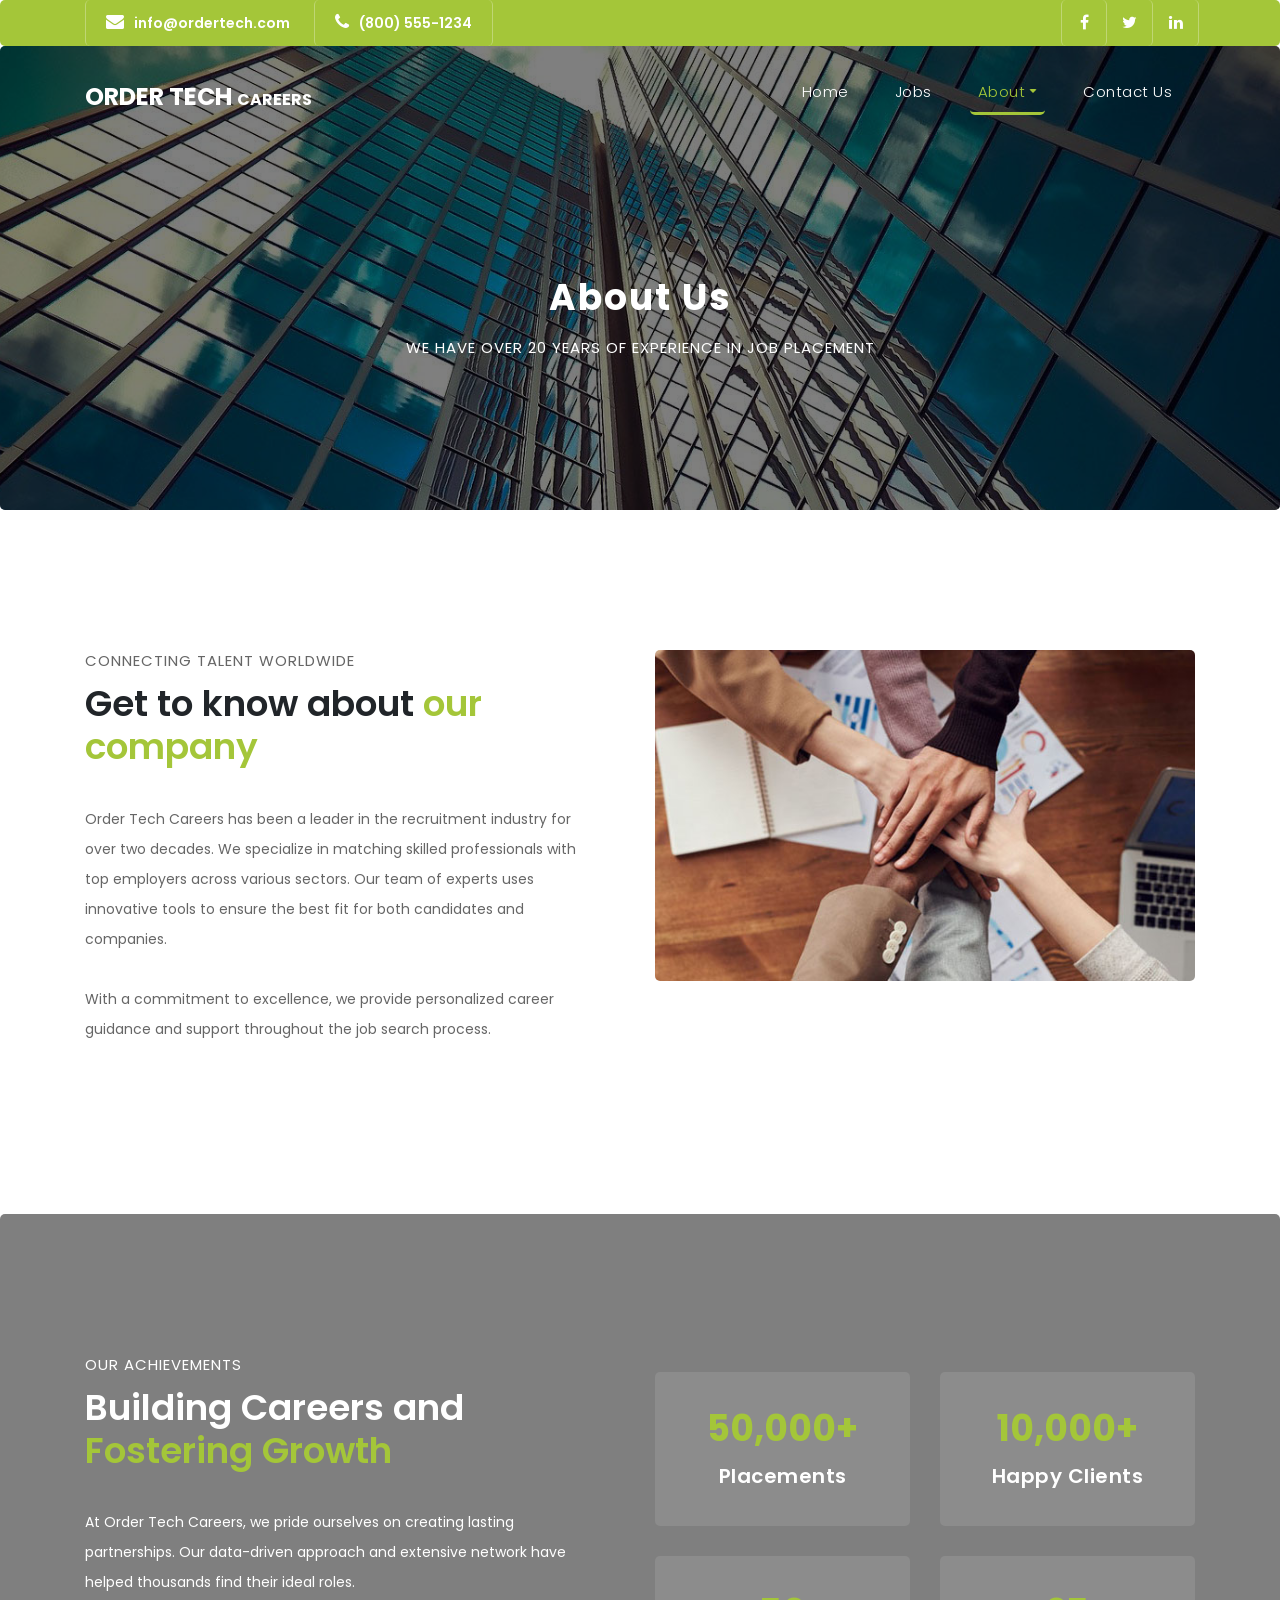
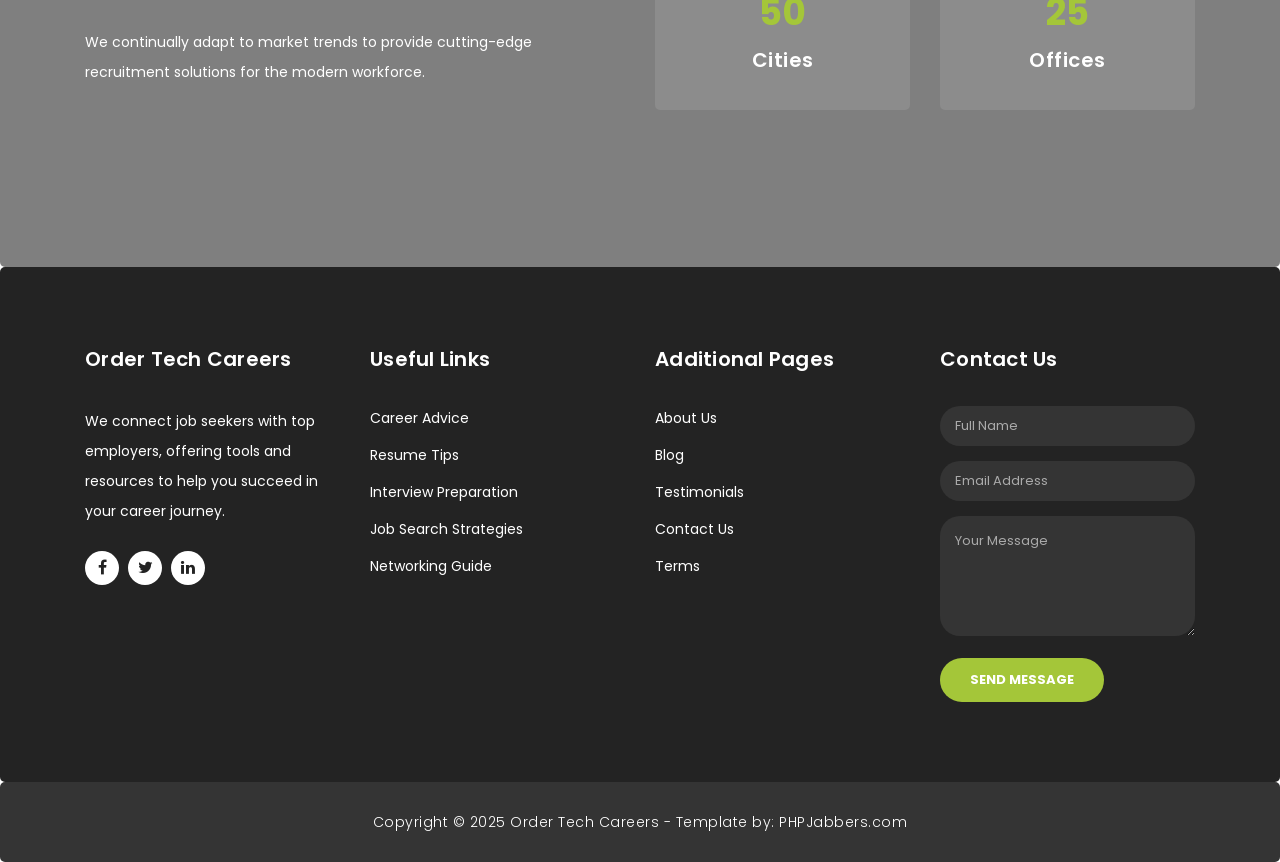
<file: about.html>
<!DOCTYPE html>
<html lang="en">

<head>
    <meta charset="utf-8">
    <meta name="viewport" content="width=device-width, initial-scale=1, shrink-to-fit=no">
    <meta name="description" content="Learn about Order Tech Careers, your trusted partner in job placement with over 20 years of experience connecting talent with opportunities.">
    <meta name="author" content="Order Tech Team">
    <link href="https://fonts.googleapis.com/css?family=Poppins:100,200,300,400,500,600,700,800,900&amp;display=swap" rel="stylesheet">

    <title>ORDER TECH | ABOUT US</title>

    <!-- Bootstrap core CSS -->
    <link href="vendor/bootstrap/css/bootstrap.min.css" rel="stylesheet">

    <!-- Additional CSS Files -->
    <link rel="stylesheet" href="assets/css/fontawesome.css">
    <link rel="stylesheet" href="assets/css/style.css">
    <link rel="stylesheet" href="assets/css/owl.css">
</head>

<body>
    <!-- ***** Preloader Start ***** -->
    <div id="preloader">
        <div class="jumper">
            <div></div>
            <div></div>
            <div></div>
        </div>
    </div>  
    <!-- ***** Preloader End ***** -->

    <!-- Header -->
    <div class="sub-header">
      <div class="container">
        <div class="row">
          <div class="col-md-8 col-xs-12">
            <ul class="left-info">
              <li><a href="#"><i class="fa fa-envelope"></i>info@ordertech.com</a></li>
              <li><a href="#"><i class="fa fa-phone"></i>(800) 555-1234</a></li>
            </ul>
          </div>
          <div class="col-md-4">
            <ul class="right-icons">
              <li><a href="#"><i class="fa fa-facebook"></i></a></li>
              <li><a href="#"><i class="fa fa-twitter"></i></a></li>
              <li><a href="#"><i class="fa fa-linkedin"></i></a></li>
            </ul>
          </div>
        </div>
      </div>
    </div>
    
    <header class="">
      <nav class="navbar navbar-expand-lg">
        <div class="container">
          <a class="navbar-brand" href="index.html"><h2>Order Tech <em>Careers</em></h2></a>
          <button class="navbar-toggler" type="button" data-toggle="collapse" data-target="#navbarResponsive" aria-controls="navbarResponsive" aria-expanded="false" aria-label="Toggle navigation">
            <span class="navbar-toggler-icon"></span>
          </button>
          <div class="collapse navbar-collapse" id="navbarResponsive">
            <ul class="navbar-nav ml-auto">
              <li class="nav-item">
                <a class="nav-link" href="index.html">Home
                  <span class="sr-only">(current)</span>
                </a>
              </li>
              <li class="nav-item">
               <a class="nav-link" href="jobs.html">Jobs</a>
              </li>
              <li class="nav-item dropdown active">
                <a class="dropdown-toggle nav-link" data-toggle="dropdown" href="#" role="button" aria-haspopup="true" aria-expanded="false">About</a>
              
                <div class="dropdown-menu">
                    <a class="dropdown-item active" href="about.html">About Us</a>
                    <a class="dropdown-item" href="team.html">Team</a>
                    <a class="dropdown-item" href="blog.html">Blog</a>
                    <a class="dropdown-item" href="testimonials.html">Testimonials</a>
                    <a class="dropdown-item" href="terms.html">Terms</a>
                </div>
              </li>
              <li class="nav-item">
                <a class="nav-link" href="contact.html">Contact Us</a>
              </li>
            </ul>
          </div>
        </div>
      </nav>
    </header>

    <!-- Page Content -->
    <div class="page-heading header-text">
      <div class="container">
        <div class="row">
          <div class="col-md-12">
            <h1>About Us</h1>
            <span>We have over 20 years of experience in job placement</span>
          </div>
        </div>
      </div>
    </div>

    <div class="more-info about-info">
      <div class="container">
        <div class="row">
          <div class="col-md-12">
            <div class="more-info-content">
              <div class="row">
                <div class="col-md-6 align-self-center">
                  <div class="right-content">
                    <span>Connecting Talent Worldwide</span>
                    <h2>Get to know about <em>our company</em></h2>
                    <p>Order Tech Careers has been a leader in the recruitment industry for over two decades. We specialize in matching skilled professionals with top employers across various sectors. Our team of experts uses innovative tools to ensure the best fit for both candidates and companies.
                    <br><br>With a commitment to excellence, we provide personalized career guidance and support throughout the job search process.</p>
                  </div>
                </div>
                <div class="col-md-6">
                  <div class="left-image">
                    <img src="assets/images/about-1-570x350.jpg" alt="Order Tech Careers Office">
                  </div>
                </div>
              </div>
            </div>
          </div>
        </div>
      </div>
    </div>

    <div class="fun-facts">
      <div class="container">
        <div class="row">
          <div class="col-md-6">
            <div class="left-content">
              <span>Our Achievements</span>
              <h2>Building Careers and <em>Fostering Growth</em></h2>
              <p>At Order Tech Careers, we pride ourselves on creating lasting partnerships. Our data-driven approach and extensive network have helped thousands find their ideal roles.
              <br><br>We continually adapt to market trends to provide cutting-edge recruitment solutions for the modern workforce.</p>
            </div>
          </div>
          <div class="col-md-6 align-self-center">
            <div class="row">
              <div class="col-md-6">
                <div class="count-area-content">
                  <div class="count-digit">50,000+</div>
                  <div class="count-title">Placements</div>
                </div>
              </div>
              <div class="col-md-6">
                <div class="count-area-content">
                  <div class="count-digit">10,000+</div>
                  <div class="count-title">Happy Clients</div>
                </div>
              </div>
              <div class="col-md-6">
                <div class="count-area-content">
                  <div class="count-digit">50</div>
                  <div class="count-title">Cities</div>
                </div>
              </div>
              <div class="col-md-6">
                <div class="count-area-content">
                  <div class="count-digit">25</div>
                  <div class="count-title">Offices</div>
                </div>
              </div>
            </div>
          </div>
        </div>
      </div>
    </div>

    <!-- Footer Starts Here -->
    <footer>
      <div class="container">
        <div class="row">
          <div class="col-md-3 footer-item">
            <h4>Order Tech Careers</h4>
            <p>We connect job seekers with top employers, offering tools and resources to help you succeed in your career journey.</p>
            <ul class="social-icons">
              <li><a rel="nofollow" href="#" target="_blank"><i class="fa fa-facebook"></i></a></li>
              <li><a href="#"><i class="fa fa-twitter"></i></a></li>
              <li><a href="#"><i class="fa fa-linkedin"></i></a></li>
            </ul>
          </div>
          <div class="col-md-3 footer-item">
            <h4>Useful Links</h4>
            <ul class="menu-list">
              <li><a href="#">Career Advice</a></li>
              <li><a href="#">Resume Tips</a></li>
              <li><a href="#">Interview Preparation</a></li>
              <li><a href="#">Job Search Strategies</a></li>
              <li><a href="#">Networking Guide</a></li>
            </ul>
          </div>
          <div class="col-md-3 footer-item">
            <h4>Additional Pages</h4>
            <ul class="menu-list">
              <li><a href="#">About Us</a></li>
              <li><a href="#">Blog</a></li>
              <li><a href="#">Testimonials</a></li>
              <li><a href="#">Contact Us</a></li>
              <li><a href="#">Terms</a></li>
            </ul>
          </div>
          <div class="col-md-3 footer-item last-item">
            <h4>Contact Us</h4>
            <div class="contact-form">
              <form id="contact footer-contact" action="#" method="post">
                <div class="row">
                  <div class="col-lg-12 col-md-12 col-sm-12">
                    <fieldset>
                      <input name="name" type="text" class="form-control" id="name" placeholder="Full Name" required="">
                    </fieldset>
                  </div>
                  <div class="col-lg-12 col-md-12 col-sm-12">
                    <fieldset>
                      <input name="email" type="text" class="form-control" id="email" pattern="[^ @]*@[^ @]*" placeholder="Email Address" required="">
                    </fieldset>
                  </div>
                  <div class="col-lg-12">
                    <fieldset>
                      <textarea name="message" rows="6" class="form-control" id="message" placeholder="Your Message" required=""></textarea>
                    </fieldset>
                  </div>
                  <div class="col-lg-12">
                    <fieldset>
                      <button type="submit" id="form-submit" class="filled-button">Send Message</button>
                    </fieldset>
                  </div>
                </div>
              </form>
            </div>
          </div>
        </div>
      </div>
    </footer>
    
    <div class="sub-footer">
      <div class="container">
        <div class="row">
          <div class="col-md-12">
            <p>
                Copyright © 2025 Order Tech Careers
                - Template by: <a href="https://www.phpjabbers.com/">PHPJabbers.com</a>
            </p>
          </div>
        </div>
      </div>
    </div>

    <!-- Bootstrap core JavaScript -->
    <script src="vendor/jquery/jquery.min.js"></script>
    <script src="vendor/bootstrap/js/bootstrap.bundle.min.js"></script>

    <!-- Additional Scripts -->
    <script src="assets/js/custom.js"></script>
    <script src="assets/js/owl.js"></script>
    <script src="assets/js/slick.js"></script>
    <script src="assets/js/accordions.js"></script>

    <script language="text/Javascript"> 
      cleared[0] = cleared[1] = cleared[2] = 0; //set a cleared flag for each field
      function clearField(t){                   //declaring the array outside of the
      if(! cleared[t.id]){                      // function makes it static and global
          cleared[t.id] = 1;  // you could use true and false, but that's more typing
          t.value='';         // with more chance of typos
          t.style.color='#fff';
          }
      }
    </script>
</body>
</html>
</file>
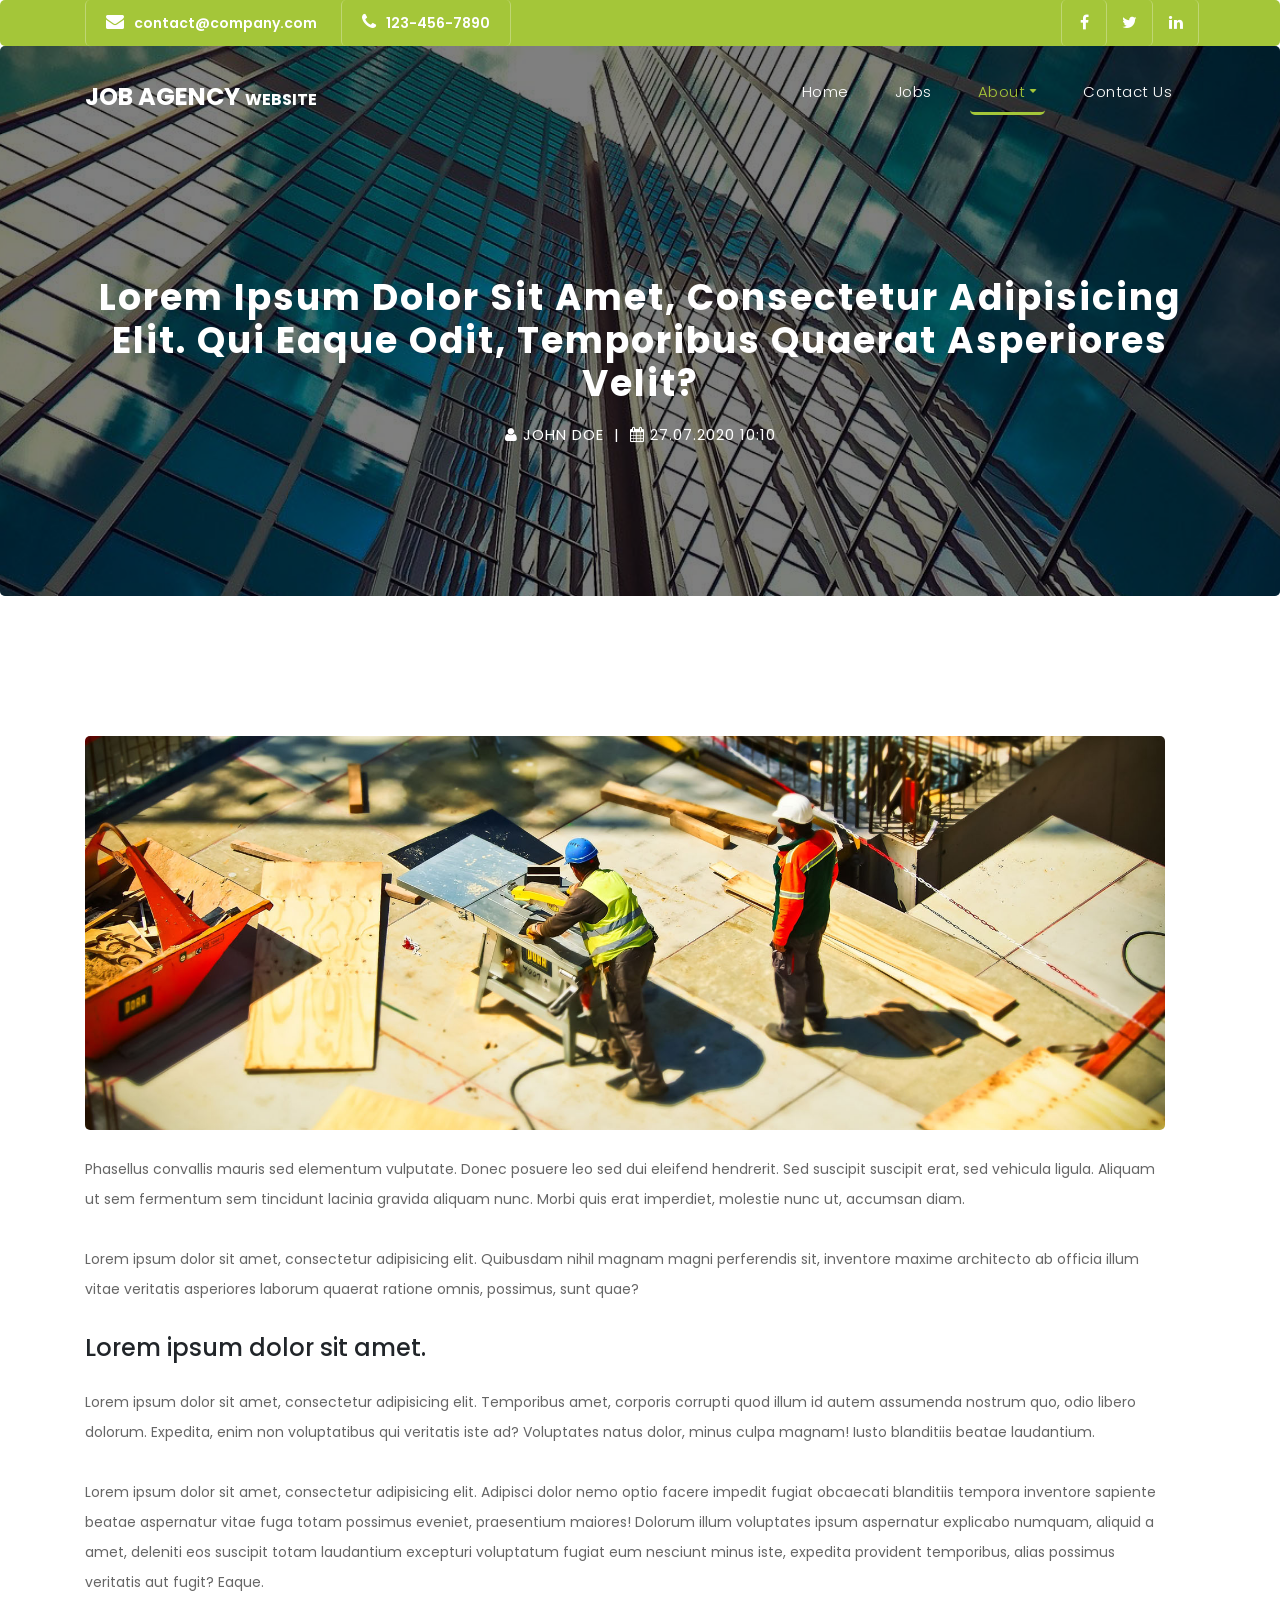
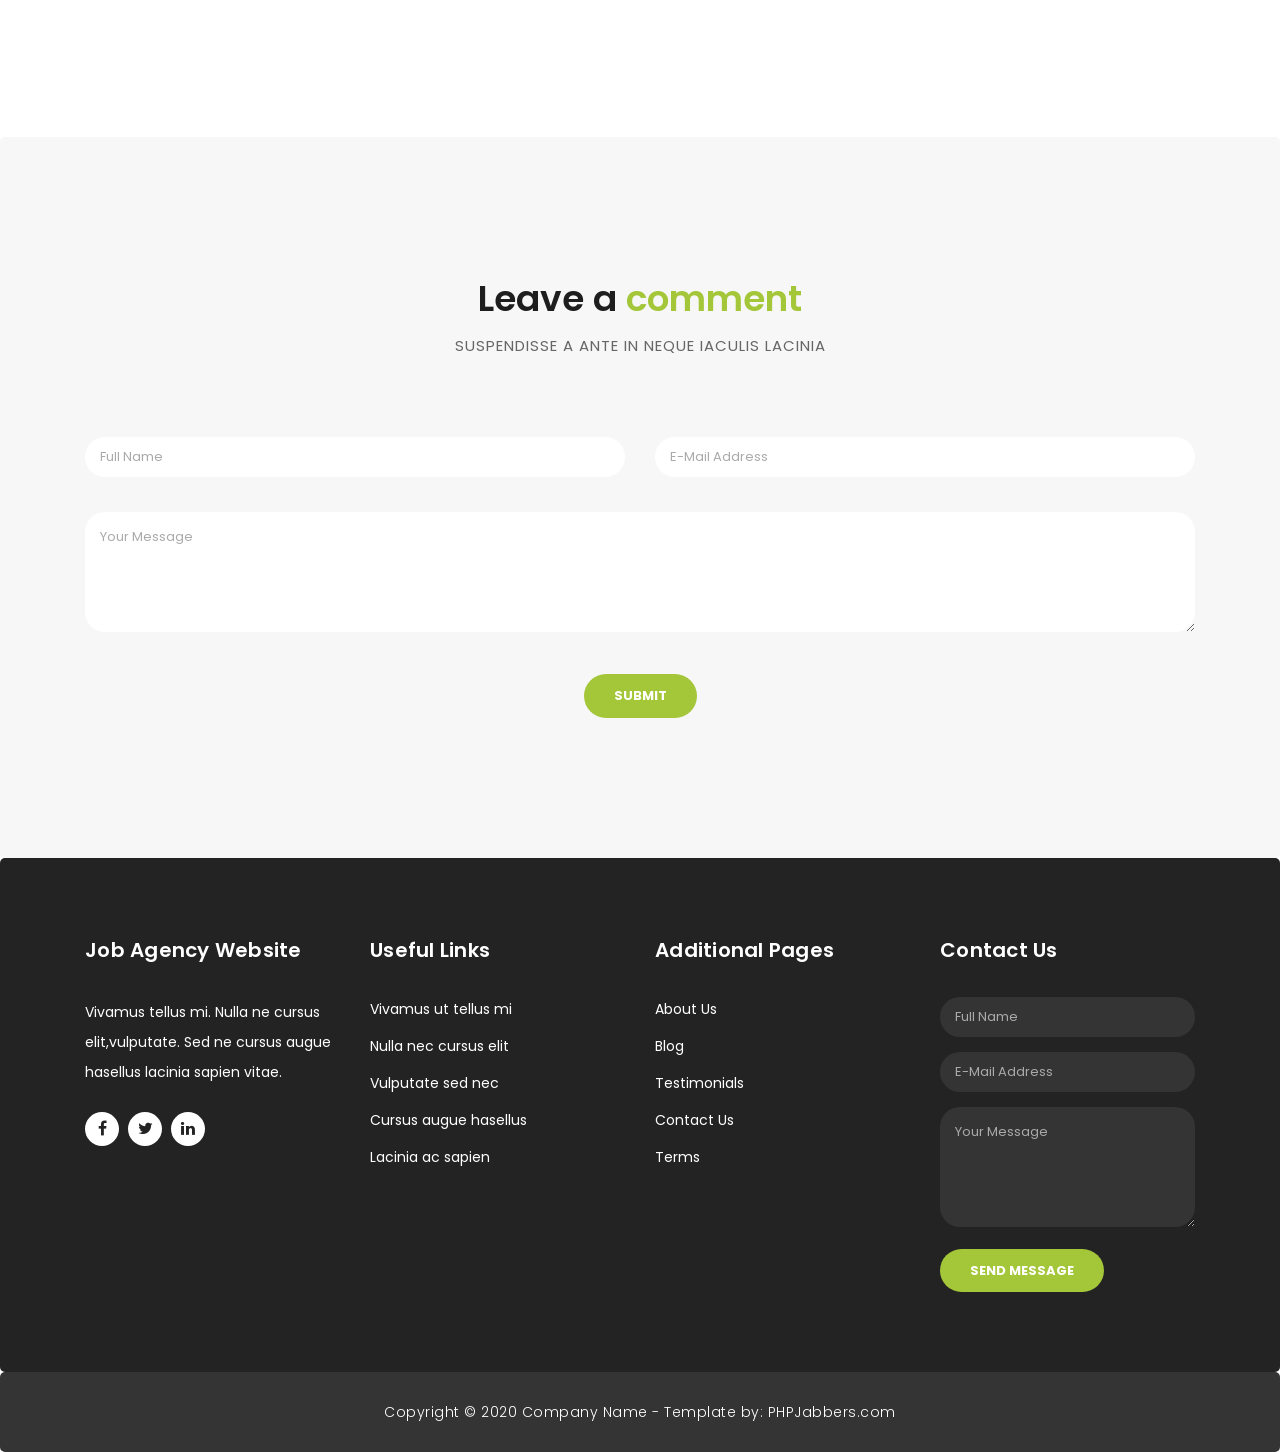
<file: blog-details.html>
<!DOCTYPE html>
<html lang="en">

  
<!-- Mirrored from demo.phpjabbers.com/free-web-templates/job-website-template-131/blog-details.php by HTTrack Website Copier/3.x [XR&CO'2014], Fri, 10 Oct 2025 09:33:52 GMT -->
<head>

    <meta charset="utf-8">
    <meta name="viewport" content="width=device-width, initial-scale=1, shrink-to-fit=no">
    <meta name="description" content="">
    <meta name="author" content="">
    <link href="https://fonts.googleapis.com/css?family=Poppins:100,200,300,400,500,600,700,800,900&amp;display=swap" rel="stylesheet">

    <title>PHPJabbers.com | Free Job Agency Website Template</title>

    <!-- Bootstrap core CSS -->
    <link href="vendor/bootstrap/css/bootstrap.min.css" rel="stylesheet">

    <!-- Additional CSS Files -->
    <link rel="stylesheet" href="assets/css/fontawesome.css">
    <link rel="stylesheet" href="assets/css/style.css">
    <link rel="stylesheet" href="assets/css/owl.css">
  </head>

  <body>

    <!-- ***** Preloader Start ***** -->
    <div id="preloader">
        <div class="jumper">
            <div></div>
            <div></div>
            <div></div>
        </div>
    </div>  
    <!-- ***** Preloader End ***** -->

    <!-- Header -->
    <div class="sub-header">
      <div class="container">
        <div class="row">
          <div class="col-md-8 col-xs-12">
            <ul class="left-info">
              <li><a href="#"><i class="fa fa-envelope"></i>contact@company.com</a></li>
              <li><a href="#"><i class="fa fa-phone"></i>123-456-7890</a></li>
            </ul>
          </div>
          <div class="col-md-4">
            <ul class="right-icons">
              <li><a href="#"><i class="fa fa-facebook"></i></a></li>
              <li><a href="#"><i class="fa fa-twitter"></i></a></li>
              <li><a href="#"><i class="fa fa-linkedin"></i></a></li>
            </ul>
          </div>
        </div>
      </div>
    </div>
    
    <header class="">
      <nav class="navbar navbar-expand-lg">
        <div class="container">
          <a class="navbar-brand" href="index.html"><h2>Job Agency <em> Website</em></h2></a>
          <button class="navbar-toggler" type="button" data-toggle="collapse" data-target="#navbarResponsive" aria-controls="navbarResponsive" aria-expanded="false" aria-label="Toggle navigation">
            <span class="navbar-toggler-icon"></span>
          </button>
          <div class="collapse navbar-collapse" id="navbarResponsive">
            <ul class="navbar-nav ml-auto">
              <li class="nav-item">
                <a class="nav-link" href="index.html">Home
                  <span class="sr-only">(current)</span>
                </a>
              </li>
              <li class="nav-item">
                <a class="nav-link" href="jobs.php">Jobs</a>
              </li>
              <li class="nav-item dropdown active">
                <a class="dropdown-toggle nav-link" data-toggle="dropdown" href="#" role="button" aria-haspopup="true" aria-expanded="false">About</a>
              
                <div class="dropdown-menu">
                    <a class="dropdown-item" href="about.php">About Us</a>
                    <a class="dropdown-item" href="team.php">Team</a>
                    <a class="dropdown-item active" href="blog.php">Blog</a>
                    <a class="dropdown-item" href="testimonials.php">Testimonials</a>
                    <a class="dropdown-item" href="terms.php">Terms</a>
                </div>
              </li>
              <li class="nav-item">
                <a class="nav-link" href="contact.php">Contact Us</a>
              </li>
            </ul>
          </div>
        </div>
      </nav>
    </header>

    <!-- Page Content -->
    <div class="page-heading header-text">
      <div class="container">
        <div class="row">
          <div class="col-md-12">
            <h1>Lorem ipsum dolor sit amet, consectetur adipisicing elit. Qui eaque odit, temporibus quaerat asperiores velit?</h1>
            <span><i class="fa fa-user"></i> John Doe &nbsp;|&nbsp; <i class="fa fa-calendar"></i> 27.07.2020 10:10</span>
          </div>
        </div>
      </div>
    </div>

    <div class="more-info about-info">
      <div class="container">
        <div class="more-info-content">
          <div class="right-content">
            <div>
              <img src="assets/images/blog-image-fullscren-1-1920x700.jpg" class="img-fluid" alt="">
            </div>
            <br>
            <p>Phasellus convallis mauris sed elementum vulputate. Donec posuere leo sed dui eleifend hendrerit. Sed suscipit suscipit erat, sed vehicula ligula. Aliquam ut sem fermentum sem tincidunt lacinia gravida aliquam nunc. Morbi quis erat imperdiet, molestie nunc ut, accumsan diam.</p>

            <p>Lorem ipsum dolor sit amet, consectetur adipisicing elit. Quibusdam nihil magnam magni perferendis sit, inventore maxime architecto ab officia illum vitae veritatis asperiores laborum quaerat ratione omnis, possimus, sunt quae?</p>
            
            <h4>Lorem ipsum dolor sit amet.</h4>

            <br>

            <p>Lorem ipsum dolor sit amet, consectetur adipisicing elit. Temporibus amet, corporis corrupti quod illum id autem assumenda nostrum quo, odio libero dolorum. Expedita, enim non voluptatibus qui veritatis iste ad? Voluptates natus dolor, minus culpa magnam! Iusto blanditiis beatae laudantium.</p>

            <p>Lorem ipsum dolor sit amet, consectetur adipisicing elit. Adipisci dolor nemo optio facere impedit fugiat obcaecati blanditiis tempora inventore sapiente beatae aspernatur vitae fuga totam possimus eveniet, praesentium maiores! Dolorum illum voluptates ipsum aspernatur explicabo numquam, aliquid a amet, deleniti eos suscipit totam laudantium excepturi voluptatum fugiat eum nesciunt minus iste, expedita provident temporibus, alias possimus veritatis aut fugit? Eaque.</p>
          </div>
        </div>
      </div>
    </div>

    <div class="callback-form contact-us">
      <div class="container">
        <div class="row">
          <div class="col-md-12">
            <div class="section-heading">
              <h2>Leave a <em>comment</em></h2>
              <span>Suspendisse a ante in neque iaculis lacinia</span>
            </div>
          </div>
          <div class="col-md-12">
            <div class="contact-form">
              <form id="contact" action="#" method="get">
                <div class="row">
                  <div class="col-lg-6 col-md-12 col-sm-12">
                    <fieldset>
                      <input name="name" type="text" class="form-control" id="name" placeholder="Full Name" required="">
                    </fieldset>
                  </div>
                  <div class="col-lg-6 col-md-12 col-sm-12">
                    <fieldset>
                      <input name="email" type="text" class="form-control" id="email" pattern="[^ @]*@[^ @]*" placeholder="E-Mail Address" required="">
                    </fieldset>
                  </div>
                  <div class="col-lg-12">
                    <fieldset>
                      <textarea name="message" rows="6" class="form-control" id="message" placeholder="Your Message" required=""></textarea>
                    </fieldset>
                  </div>
                  <div class="col-lg-12">
                    <fieldset>
                      <button type="submit" id="form-submit" class="filled-button">Submit</button>
                    </fieldset>
                  </div>
                </div>
              </form>
            </div>
          </div>
        </div>
      </div>
    </div>

    <!-- Footer Starts Here -->
    <footer>
      <div class="container">
        <div class="row">
          <div class="col-md-3 footer-item">
            <h4>Job Agency Website</h4>
            <p>Vivamus tellus mi. Nulla ne cursus elit,vulputate. Sed ne cursus augue hasellus lacinia sapien vitae.</p>
            <ul class="social-icons">
              <li><a rel="nofollow" href="#" target="_blank"><i class="fa fa-facebook"></i></a></li>
              <li><a href="#"><i class="fa fa-twitter"></i></a></li>
              <li><a href="#"><i class="fa fa-linkedin"></i></a></li>
            </ul>
          </div>
          <div class="col-md-3 footer-item">
            <h4>Useful Links</h4>
            <ul class="menu-list">
              <li><a href="#">Vivamus ut tellus mi</a></li>
              <li><a href="#">Nulla nec cursus elit</a></li>
              <li><a href="#">Vulputate sed nec</a></li>
              <li><a href="#">Cursus augue hasellus</a></li>
              <li><a href="#">Lacinia ac sapien</a></li>
            </ul>
          </div>
          <div class="col-md-3 footer-item">
            <h4>Additional Pages</h4>
            <ul class="menu-list">
              <li><a href="#">About Us</a></li>
              <li><a href="#">Blog</a></li>
              <li><a href="#">Testimonials</a></li>
              <li><a href="#">Contact Us</a></li>
              <li><a href="#">Terms</a></li>
            </ul>
          </div>
          <div class="col-md-3 footer-item last-item">
            <h4>Contact Us</h4>
            <div class="contact-form">
              <form id="contact footer-contact" action="#" method="post">
                <div class="row">
                  <div class="col-lg-12 col-md-12 col-sm-12">
                    <fieldset>
                      <input name="name" type="text" class="form-control" id="name" placeholder="Full Name" required="">
                    </fieldset>
                  </div>
                  <div class="col-lg-12 col-md-12 col-sm-12">
                    <fieldset>
                      <input name="email" type="text" class="form-control" id="email" pattern="[^ @]*@[^ @]*" placeholder="E-Mail Address" required="">
                    </fieldset>
                  </div>
                  <div class="col-lg-12">
                    <fieldset>
                      <textarea name="message" rows="6" class="form-control" id="message" placeholder="Your Message" required=""></textarea>
                    </fieldset>
                  </div>
                  <div class="col-lg-12">
                    <fieldset>
                      <button type="submit" id="form-submit" class="filled-button">Send Message</button>
                    </fieldset>
                  </div>
                </div>
              </form>
            </div>
          </div>
        </div>
      </div>
    </footer>
    
    <div class="sub-footer">
      <div class="container">
        <div class="row">
          <div class="col-md-12">
            <p>
                Copyright © 2020 Company Name
                - Template by: <a href="https://www.phpjabbers.com/">PHPJabbers.com</a>
            </p>
          </div>
        </div>
      </div>
    </div>

    <!-- Modal -->
    <div class="modal fade" id="exampleModal" tabindex="-1" role="dialog" aria-labelledby="exampleModalLabel" aria-hidden="true" style="margin-top: 70px;">
      <div class="modal-dialog modal-lg" role="document">
        <div class="modal-content">
          <div class="modal-header">
            <h5 class="modal-title" id="exampleModalLabel">Book Now</h5>
            <button type="button" class="close" data-dismiss="modal" aria-label="Close">
              <span aria-hidden="true">&times;</span>
            </button>
          </div>
          <div class="modal-body">
              <form action="#" id="contact">
                  <div class="row">
                   <div class="col-md-6">
                    <div class="form-group">
                      <fieldset>
                        <input type="text" class="form-control" placeholder="Pick-up location" required="">
                      </fieldset>
                    </div>
                   </div>

                   <div class="col-md-6">
                    <div class="form-group">
                      <fieldset>
                        <input type="text" class="form-control" placeholder="Return location" required="">
                      </fieldset>
                    </div>
                   </div>
                  </div>

                  <div class="row">
                   <div class="col-md-6">
                    <div class="form-group">
                      <fieldset>
                        <input type="text" class="form-control" placeholder="Pick-up date/time" required="">
                      </fieldset>
                    </div>
                   </div>

                   <div class="col-md-6">
                    <div class="form-group">
                      <fieldset>
                        <input type="text" class="form-control" placeholder="Return date/time" required="">
                      </fieldset>
                    </div>
                   </div>
                  </div>

                  <div class="form-group">
                    <fieldset>
                      <input type="text" class="form-control" placeholder="Enter full name" required="">
                    </fieldset>
                  </div>

                  <div class="row">
                   <div class="col-md-6">
                    <div class="form-group">
                      <fieldset>
                        <input type="text" class="form-control" placeholder="Enter email address" required="">
                      </fieldset>
                    </div>
                   </div>

                   <div class="col-md-6">
                    <div class="form-group">
                      <fieldset>
                        <input type="text" class="form-control" placeholder="Enter phone" required="">
                      </fieldset>
                    </div>
                   </div>
                  </div>
              </form>
          </div>
          <div class="modal-footer">
            <button type="button" class="btn btn-secondary" data-dismiss="modal">Cancel</button>
            <button type="button" class="btn btn-primary">Book Now</button>
          </div>
        </div>
      </div>
    </div>

    <!-- Bootstrap core JavaScript -->
    <script src="vendor/jquery/jquery.min.js"></script>
    <script src="vendor/bootstrap/js/bootstrap.bundle.min.js"></script>

    <!-- Additional Scripts -->
    <script src="assets/js/custom.js"></script>
    <script src="assets/js/owl.js"></script>
    <script src="assets/js/slick.js"></script>
    <script src="assets/js/accordions.js"></script>

    <script language = "text/Javascript"> 
      cleared[0] = cleared[1] = cleared[2] = 0; //set a cleared flag for each field
      function clearField(t){                   //declaring the array outside of the
      if(! cleared[t.id]){                      // function makes it static and global
          cleared[t.id] = 1;  // you could use true and false, but that's more typing
          t.value='';         // with more chance of typos
          t.style.color='#fff';
          }
      }
    </script>

  </body>

<!-- Mirrored from demo.phpjabbers.com/free-web-templates/job-website-template-131/blog-details.php by HTTrack Website Copier/3.x [XR&CO'2014], Fri, 10 Oct 2025 09:33:52 GMT -->
</html>
</file>
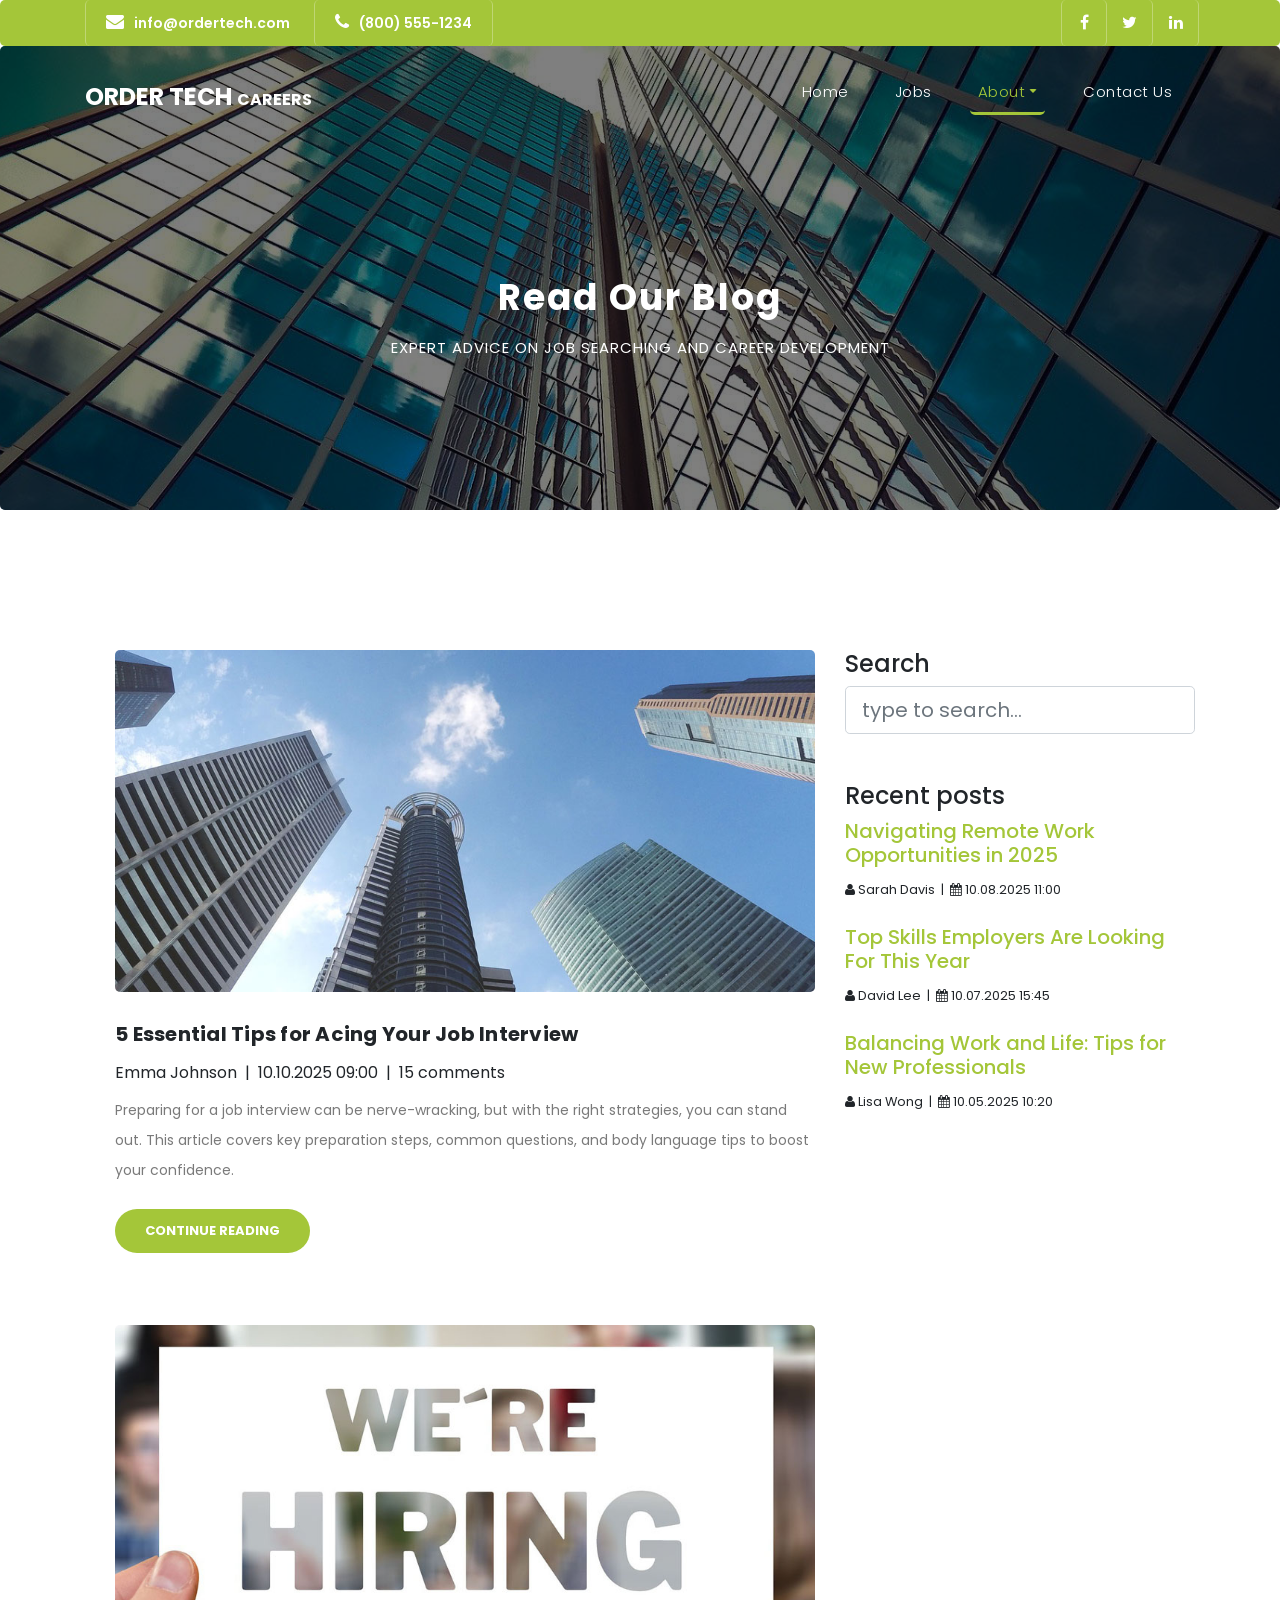
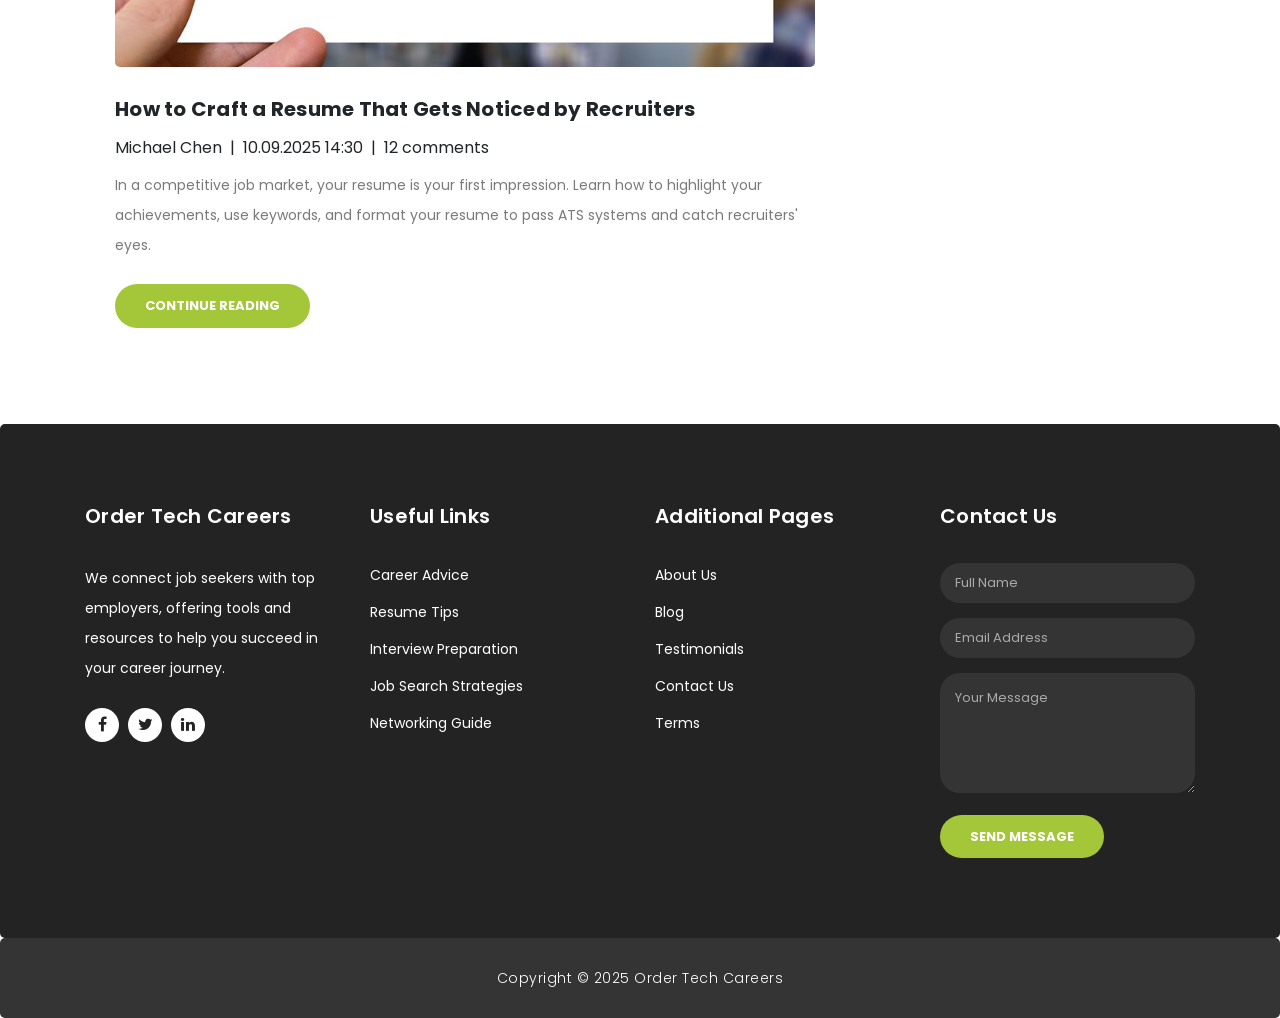
<file: blog.html>
<!DOCTYPE html>
<html lang="en">

<head>
    <meta charset="utf-8">
    <meta name="viewport" content="width=device-width, initial-scale=1, shrink-to-fit=no">
    <meta name="description" content="Explore career advice, industry insights, and job search tips on the Order Tech Careers blog.">
    <meta name="author" content="Order Tech Team">
    <link href="https://fonts.googleapis.com/css?family=Poppins:100,200,300,400,500,600,700,800,900&amp;display=swap" rel="stylesheet">

    <title>ORDER TECH | BLOG</title>

    <!-- Bootstrap core CSS -->
    <link href="vendor/bootstrap/css/bootstrap.min.css" rel="stylesheet">

    <!-- Additional CSS Files -->
    <link rel="stylesheet" href="assets/css/fontawesome.css">
    <link rel="stylesheet" href="assets/css/style.css">
    <link rel="stylesheet" href="assets/css/owl.css">
</head>

<body>
    <!-- ***** Preloader Start ***** -->
    <div id="preloader">
        <div class="jumper">
            <div></div>
            <div></div>
            <div></div>
        </div>
    </div>  
    <!-- ***** Preloader End ***** -->

    <!-- Header -->
    <div class="sub-header">
      <div class="container">
        <div class="row">
          <div class="col-md-8 col-xs-12">
            <ul class="left-info">
              <li><a href="#"><i class="fa fa-envelope"></i>info@ordertech.com</a></li>
              <li><a href="#"><i class="fa fa-phone"></i>(800) 555-1234</a></li>
            </ul>
          </div>
          <div class="col-md-4">
            <ul class="right-icons">
              <li><a href="#"><i class="fa fa-facebook"></i></a></li>
              <li><a href="#"><i class="fa fa-twitter"></i></a></li>
              <li><a href="#"><i class="fa fa-linkedin"></i></a></li>
            </ul>
          </div>
        </div>
      </div>
    </div>
    
    <header class="">
      <nav class="navbar navbar-expand-lg">
        <div class="container">
          <a class="navbar-brand" href="index.html"><h2>Order Tech <em>Careers</em></h2></a>
          <button class="navbar-toggler" type="button" data-toggle="collapse" data-target="#navbarResponsive" aria-controls="navbarResponsive" aria-expanded="false" aria-label="Toggle navigation">
            <span class="navbar-toggler-icon"></span>
          </button>
          <div class="collapse navbar-collapse" id="navbarResponsive">
            <ul class="navbar-nav ml-auto">
              <li class="nav-item">
                <a class="nav-link" href="index.html">Home
                  <span class="sr-only">(current)</span>
                </a>
              </li>
              <li class="nav-item">
                <a class="nav-link" href="jobs.html">Jobs</a>
              </li>
              <li class="nav-item dropdown active">
                <a class="dropdown-toggle nav-link" data-toggle="dropdown" href="#" role="button" aria-haspopup="true" aria-expanded="false">About</a>
              
                <div class="dropdown-menu">
                    <a class="dropdown-item" href="about.html">About Us</a>
                    <a class="dropdown-item" href="team.html">Team</a>
                    <a class="dropdown-item active" href="blog.html">Blog</a>
                    <a class="dropdown-item" href="testimonials.html">Testimonials</a>
                    <a class="dropdown-item" href="terms.html">Terms</a>
                </div>
              </li>
              <li class="nav-item">
                <a class="nav-link" href="contact.html">Contact Us</a>
              </li>
            </ul>
          </div>
        </div>
      </nav>
    </header>

    <!-- Page Content -->
    <div class="page-heading header-text">
      <div class="container">
        <div class="row">
          <div class="col-md-12">
            <h1>Read our Blog</h1>
            <span>Expert advice on job searching and career development</span>
          </div>
        </div>
      </div>
    </div>

    <div class="single-services">
      <div class="container">
        <div class="row">
          <div class="col-md-8">
            <section class='tabs-content'>
              <article id='tabs-1'>
                <img src="assets/images/blog-image-1-940x460.jpg" alt="Job Interview Tips">
                <h4><a href="blog-details.html">5 Essential Tips for Acing Your Job Interview</a></h4>
                <div style="margin-bottom:10px;">
                  <span>Emma Johnson &nbsp;|&nbsp; 10.10.2025 09:00 &nbsp;|&nbsp; 15 comments</span>
                </div>
                <p>Preparing for a job interview can be nerve-wracking, but with the right strategies, you can stand out. This article covers key preparation steps, common questions, and body language tips to boost your confidence.</p>
                <br>
                <div>
                  <a href="blog-details.html" class="filled-button">Continue Reading</a>
                </div>
              </article>

              <br>
              <br>
              <br>

              <article id='tabs-2'>
                <img src="assets/images/blog-image-2-940x460.jpg" alt="Resume Building">
                <h4><a href="blog-details.html">How to Craft a Resume That Gets Noticed by Recruiters</a></h4>
                <div style="margin-bottom:10px;">
                  <span>Michael Chen &nbsp;|&nbsp; 10.09.2025 14:30 &nbsp;|&nbsp; 12 comments</span>
                </div>
                <p>In a competitive job market, your resume is your first impression. Learn how to highlight your achievements, use keywords, and format your resume to pass ATS systems and catch recruiters' eyes.</p>
                <br>
                <div>
                  <a href="blog-details.html" class="filled-button">Continue Reading</a>
                </div>
              </article>
            </section>
          </div>

          <div class="col-md-4">
              <h4 class="h4">Search</h4>
              
              <form id="search_form" name="gs" method="GET" action="#">
                <input type="text" name="q" class="form-control form-control-lg" placeholder="type to search..." autocomplete="on">
              </form>

              <br>
              <br>

              <h4 class="h4">Recent posts</h4>

              <ul>
                  <li>
                      <h5 style="margin-bottom:10px;"><a href="blog-details.html">Navigating Remote Work Opportunities in 2025</a></h5>
                      <small><i class="fa fa-user"></i> Sarah Davis &nbsp;|&nbsp; <i class="fa fa-calendar"></i> 10.08.2025 11:00</small>
                  </li>

                  <li><br></li>

                  <li>
                      <h5 style="margin-bottom:10px;"><a href="blog-details.html">Top Skills Employers Are Looking For This Year</a></h5>
                      <small><i class="fa fa-user"></i> David Lee &nbsp;|&nbsp; <i class="fa fa-calendar"></i> 10.07.2025 15:45</small>
                  </li>

                  <li><br></li>

                  <li>
                    <h5 style="margin-bottom:10px;"><a href="blog-details.html">Balancing Work and Life: Tips for New Professionals</a></h5>

                    <small><i class="fa fa-user"></i> Lisa Wong &nbsp;|&nbsp; <i class="fa fa-calendar"></i> 10.05.2025 10:20</small>
                  </li>
              </ul>
          </div>
        </div>
      </div>
    </div>

    <br>  
    <br>  
    <br>  
    <br>  

    <!-- Footer Starts Here -->
    <footer>
      <div class="container">
        <div class="row">
          <div class="col-md-3 footer-item">
            <h4>Order Tech Careers</h4>
            <p>We connect job seekers with top employers, offering tools and resources to help you succeed in your career journey.</p>
            <ul class="social-icons">
              <li><a rel="nofollow" href="#" target="_blank"><i class="fa fa-facebook"></i></a></li>
              <li><a href="#"><i class="fa fa-twitter"></i></a></li>
              <li><a href="#"><i class="fa fa-linkedin"></i></a></li>
            </ul>
          </div>
          <div class="col-md-3 footer-item">
            <h4>Useful Links</h4>
            <ul class="menu-list">
              <li><a href="#">Career Advice</a></li>
              <li><a href="#">Resume Tips</a></li>
              <li><a href="#">Interview Preparation</a></li>
              <li><a href="#">Job Search Strategies</a></li>
              <li><a href="#">Networking Guide</a></li>
            </ul>
          </div>
          <div class="col-md-3 footer-item">
            <h4>Additional Pages</h4>
            <ul class="menu-list">
              <li><a href="#">About Us</a></li>
              <li><a href="#">Blog</a></li>
              <li><a href="#">Testimonials</a></li>
              <li><a href="#">Contact Us</a></li>
              <li><a href="#">Terms</a></li>
            </ul>
          </div>
          <div class="col-md-3 footer-item last-item">
            <h4>Contact Us</h4>
            <div class="contact-form">
              <form id="contact footer-contact" action="#" method="post">
                <div class="row">
                  <div class="col-lg-12 col-md-12 col-sm-12">
                    <fieldset>
                      <input name="name" type="text" class="form-control" id="name" placeholder="Full Name" required="">
                    </fieldset>
                  </div>
                  <div class="col-lg-12 col-md-12 col-sm-12">
                    <fieldset>
                      <input name="email" type="text" class="form-control" id="email" pattern="[^ @]*@[^ @]*" placeholder="Email Address" required="">
                    </fieldset>
                  </div>
                  <div class="col-lg-12">
                    <fieldset>
                      <textarea name="message" rows="6" class="form-control" id="message" placeholder="Your Message" required=""></textarea>
                    </fieldset>
                  </div>
                  <div class="col-lg-12">
                    <fieldset>
                      <button type="submit" id="form-submit" class="filled-button">Send Message</button>
                    </fieldset>
                  </div>
                </div>
              </form>
            </div>
          </div>
        </div>
      </div>
    </footer>
    
    <div class="sub-footer">
      <div class="container">
        <div class="row">
          <div class="col-md-12">
            <p>
                Copyright © 2025 Order Tech Careers
            </p>
          </div>
        </div>
      </div>
    </div>

    <!-- Bootstrap core JavaScript -->
    <script src="vendor/jquery/jquery.min.js"></script>
    <script src="vendor/bootstrap/js/bootstrap.bundle.min.js"></script>

    <!-- Additional Scripts -->
    <script src="assets/js/custom.js"></script>
    <script src="assets/js/owl.js"></script>
    <script src="assets/js/slick.js"></script>
    <script src="assets/js/accordions.js"></script>

    <script language="text/Javascript"> 
      cleared[0] = cleared[1] = cleared[2] = 0; //set a cleared flag for each field
      function clearField(t){                   //declaring the array outside of the
      if(! cleared[t.id]){                      // function makes it static and global
          cleared[t.id] = 1;  // you could use true and false, but that's more typing
          t.value='';         // with more chance of typos
          t.style.color='#fff';
          }
      }
    </script>
</body>
</html>
</file>
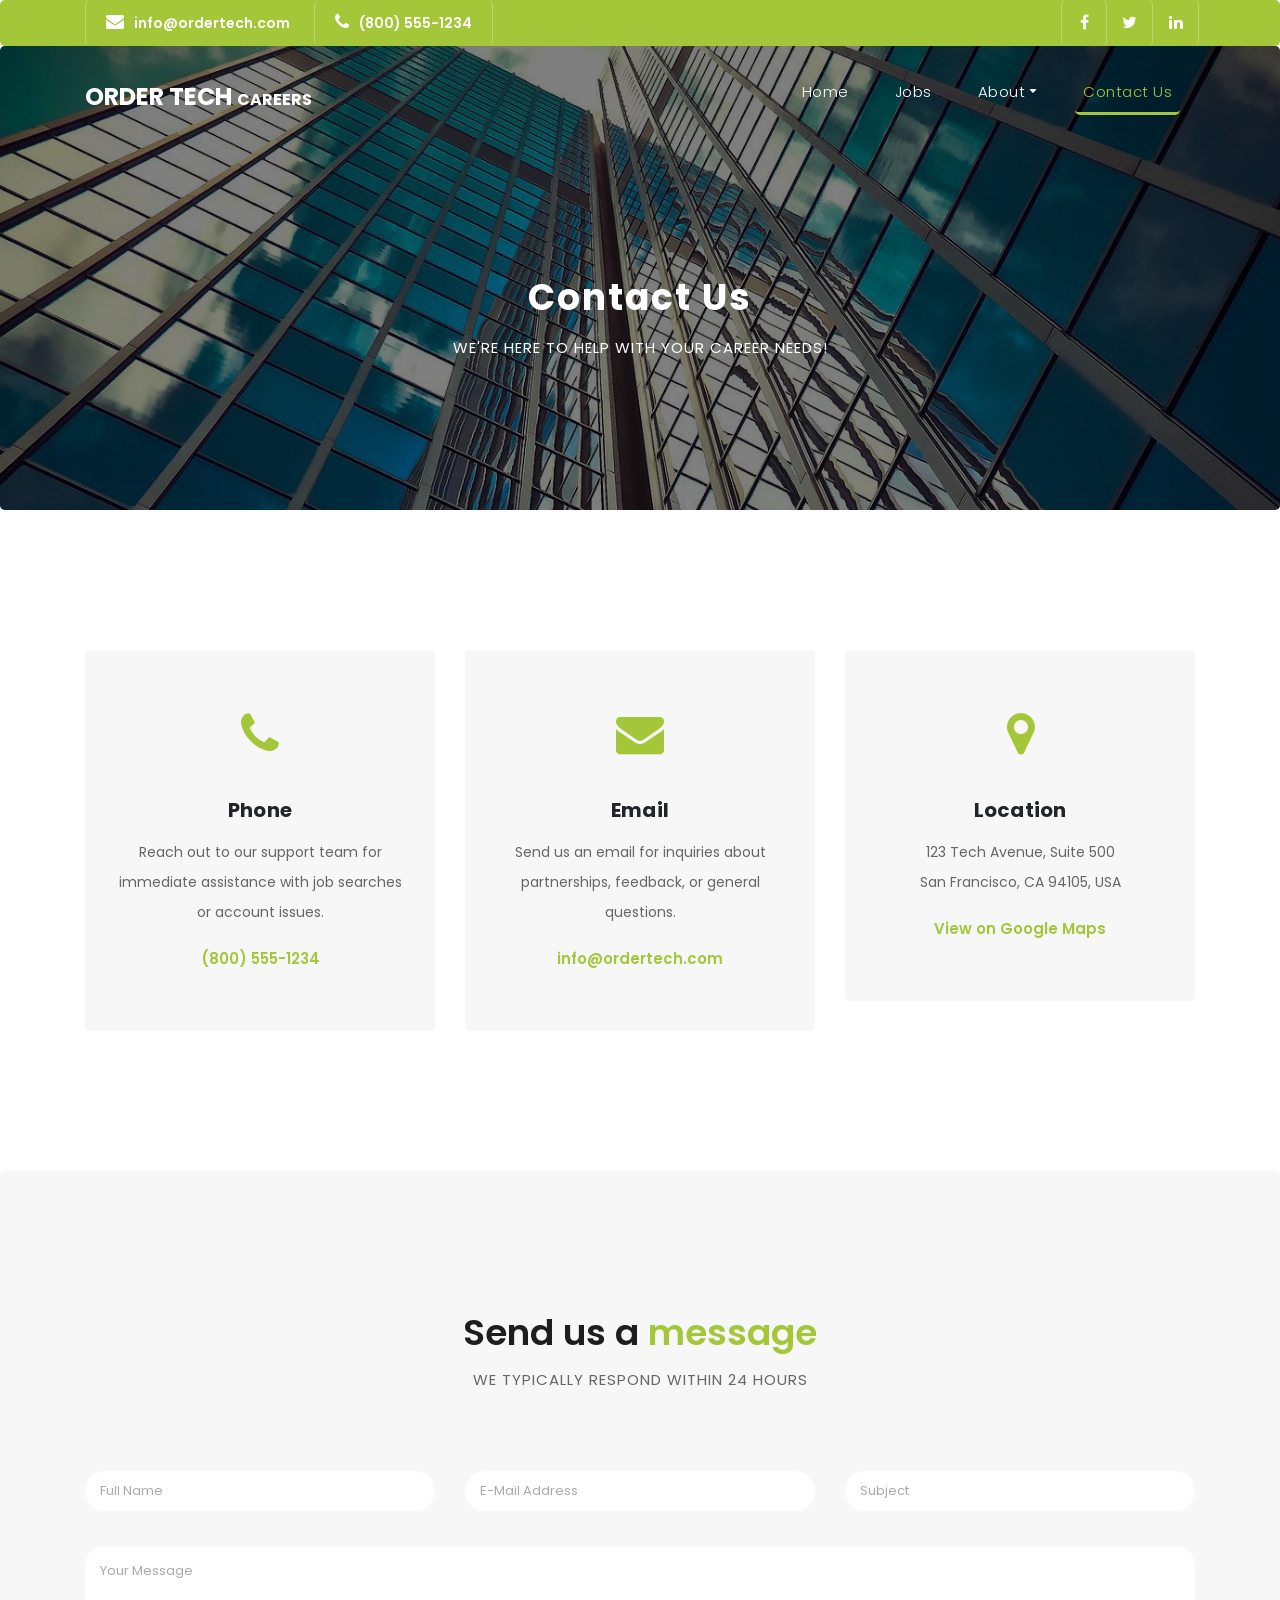
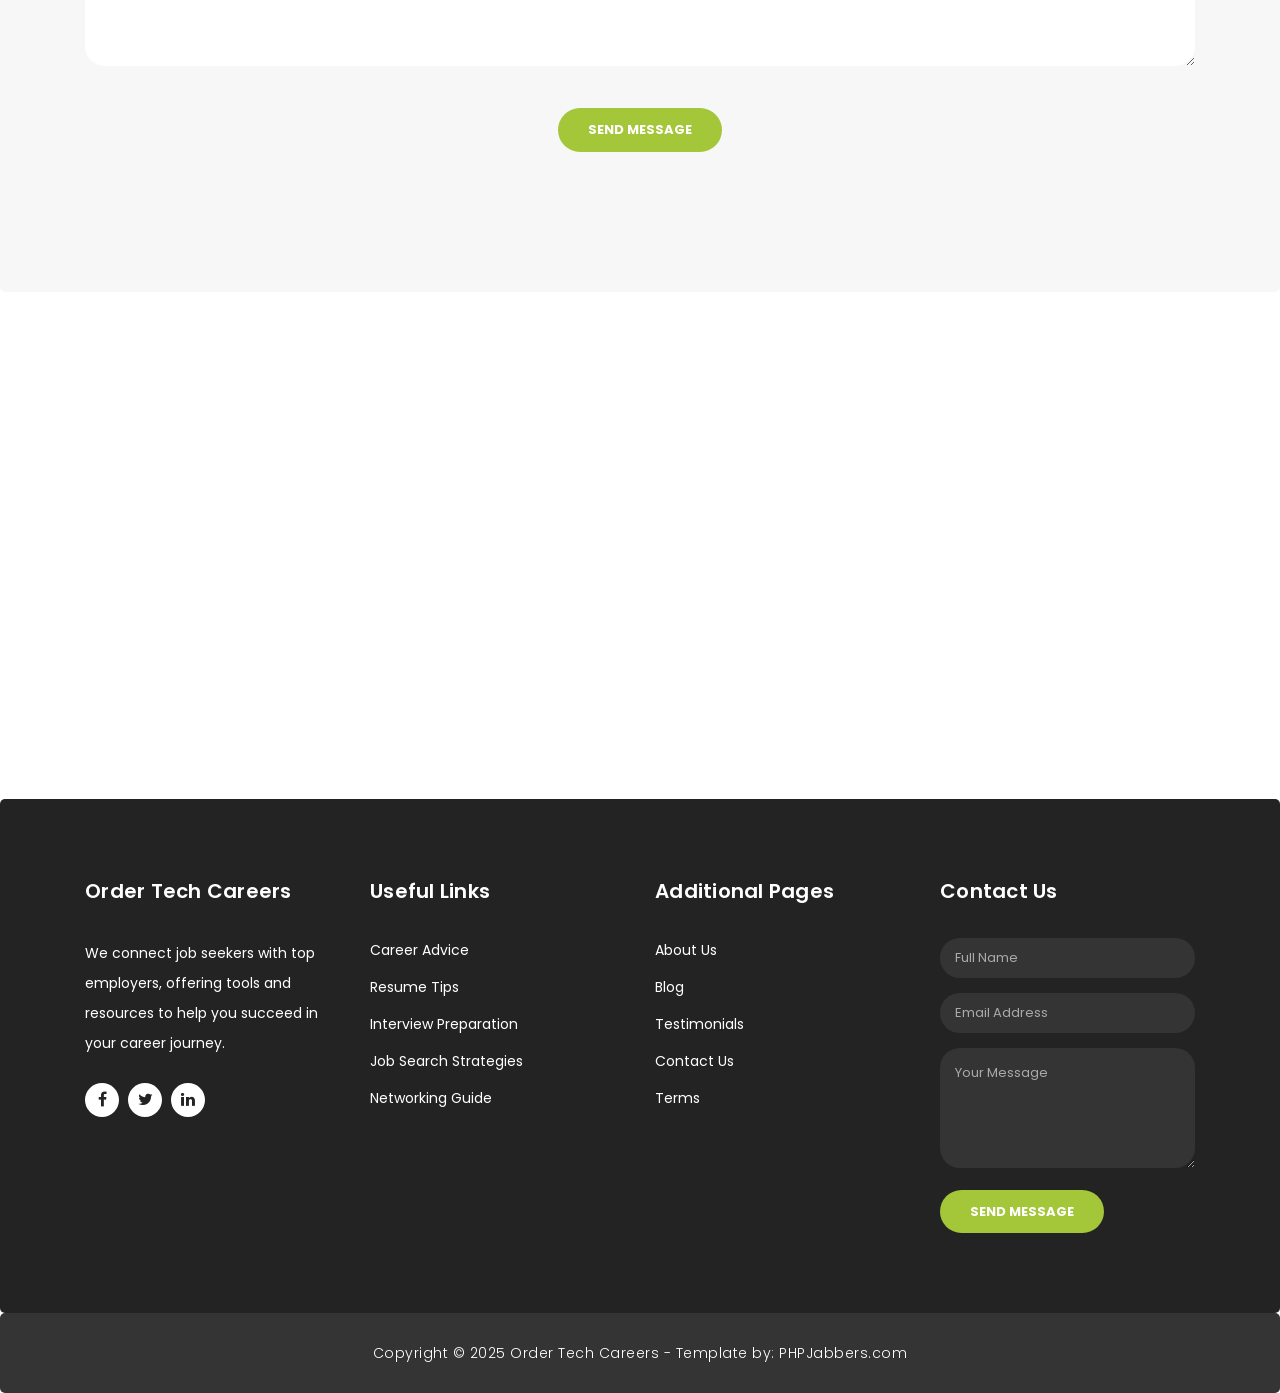
<file: contact.html>
<!DOCTYPE html>
<html lang="en">

<head>
    <meta charset="utf-8">
    <meta name="viewport" content="width=device-width, initial-scale=1, shrink-to-fit=no">
    <meta name="description" content="Get in touch with Order Tech Careers for job inquiries, support, or partnership opportunities.">
    <meta name="author" content="Order Tech Team">
    <link href="https://fonts.googleapis.com/css?family=Poppins:100,200,300,400,500,600,700,800,900&amp;display=swap" rel="stylesheet">

    <title>ORDER TECH | CONTACT US</title>

    <!-- Bootstrap core CSS -->
    <link href="vendor/bootstrap/css/bootstrap.min.css" rel="stylesheet">

    <!-- Additional CSS Files -->
    <link rel="stylesheet" href="assets/css/fontawesome.css">
    <link rel="stylesheet" href="assets/css/style.css">
    <link rel="stylesheet" href="assets/css/owl.css">
</head>

<body>
    <!-- ***** Preloader Start ***** -->
    <div id="preloader">
        <div class="jumper">
            <div></div>
            <div></div>
            <div></div>
        </div>
    </div>  
    <!-- ***** Preloader End ***** -->

    <!-- Header -->
    <div class="sub-header">
      <div class="container">
        <div class="row">
          <div class="col-md-8 col-xs-12">
            <ul class="left-info">
              <li><a href="#"><i class="fa fa-envelope"></i>info@ordertech.com</a></li>
              <li><a href="#"><i class="fa fa-phone"></i>(800) 555-1234</a></li>
            </ul>
          </div>
          <div class="col-md-4">
            <ul class="right-icons">
              <li><a href="#"><i class="fa fa-facebook"></i></a></li>
              <li><a href="#"><i class="fa fa-twitter"></i></a></li>
              <li><a href="#"><i class="fa fa-linkedin"></i></a></li>
            </ul>
          </div>
        </div>
      </div>
    </div>
    
    <header class="">
      <nav class="navbar navbar-expand-lg">
        <div class="container">
          <a class="navbar-brand" href="index.html"><h2>Order Tech <em>Careers</em></h2></a>
          <button class="navbar-toggler" type="button" data-toggle="collapse" data-target="#navbarResponsive" aria-controls="navbarResponsive" aria-expanded="false" aria-label="Toggle navigation">
            <span class="navbar-toggler-icon"></span>
          </button>
          <div class="collapse navbar-collapse" id="navbarResponsive">
            <ul class="navbar-nav ml-auto">
              <li class="nav-item">
                <a class="nav-link" href="index.html">Home
                  <span class="sr-only">(current)</span>
                </a>
              </li>
              <li class="nav-item">
                <a class="nav-link" href="jobs.html">Jobs</a>
              </li>
              <li class="nav-item dropdown">
                <a class="dropdown-toggle nav-link" data-toggle="dropdown" href="#" role="button" aria-haspopup="true" aria-expanded="false">About</a>
              
                <div class="dropdown-menu">
                    <a class="dropdown-item" href="about.html">About Us</a>
                    <a class="dropdown-item" href="team.html">Team</a>
                    <a class="dropdown-item" href="blog.html">Blog</a>
                    <a class="dropdown-item" href="testimonials.html">Testimonials</a>
                    <a class="dropdown-item" href="terms.html">Terms</a>
                </div>
              </li>
              <li class="nav-item active">
                <a class="nav-link" href="contact.html">Contact Us</a>
              </li>
            </ul>
          </div>
        </div>
      </nav>
    </header>

    <!-- Page Content -->
    <div class="page-heading header-text">
      <div class="container">
        <div class="row">
          <div class="col-md-12">
            <h1>Contact Us</h1>
            <span>We're here to help with your career needs!</span>
          </div>
        </div>
      </div>
    </div>

    <div class="contact-information">
      <div class="container">
        <div class="row">
          <div class="col-md-4">
            <div class="contact-item">
              <i class="fa fa-phone"></i>
              <h4>Phone</h4>
              <p>Reach out to our support team for immediate assistance with job searches or account issues.</p>
              <a href="tel:+18005551234">(800) 555-1234</a>
            </div>
          </div>
          <div class="col-md-4">
            <div class="contact-item">
              <i class="fa fa-envelope"></i>
              <h4>Email</h4>
              <p>Send us an email for inquiries about partnerships, feedback, or general questions.</p>
              <a href="mailto:info@ordertech.com">info@ordertech.com</a>
            </div>
          </div>
          <div class="col-md-4">
            <div class="contact-item">
              <i class="fa fa-map-marker"></i>
              <h4>Location</h4>
              <p>123 Tech Avenue, Suite 500<br> San Francisco, CA 94105, USA</p>
              <a href="https://maps.google.com" target="_blank">View on Google Maps</a>
            </div>
          </div>
        </div>
      </div>
    </div>

    <div class="callback-form contact-us">
      <div class="container">
        <div class="row">
          <div class="col-md-12">
            <div class="section-heading">
              <h2>Send us a <em>message</em></h2>
              <span>We typically respond within 24 hours</span>
            </div>
          </div>
          <div class="col-md-12">
            <div class="contact-form">
              <form id="contact" action="#" method="post">
                <div class="row">
                  <div class="col-lg-4 col-md-12 col-sm-12">
                    <fieldset>
                      <input name="name" type="text" class="form-control" id="name" placeholder="Full Name" required="">
                    </fieldset>
                  </div>
                  <div class="col-lg-4 col-md-12 col-sm-12">
                    <fieldset>
                      <input name="email" type="text" class="form-control" id="email" pattern="[^ @]*@[^ @]*" placeholder="E-Mail Address" required="">
                    </fieldset>
                  </div>
                  <div class="col-lg-4 col-md-12 col-sm-12">
                    <fieldset>
                      <input name="subject" type="text" class="form-control" id="subject" placeholder="Subject" required="">
                    </fieldset>
                  </div>
                  <div class="col-lg-12">
                    <fieldset>
                      <textarea name="message" rows="6" class="form-control" id="message" placeholder="Your Message" required=""></textarea>
                    </fieldset>
                  </div>
                  <div class="col-lg-12">
                    <fieldset>
                      <button type="submit" id="form-submit" class="filled-button">Send Message</button>
                    </fieldset>
                  </div>
                </div>
              </form>
            </div>
          </div>
        </div>
      </div>
    </div>

    <div id="map">
      <iframe src="https://www.google.com/maps/embed?pb=!1m18!1m12!1m3!1d193595.158308694!2d-122.420170!3d37.774929!2m3!1f0!2f0!3f0!3m2!1i1024!2i768!4f13.1!3m3!1m2!1s0x80859a6d00690021%3A0x4a501367f076adff!2sSan+Francisco%2C+CA!5e0!3m2!1sen!2sus!4v1630000000000" width="100%" height="500px" frameborder="0" style="border:0" allowfullscreen></iframe>
    </div>

    <!-- Footer Starts Here -->
    <footer>
      <div class="container">
        <div class="row">
          <div class="col-md-3 footer-item">
            <h4>Order Tech Careers</h4>
            <p>We connect job seekers with top employers, offering tools and resources to help you succeed in your career journey.</p>
            <ul class="social-icons">
              <li><a rel="nofollow" href="#" target="_blank"><i class="fa fa-facebook"></i></a></li>
              <li><a href="#"><i class="fa fa-twitter"></i></a></li>
              <li><a href="#"><i class="fa fa-linkedin"></i></a></li>
            </ul>
          </div>
          <div class="col-md-3 footer-item">
            <h4>Useful Links</h4>
            <ul class="menu-list">
              <li><a href="#">Career Advice</a></li>
              <li><a href="#">Resume Tips</a></li>
              <li><a href="#">Interview Preparation</a></li>
              <li><a href="#">Job Search Strategies</a></li>
              <li><a href="#">Networking Guide</a></li>
            </ul>
          </div>
          <div class="col-md-3 footer-item">
            <h4>Additional Pages</h4>
            <ul class="menu-list">
              <li><a href="#">About Us</a></li>
              <li><a href="#">Blog</a></li>
              <li><a href="#">Testimonials</a></li>
              <li><a href="#">Contact Us</a></li>
              <li><a href="#">Terms</a></li>
            </ul>
          </div>
          <div class="col-md-3 footer-item last-item">
            <h4>Contact Us</h4>
            <div class="contact-form">
              <form id="contact footer-contact" action="#" method="post">
                <div class="row">
                  <div class="col-lg-12 col-md-12 col-sm-12">
                    <fieldset>
                      <input name="name" type="text" class="form-control" id="name" placeholder="Full Name" required="">
                    </fieldset>
                  </div>
                  <div class="col-lg-12 col-md-12 col-sm-12">
                    <fieldset>
                      <input name="email" type="text" class="form-control" id="email" pattern="[^ @]*@[^ @]*" placeholder="Email Address" required="">
                    </fieldset>
                  </div>
                  <div class="col-lg-12">
                    <fieldset>
                      <textarea name="message" rows="6" class="form-control" id="message" placeholder="Your Message" required=""></textarea>
                    </fieldset>
                  </div>
                  <div class="col-lg-12">
                    <fieldset>
                      <button type="submit" id="form-submit" class="filled-button">Send Message</button>
                    </fieldset>
                  </div>
                </div>
              </form>
            </div>
          </div>
        </div>
      </div>
    </footer>
    
    <div class="sub-footer">
      <div class="container">
        <div class="row">
          <div class="col-md-12">
            <p>
                Copyright © 2025 Order Tech Careers
                - Template by: <a href="https://www.phpjabbers.com/">PHPJabbers.com</a>
            </p>
          </div>
        </div>
      </div>
    </div>

    <!-- Bootstrap core JavaScript -->
    <script src="vendor/jquery/jquery.min.js"></script>
    <script src="vendor/bootstrap/js/bootstrap.bundle.min.js"></script>

    <!-- Additional Scripts -->
    <script src="assets/js/custom.js"></script>
    <script src="assets/js/owl.js"></script>
    <script src="assets/js/slick.js"></script>
    <script src="assets/js/accordions.js"></script>

    <script language="text/Javascript"> 
      cleared[0] = cleared[1] = cleared[2] = 0; //set a cleared flag for each field
      function clearField(t){                   //declaring the array outside of the
      if(! cleared[t.id]){                      // function makes it static and global
          cleared[t.id] = 1;  // you could use true and false, but that's more typing
          t.value='';         // with more chance of typos
          t.style.color='#fff';
          }
      }
    </script>
</body>
</html>
</file>
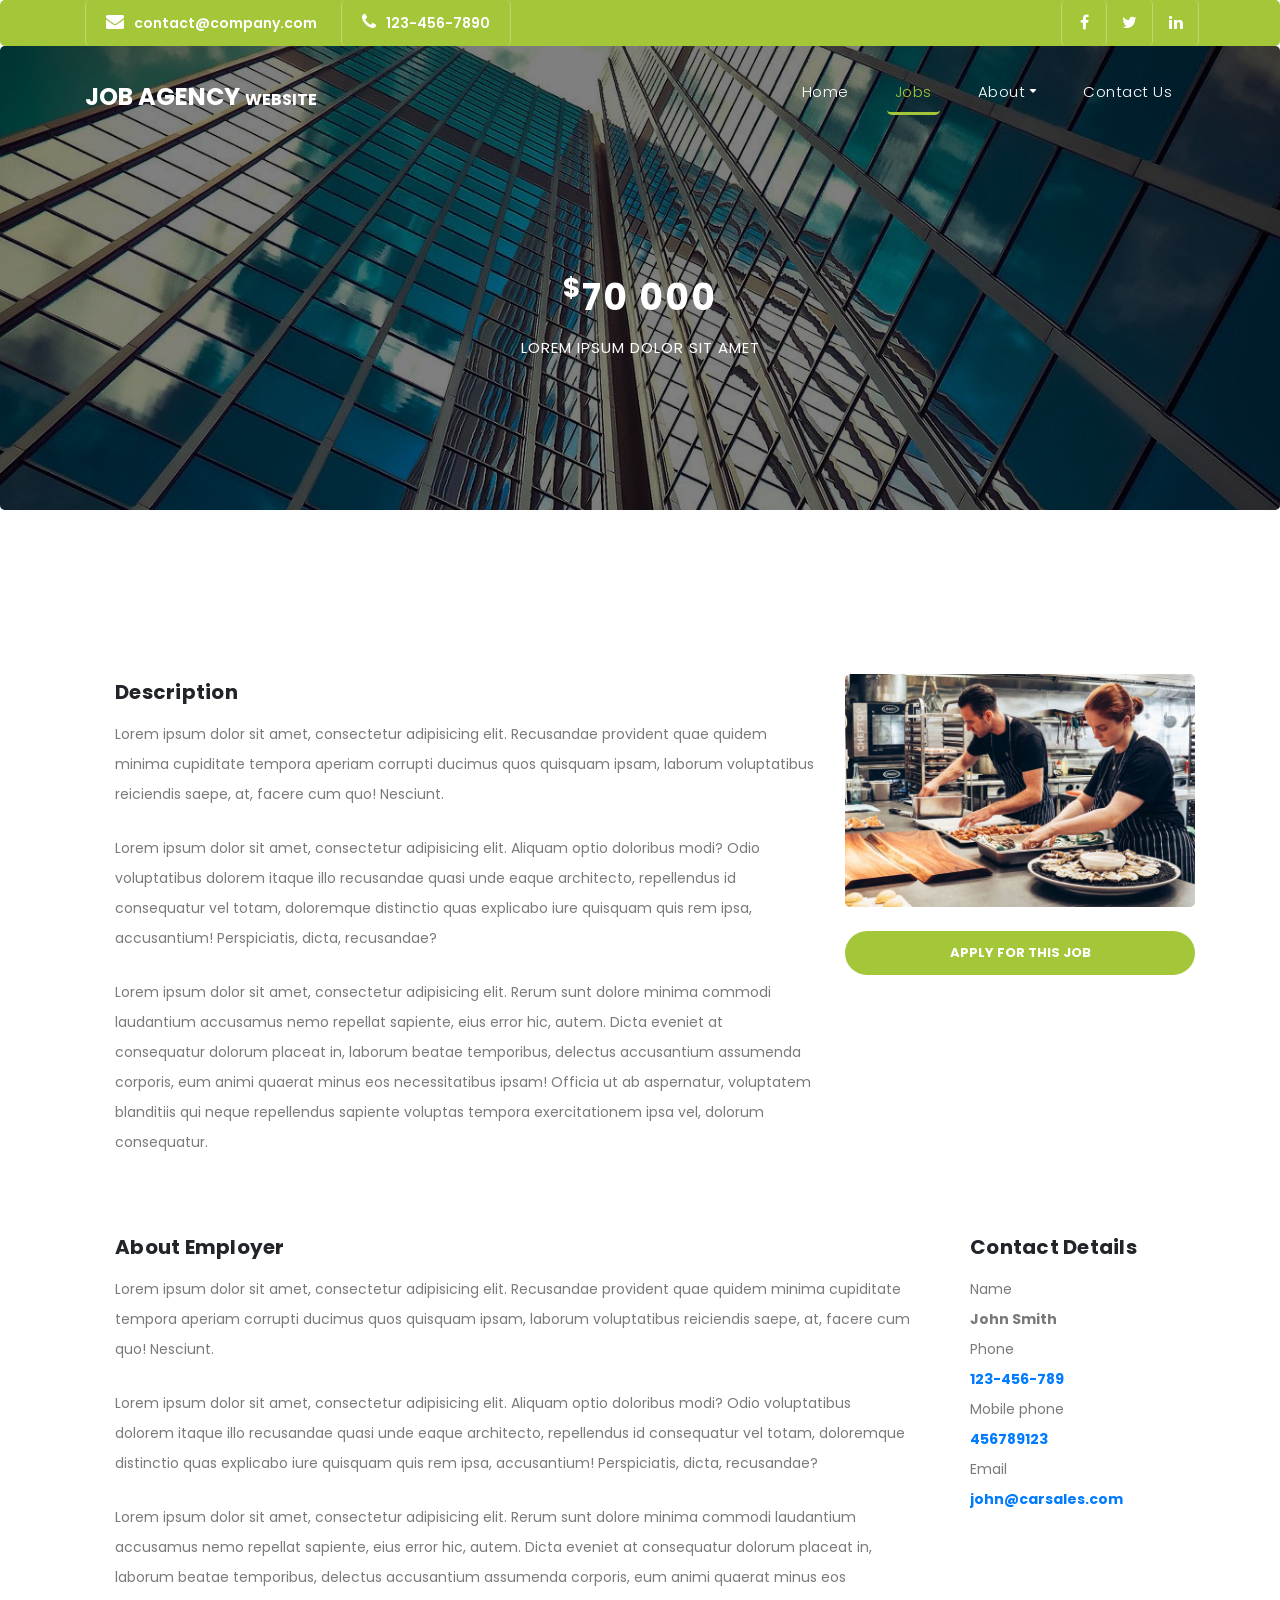
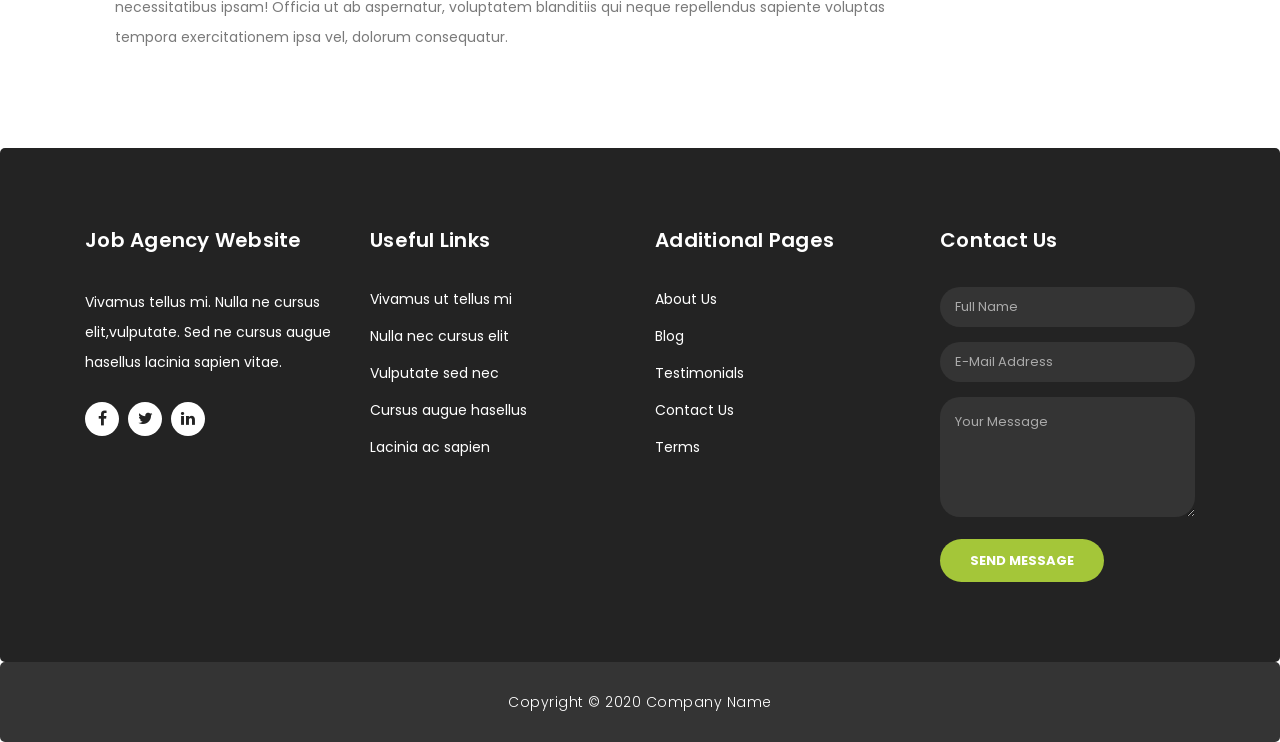
<file: job-details.html>
<!DOCTYPE html>
<html lang="en">

  
<!-- Mirrored from demo.phpjabbers.com/free-web-templates/job-website-template-131/job-details.html by HTTrack Website Copier/3.x [XR&CO'2014], Fri, 10 Oct 2025 09:33:52 GMT -->
<head>

    <meta charset="utf-8">
    <meta name="viewport" content="width=device-width, initial-scale=1, shrink-to-fit=no">
    <meta name="description" content="">
    <meta name="author" content="">
    <link href="https://fonts.googleapis.com/css?family=Poppins:100,200,300,400,500,600,700,800,900&amp;display=swap" rel="stylesheet">

    <title>PHPJabbers.com | Free Job Agency Website Template</title>

    <!-- Bootstrap core CSS -->
    <link href="vendor/bootstrap/css/bootstrap.min.css" rel="stylesheet">

    <!-- Additional CSS Files -->
    <link rel="stylesheet" href="assets/css/fontawesome.css">
    <link rel="stylesheet" href="assets/css/style.css">
    <link rel="stylesheet" href="assets/css/owl.css">
  </head>

  <body>

    <!-- ***** Preloader Start ***** -->
    <div id="preloader">
        <div class="jumper">
            <div></div>
            <div></div>
            <div></div>
        </div>
    </div>  
    <!-- ***** Preloader End ***** -->

    <!-- Header -->
    <div class="sub-header">
      <div class="container">
        <div class="row">
          <div class="col-md-8 col-xs-12">
            <ul class="left-info">
              <li><a href="#"><i class="fa fa-envelope"></i>contact@company.com</a></li>
              <li><a href="#"><i class="fa fa-phone"></i>123-456-7890</a></li>
            </ul>
          </div>
          <div class="col-md-4">
            <ul class="right-icons">
              <li><a href="#"><i class="fa fa-facebook"></i></a></li>
              <li><a href="#"><i class="fa fa-twitter"></i></a></li>
              <li><a href="#"><i class="fa fa-linkedin"></i></a></li>
            </ul>
          </div>
        </div>
      </div>
    </div>
    
    <header class="">
      <nav class="navbar navbar-expand-lg">
        <div class="container">
          <a class="navbar-brand" href="index.html"><h2>Job Agency <em> Website</em></h2></a>
          <button class="navbar-toggler" type="button" data-toggle="collapse" data-target="#navbarResponsive" aria-controls="navbarResponsive" aria-expanded="false" aria-label="Toggle navigation">
            <span class="navbar-toggler-icon"></span>
          </button>
          <div class="collapse navbar-collapse" id="navbarResponsive">
            <ul class="navbar-nav ml-auto">
              <li class="nav-item">
                <a class="nav-link" href="index.html">Home
                  <span class="sr-only">(current)</span>
                </a>
              </li>
              <li class="nav-item active">
                <a class="nav-link" href="jobs.html">Jobs</a>
              </li>
              <li class="nav-item dropdown">
                <a class="dropdown-toggle nav-link" data-toggle="dropdown" href="#" role="button" aria-haspopup="true" aria-expanded="false">About</a>
              
                <div class="dropdown-menu">
                    <a class="dropdown-item" href="about.html">About Us</a>
                    <a class="dropdown-item" href="team.html">Team</a>
                    <a class="dropdown-item" href="blog.html">Blog</a>
                    <a class="dropdown-item" href="testimonials.html">Testimonials</a>
                    <a class="dropdown-item" href="terms.html">Terms</a>
                </div>
              </li>
              <li class="nav-item">
                <a class="nav-link" href="contact.html">Contact Us</a>
              </li>
            </ul>
          </div>
        </div>
      </nav>
    </header>

    <!-- Page Content -->
    <div class="page-heading header-text">
      <div class="container">
        <div class="row">
          <div class="col-md-12">
            <h1><sup>$</sup>70 000 </h1>

            <span>Lorem ipsum dolor sit amet</span>
          </div>
        </div>
      </div>
    </div>

    <div class="services">
      <div class="container">
        <div class="row">
          <div class="col-md-8">
            <div class="tabs-content" style="display: block;">
              <h4>Description</h4>

              <p>Lorem ipsum dolor sit amet, consectetur adipisicing elit. Recusandae provident quae quidem minima cupiditate tempora aperiam corrupti ducimus quos quisquam ipsam, laborum voluptatibus reiciendis saepe, at, facere cum quo! Nesciunt.</p>

              <br>

              <p>Lorem ipsum dolor sit amet, consectetur adipisicing elit. Aliquam optio doloribus modi? Odio voluptatibus dolorem itaque illo recusandae quasi unde eaque architecto, repellendus id consequatur vel totam, doloremque distinctio quas explicabo iure quisquam quis rem ipsa, accusantium! Perspiciatis, dicta, recusandae?</p>

              <br>

              <p>Lorem ipsum dolor sit amet, consectetur adipisicing elit. Rerum sunt dolore minima commodi laudantium accusamus nemo repellat sapiente, eius error hic, autem. Dicta eveniet at consequatur dolorum placeat in, laborum beatae temporibus, delectus accusantium assumenda corporis, eum animi quaerat minus eos necessitatibus ipsam! Officia ut ab aspernatur, voluptatem blanditiis qui neque repellendus sapiente voluptas tempora exercitationem ipsa vel, dolorum consequatur.</p>
            </div>

            <br>
          </div>

          <div class="col-md-4">
            <br>
            <div>
              <img src="assets/images/product-1-720x480.jpg" alt="" class="img-fluid wc-image">
            </div>
            <br>

            <a href="property-details.html" class="filled-button text-center" style="display: block">Apply for this Job</a>

            <br>
          </div>
        </div>

        <br>

        <div class="row">
          <div class="col-lg-9">
            <div class="tabs-content" style="display: block;">
              <h4>About Employer</h4>

              <p>Lorem ipsum dolor sit amet, consectetur adipisicing elit. Recusandae provident quae quidem minima cupiditate tempora aperiam corrupti ducimus quos quisquam ipsam, laborum voluptatibus reiciendis saepe, at, facere cum quo! Nesciunt.</p>

              <br>

              <p>Lorem ipsum dolor sit amet, consectetur adipisicing elit. Aliquam optio doloribus modi? Odio voluptatibus dolorem itaque illo recusandae quasi unde eaque architecto, repellendus id consequatur vel totam, doloremque distinctio quas explicabo iure quisquam quis rem ipsa, accusantium! Perspiciatis, dicta, recusandae?</p>

              <br>

              <p>Lorem ipsum dolor sit amet, consectetur adipisicing elit. Rerum sunt dolore minima commodi laudantium accusamus nemo repellat sapiente, eius error hic, autem. Dicta eveniet at consequatur dolorum placeat in, laborum beatae temporibus, delectus accusantium assumenda corporis, eum animi quaerat minus eos necessitatibus ipsam! Officia ut ab aspernatur, voluptatem blanditiis qui neque repellendus sapiente voluptas tempora exercitationem ipsa vel, dolorum consequatur.</p>
            </div>
          </div>

          <div class="col-lg-3">
            <div class="tabs-content">
              <h4>Contact Details</h4>

              <p>
                <span>Name</span>
              
                <br>
              
                <strong>John Smith</strong>
              </p>
              
              <p>
                <span>Phone</span>
              
                <br>
                
                <strong>
                  <a href="tel:123-456-789">123-456-789</a>
                </strong>
              </p>
              
              <p>
                <span>Mobile phone</span>
              
                <br>
                
                <strong>
                  <a href="tel:456789123">456789123</a>
                </strong>
              </p>
              
              <p>
                <span>Email</span>
              
                <br>
                
                <strong>
                  <a href="mailto:john@carsales.com">john@carsales.com</a>
                </strong>
              </p>
            </div>
          </div>
        </div>

        <br>



        <br>
        <br>
        <br>
      </div>
    </div>

    <!-- Footer Starts Here -->
    <footer>
      <div class="container">
        <div class="row">
          <div class="col-md-3 footer-item">
            <h4>Job Agency Website</h4>
            <p>Vivamus tellus mi. Nulla ne cursus elit,vulputate. Sed ne cursus augue hasellus lacinia sapien vitae.</p>
            <ul class="social-icons">
              <li><a rel="nofollow" href="#" target="_blank"><i class="fa fa-facebook"></i></a></li>
              <li><a href="#"><i class="fa fa-twitter"></i></a></li>
              <li><a href="#"><i class="fa fa-linkedin"></i></a></li>
            </ul>
          </div>
          <div class="col-md-3 footer-item">
            <h4>Useful Links</h4>
            <ul class="menu-list">
              <li><a href="#">Vivamus ut tellus mi</a></li>
              <li><a href="#">Nulla nec cursus elit</a></li>
              <li><a href="#">Vulputate sed nec</a></li>
              <li><a href="#">Cursus augue hasellus</a></li>
              <li><a href="#">Lacinia ac sapien</a></li>
            </ul>
          </div>
          <div class="col-md-3 footer-item">
            <h4>Additional Pages</h4>
            <ul class="menu-list">
              <li><a href="#">About Us</a></li>
              <li><a href="#">Blog</a></li>
              <li><a href="#">Testimonials</a></li>
              <li><a href="#">Contact Us</a></li>
              <li><a href="#">Terms</a></li>
            </ul>
          </div>
          <div class="col-md-3 footer-item last-item">
            <h4>Contact Us</h4>
            <div class="contact-form">
              <form id="contact footer-contact" action="#" method="post">
                <div class="row">
                  <div class="col-lg-12 col-md-12 col-sm-12">
                    <fieldset>
                      <input name="name" type="text" class="form-control" id="name" placeholder="Full Name" required="">
                    </fieldset>
                  </div>
                  <div class="col-lg-12 col-md-12 col-sm-12">
                    <fieldset>
                      <input name="email" type="text" class="form-control" id="email" pattern="[^ @]*@[^ @]*" placeholder="E-Mail Address" required="">
                    </fieldset>
                  </div>
                  <div class="col-lg-12">
                    <fieldset>
                      <textarea name="message" rows="6" class="form-control" id="message" placeholder="Your Message" required=""></textarea>
                    </fieldset>
                  </div>
                  <div class="col-lg-12">
                    <fieldset>
                      <button type="submit" id="form-submit" class="filled-button">Send Message</button>
                    </fieldset>
                  </div>
                </div>
              </form>
            </div>
          </div>
        </div>
      </div>
    </footer>
    
    <div class="sub-footer">
      <div class="container">
        <div class="row">
          <div class="col-md-12">
            <p>
                Copyright © 2020 Company Name
               
            </p>
          </div>
        </div>
      </div>
    </div>

    <!-- Modal -->
    <div class="modal fade" id="exampleModal" tabindex="-1" role="dialog" aria-labelledby="exampleModalLabel" aria-hidden="true">
      <div class="modal-dialog modal-lg" role="document">
        <div class="modal-content">
          <div class="modal-header">
            <h5 class="modal-title" id="exampleModalLabel">Enquiry</h5>
            <button type="button" class="close" data-dismiss="modal" aria-label="Close">
              <span aria-hidden="true">&times;</span>
            </button>
          </div>
          <div class="modal-body">
            <form action="#" id="contact">
                <div class="row">
                     <div class="col-md-6">
                        <div class="form-group">
                          <input type="text" class="form-control" placeholder="Enter full name" required="">
                        </div>
                     </div>

                     <div class="col-md-6">
                        <div class="form-group">
                          <input type="text" class="form-control" placeholder="Enter email address" required="">
                        </div>
                     </div>
                </div>

                <div class="row">
                     <div class="col-md-6">
                        <div class="form-group">
                          <input type="text" class="form-control" placeholder="Enter phone" required="">
                        </div>
                     </div>

                     <div class="col-md-6">
                        <div class="row">
                           <div class="col-md-6">
                              <div class="form-group">
                                <input type="text" class="form-control" placeholder="From date" required="">
                              </div>
                           </div>

                           <div class="col-md-6">
                              <div class="form-group">
                                <input type="text" class="form-control" placeholder="To date" required="">
                              </div>
                           </div>
                        </div>
                     </div>
                </div>
            </form>
          </div>
          <div class="modal-footer">
            <button type="button" class="btn btn-secondary" data-dismiss="modal">Cancel</button>
            <button type="button" class="btn btn-primary">Send Request</button>
          </div>
        </div>
      </div>
    </div>

    <!-- Bootstrap core JavaScript -->
    <script src="vendor/jquery/jquery.min.js"></script>
    <script src="vendor/bootstrap/js/bootstrap.bundle.min.js"></script>

    <!-- Additional Scripts -->
    <script src="assets/js/custom.js"></script>
    <script src="assets/js/owl.js"></script>
    <script src="assets/js/slick.js"></script>
    <script src="assets/js/accordions.js"></script>

    <script language = "text/Javascript"> 
      cleared[0] = cleared[1] = cleared[2] = 0; //set a cleared flag for each field
      function clearField(t){                   //declaring the array outside of the
      if(! cleared[t.id]){                      // function makes it static and global
          cleared[t.id] = 1;  // you could use true and false, but that's more typing
          t.value='';         // with more chance of typos
          t.style.color='#fff';
          }
      }
    </script>

  </body>

<!-- Mirrored from demo.phpjabbers.com/free-web-templates/job-website-template-131/job-details.html by HTTrack Website Copier/3.x [XR&CO'2014], Fri, 10 Oct 2025 09:33:52 GMT -->
</html>
</file>
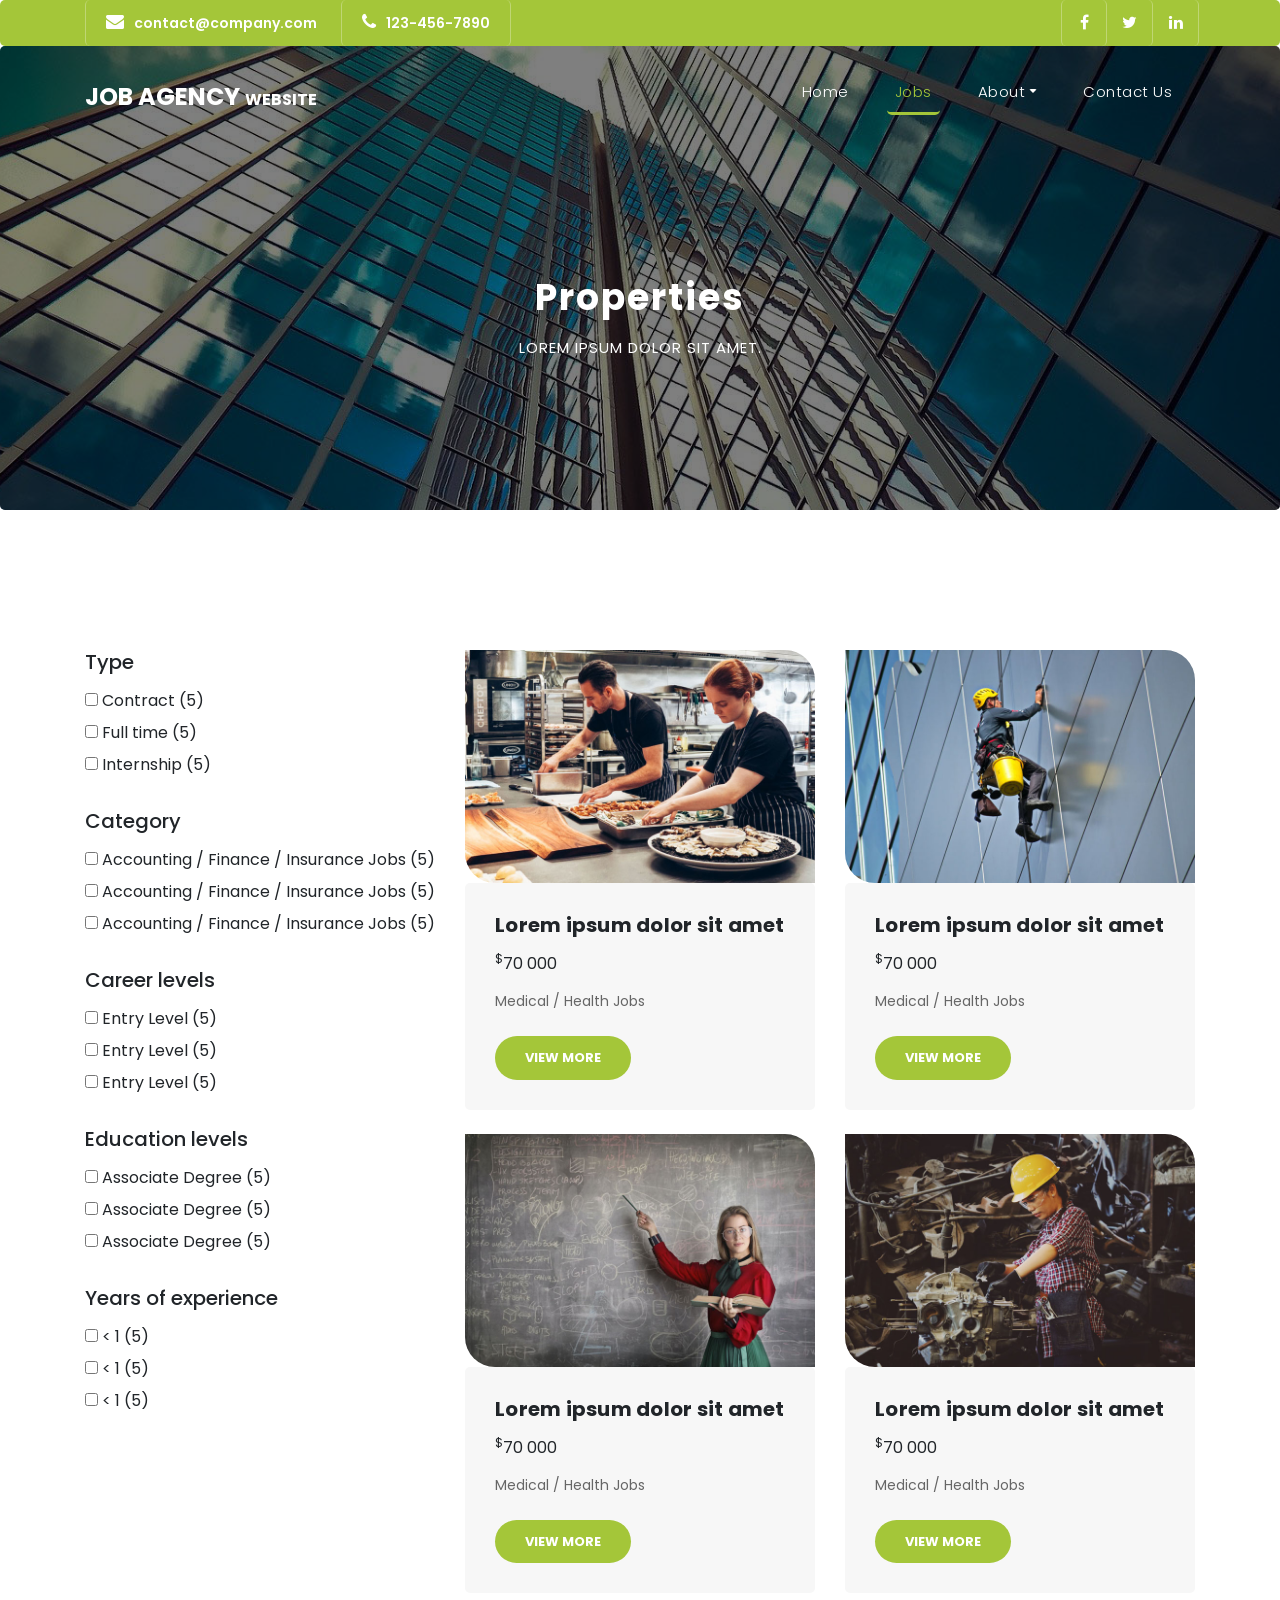
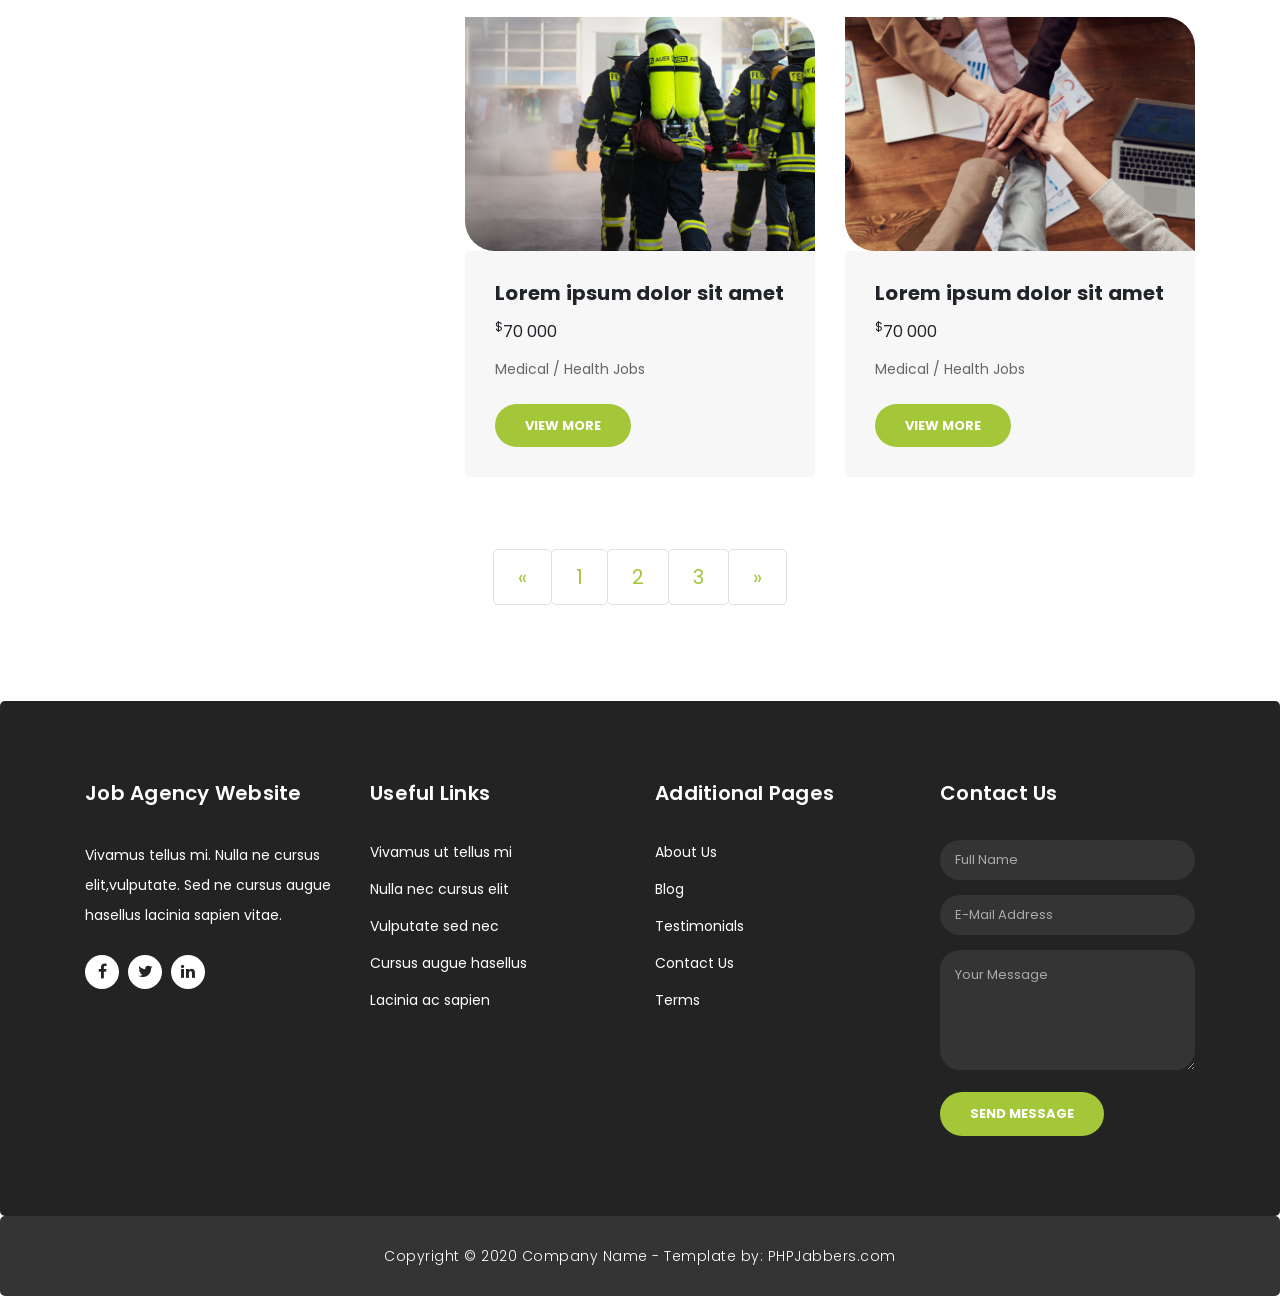
<file: jobs.html>
<!DOCTYPE html>
<html lang="en">

  
<!-- Mirrored from demo.phpjabbers.com/free-web-templates/job-website-template-131/jobs.html by HTTrack Website Copier/3.x [XR&CO'2014], Fri, 10 Oct 2025 09:33:49 GMT -->
<head>

    <meta charset="utf-8">
    <meta name="viewport" content="width=device-width, initial-scale=1, shrink-to-fit=no">
    <meta name="description" content="">
    <meta name="author" content="">
    <link href="https://fonts.googleapis.com/css?family=Poppins:100,200,300,400,500,600,700,800,900&amp;display=swap" rel="stylesheet">

    <title>PHPJabbers.com | Free Job Agency Website Template</title>

    <!-- Bootstrap core CSS -->
    <link href="vendor/bootstrap/css/bootstrap.min.css" rel="stylesheet">

    <!-- Additional CSS Files -->
    <link rel="stylesheet" href="assets/css/fontawesome.css">
    <link rel="stylesheet" href="assets/css/style.css">
    <link rel="stylesheet" href="assets/css/owl.css">
  </head>

  <body>

    <!-- ***** Preloader Start ***** -->
    <div id="preloader">
        <div class="jumper">
            <div></div>
            <div></div>
            <div></div>
        </div>
    </div>  
    <!-- ***** Preloader End ***** -->

    <!-- Header -->
    <div class="sub-header">
      <div class="container">
        <div class="row">
          <div class="col-md-8 col-xs-12">
            <ul class="left-info">
              <li><a href="#"><i class="fa fa-envelope"></i>contact@company.com</a></li>
              <li><a href="#"><i class="fa fa-phone"></i>123-456-7890</a></li>
            </ul>
          </div>
          <div class="col-md-4">
            <ul class="right-icons">
              <li><a href="#"><i class="fa fa-facebook"></i></a></li>
              <li><a href="#"><i class="fa fa-twitter"></i></a></li>
              <li><a href="#"><i class="fa fa-linkedin"></i></a></li>
            </ul>
          </div>
        </div>
      </div>
    </div>
    
    <header class="">
      <nav class="navbar navbar-expand-lg">
        <div class="container">
          <a class="navbar-brand" href="index-2.html"><h2>Job Agency <em> Website</em></h2></a>
          <button class="navbar-toggler" type="button" data-toggle="collapse" data-target="#navbarResponsive" aria-controls="navbarResponsive" aria-expanded="false" aria-label="Toggle navigation">
            <span class="navbar-toggler-icon"></span>
          </button>
          <div class="collapse navbar-collapse" id="navbarResponsive">
            <ul class="navbar-nav ml-auto">
              <li class="nav-item">
                <a class="nav-link" href="index-2.html">Home
                  <span class="sr-only">(current)</span>
                </a>
              </li>
              <li class="nav-item active">
                <a class="nav-link" href="jobs.html">Jobs</a>
              </li>
              <li class="nav-item dropdown">
                <a class="dropdown-toggle nav-link" data-toggle="dropdown" href="#" role="button" aria-haspopup="true" aria-expanded="false">About</a>
              
                <div class="dropdown-menu">
                    <a class="dropdown-item" href="about.html">About Us</a>
                    <a class="dropdown-item" href="team.html">Team</a>
                    <a class="dropdown-item" href="blog.html">Blog</a>
                    <a class="dropdown-item" href="testimonials.html">Testimonials</a>
                    <a class="dropdown-item" href="terms.html">Terms</a>
                </div>
              </li>
              <li class="nav-item">
                <a class="nav-link" href="contact.html">Contact Us</a>
              </li>
            </ul>
          </div>
        </div>
      </nav>
    </header>

    <!-- Page Content -->
    <div class="page-heading header-text">
      <div class="container">
        <div class="row">
          <div class="col-md-12">
            <h1>Properties</h1>
            <span>Lorem ipsum dolor sit amet.</span>
          </div>
        </div>
      </div>
    </div>

    <div class="services">
      <div class="container">
        <div class="row">
          <div class="col-lg-4">
            <form action="#">
                 <h5 style="margin-bottom: 15px">Type</h5>

                 <div>
                      <label>
                           <input type="checkbox">

                           <span>Contract (5)</span>
                      </label>
                 </div>

                 <div>
                      <label>
                           <input type="checkbox">

                           <span>Full time (5)</span>
                      </label>
                 </div>

                 <div>
                      <label>
                           <input type="checkbox">

                           <span>Internship (5)</span>
                      </label>
                 </div>

                 <br>

                 <h5 style="margin-bottom: 15px">Category</h5>

                 <div>
                      <label>
                           <input type="checkbox">

                           <span>Accounting / Finance / Insurance Jobs (5)</span>
                      </label>
                 </div>

                 <div>
                      <label>
                           <input type="checkbox">

                           <span>Accounting / Finance / Insurance Jobs (5)</span>
                      </label>
                 </div>

                 <div>
                      <label>
                           <input type="checkbox">

                           <span>Accounting / Finance / Insurance Jobs (5)</span>
                      </label>
                 </div>

                 <br>

                 <h5 style="margin-bottom: 15px">Career levels</h5>

                 <div>
                      <label>
                           <input type="checkbox">

                           <span>Entry Level (5)</span>
                      </label>
                 </div>

                 <div>
                      <label>
                           <input type="checkbox">

                           <span>Entry Level (5)</span>
                      </label>
                 </div>

                 <div>
                      <label>
                           <input type="checkbox">

                           <span>Entry Level (5)</span>
                      </label>
                 </div>

                 <br>

                 <h5 style="margin-bottom: 15px">Education levels</h5>

                 <div>
                      <label>
                           <input type="checkbox">

                           <span>Associate Degree (5)</span>
                      </label>
                 </div>

                 <div>
                      <label>
                           <input type="checkbox">

                           <span>Associate Degree (5)</span>
                      </label>
                 </div>

                 <div>
                      <label>
                           <input type="checkbox">

                           <span>Associate Degree (5)</span>
                      </label>
                 </div>

                 <br>


                 <h5 style="margin-bottom: 15px">Years of experience</h5>

                 <div>
                      <label>
                           <input type="checkbox">

                            <span>&lt; 1 (5)</span>
                      </label>
                 </div>

                 <div>
                      <label>
                           <input type="checkbox">

                            <span>&lt; 1 (5)</span>
                      </label>
                 </div>

                 <div>
                      <label>
                           <input type="checkbox">

                            <span>&lt; 1 (5)</span>
                      </label>
                 </div>
            </form>
            
            <br>
          </div>

          <div class="col-lg-8">
            <div class="row">
          <div class="col-md-6">
            <div class="service-item">
              <img src="assets/images/product-1-720x480.jpg" alt="">
              <div class="down-content">
                <h4>Lorem ipsum dolor sit amet</h4>
                <div style="margin-bottom:10px;">
                  <span><sup>$</sup>70 000 </span>
                </div>

                <p>Medical  /  Health Jobs</p>

                <a href="job-details.html" class="filled-button">View More</a>
              </div>
            </div>

            <br>
          </div>

          <div class="col-md-6">
            <div class="service-item">
              <img src="assets/images/product-2-720x480.jpg" alt="">
              <div class="down-content">
                <h4>Lorem ipsum dolor sit amet</h4>
                <div style="margin-bottom:10px;">
                  <span><sup>$</sup>70 000 </span>
                </div>

                <p>Medical  /  Health Jobs</p>

                <a href="job-details.html" class="filled-button">View More</a>
              </div>
            </div>

            <br>
          </div>

          <div class="col-md-6">
            <div class="service-item">
              <img src="assets/images/product-3-720x480.jpg" alt="">
              <div class="down-content">
                <h4>Lorem ipsum dolor sit amet</h4>
                <div style="margin-bottom:10px;">
                  <span><sup>$</sup>70 000 </span>
                </div>

                <p>Medical  /  Health Jobs</p>

                <a href="job-details.html" class="filled-button">View More</a>
              </div>
            </div>

            <br>
          </div>

          <div class="col-md-6">
            <div class="service-item">
              <img src="assets/images/product-4-720x480.jpg" alt="">
              <div class="down-content">
                <h4>Lorem ipsum dolor sit amet</h4>
                <div style="margin-bottom:10px;">
                  <span><sup>$</sup>70 000 </span>
                </div>

                <p>Medical  /  Health Jobs</p>

                <a href="job-details.html" class="filled-button">View More</a>
              </div>
            </div>

            <br>
          </div>

          <div class="col-md-6">
            <div class="service-item">
              <img src="assets/images/product-5-720x480.jpg" alt="">
              <div class="down-content">
                <h4>Lorem ipsum dolor sit amet</h4>
                <div style="margin-bottom:10px;">
                  <span><sup>$</sup>70 000 </span>
                </div>

                <p>Medical  /  Health Jobs</p>

                <a href="job-details.html" class="filled-button">View More</a>
              </div>
            </div>

            <br>
          </div>

          <div class="col-md-6">
            <div class="service-item">
              <img src="assets/images/product-6-720x480.jpg" alt="">
              <div class="down-content">
                <h4>Lorem ipsum dolor sit amet</h4>
                <div style="margin-bottom:10px;">
                  <span><sup>$</sup>70 000 </span>
                </div>

                <p>Medical  /  Health Jobs</p>

                <a href="job-details.html" class="filled-button">View More</a>
              </div>
            </div>

            <br>
          </div>
        </div>
          </div>
        </div>

        

        <br>
        <br>

        <nav>
          <ul class="pagination pagination-lg justify-content-center">
            <li class="page-item">
              <a class="page-link" href="#" aria-label="Previous">
                <span aria-hidden="true">«</span>
                <span class="sr-only">Previous</span>
              </a>
            </li>
            <li class="page-item"><a class="page-link" href="#">1</a></li>
            <li class="page-item"><a class="page-link" href="#">2</a></li>
            <li class="page-item"><a class="page-link" href="#">3</a></li>
            <li class="page-item">
              <a class="page-link" href="#" aria-label="Next">
                <span aria-hidden="true">»</span>
                <span class="sr-only">Next</span>
              </a>
            </li>
          </ul>
        </nav>

        <br>
        <br>
        <br>
        <br>
      </div>
    </div>

    <!-- Footer Starts Here -->
    <footer>
      <div class="container">
        <div class="row">
          <div class="col-md-3 footer-item">
            <h4>Job Agency Website</h4>
            <p>Vivamus tellus mi. Nulla ne cursus elit,vulputate. Sed ne cursus augue hasellus lacinia sapien vitae.</p>
            <ul class="social-icons">
              <li><a rel="nofollow" href="#" target="_blank"><i class="fa fa-facebook"></i></a></li>
              <li><a href="#"><i class="fa fa-twitter"></i></a></li>
              <li><a href="#"><i class="fa fa-linkedin"></i></a></li>
            </ul>
          </div>
          <div class="col-md-3 footer-item">
            <h4>Useful Links</h4>
            <ul class="menu-list">
              <li><a href="#">Vivamus ut tellus mi</a></li>
              <li><a href="#">Nulla nec cursus elit</a></li>
              <li><a href="#">Vulputate sed nec</a></li>
              <li><a href="#">Cursus augue hasellus</a></li>
              <li><a href="#">Lacinia ac sapien</a></li>
            </ul>
          </div>
          <div class="col-md-3 footer-item">
            <h4>Additional Pages</h4>
            <ul class="menu-list">
              <li><a href="#">About Us</a></li>
              <li><a href="#">Blog</a></li>
              <li><a href="#">Testimonials</a></li>
              <li><a href="#">Contact Us</a></li>
              <li><a href="#">Terms</a></li>
            </ul>
          </div>
          <div class="col-md-3 footer-item last-item">
            <h4>Contact Us</h4>
            <div class="contact-form">
              <form id="contact footer-contact" action="#" method="post">
                <div class="row">
                  <div class="col-lg-12 col-md-12 col-sm-12">
                    <fieldset>
                      <input name="name" type="text" class="form-control" id="name" placeholder="Full Name" required="">
                    </fieldset>
                  </div>
                  <div class="col-lg-12 col-md-12 col-sm-12">
                    <fieldset>
                      <input name="email" type="text" class="form-control" id="email" pattern="[^ @]*@[^ @]*" placeholder="E-Mail Address" required="">
                    </fieldset>
                  </div>
                  <div class="col-lg-12">
                    <fieldset>
                      <textarea name="message" rows="6" class="form-control" id="message" placeholder="Your Message" required=""></textarea>
                    </fieldset>
                  </div>
                  <div class="col-lg-12">
                    <fieldset>
                      <button type="submit" id="form-submit" class="filled-button">Send Message</button>
                    </fieldset>
                  </div>
                </div>
              </form>
            </div>
          </div>
        </div>
      </div>
    </footer>
    
    <div class="sub-footer">
      <div class="container">
        <div class="row">
          <div class="col-md-12">
            <p>
                Copyright © 2020 Company Name
                - Template by: <a href="https://www.phpjabbers.com/">PHPJabbers.com</a>
            </p>
          </div>
        </div>
      </div>
    </div>

    <!-- Bootstrap core JavaScript -->
    <script src="vendor/jquery/jquery.min.js"></script>
    <script src="vendor/bootstrap/js/bootstrap.bundle.min.js"></script>

    <!-- Additional Scripts -->
    <script src="assets/js/custom.js"></script>
    <script src="assets/js/owl.js"></script>
    <script src="assets/js/slick.js"></script>
    <script src="assets/js/accordions.js"></script>

    <script language = "text/Javascript"> 
      cleared[0] = cleared[1] = cleared[2] = 0; //set a cleared flag for each field
      function clearField(t){                   //declaring the array outside of the
      if(! cleared[t.id]){                      // function makes it static and global
          cleared[t.id] = 1;  // you could use true and false, but that's more typing
          t.value='';         // with more chance of typos
          t.style.color='#fff';
          }
      }
    </script>

  </body>

<!-- Mirrored from demo.phpjabbers.com/free-web-templates/job-website-template-131/jobs.html by HTTrack Website Copier/3.x [XR&CO'2014], Fri, 10 Oct 2025 09:33:50 GMT -->
</html>
</file>
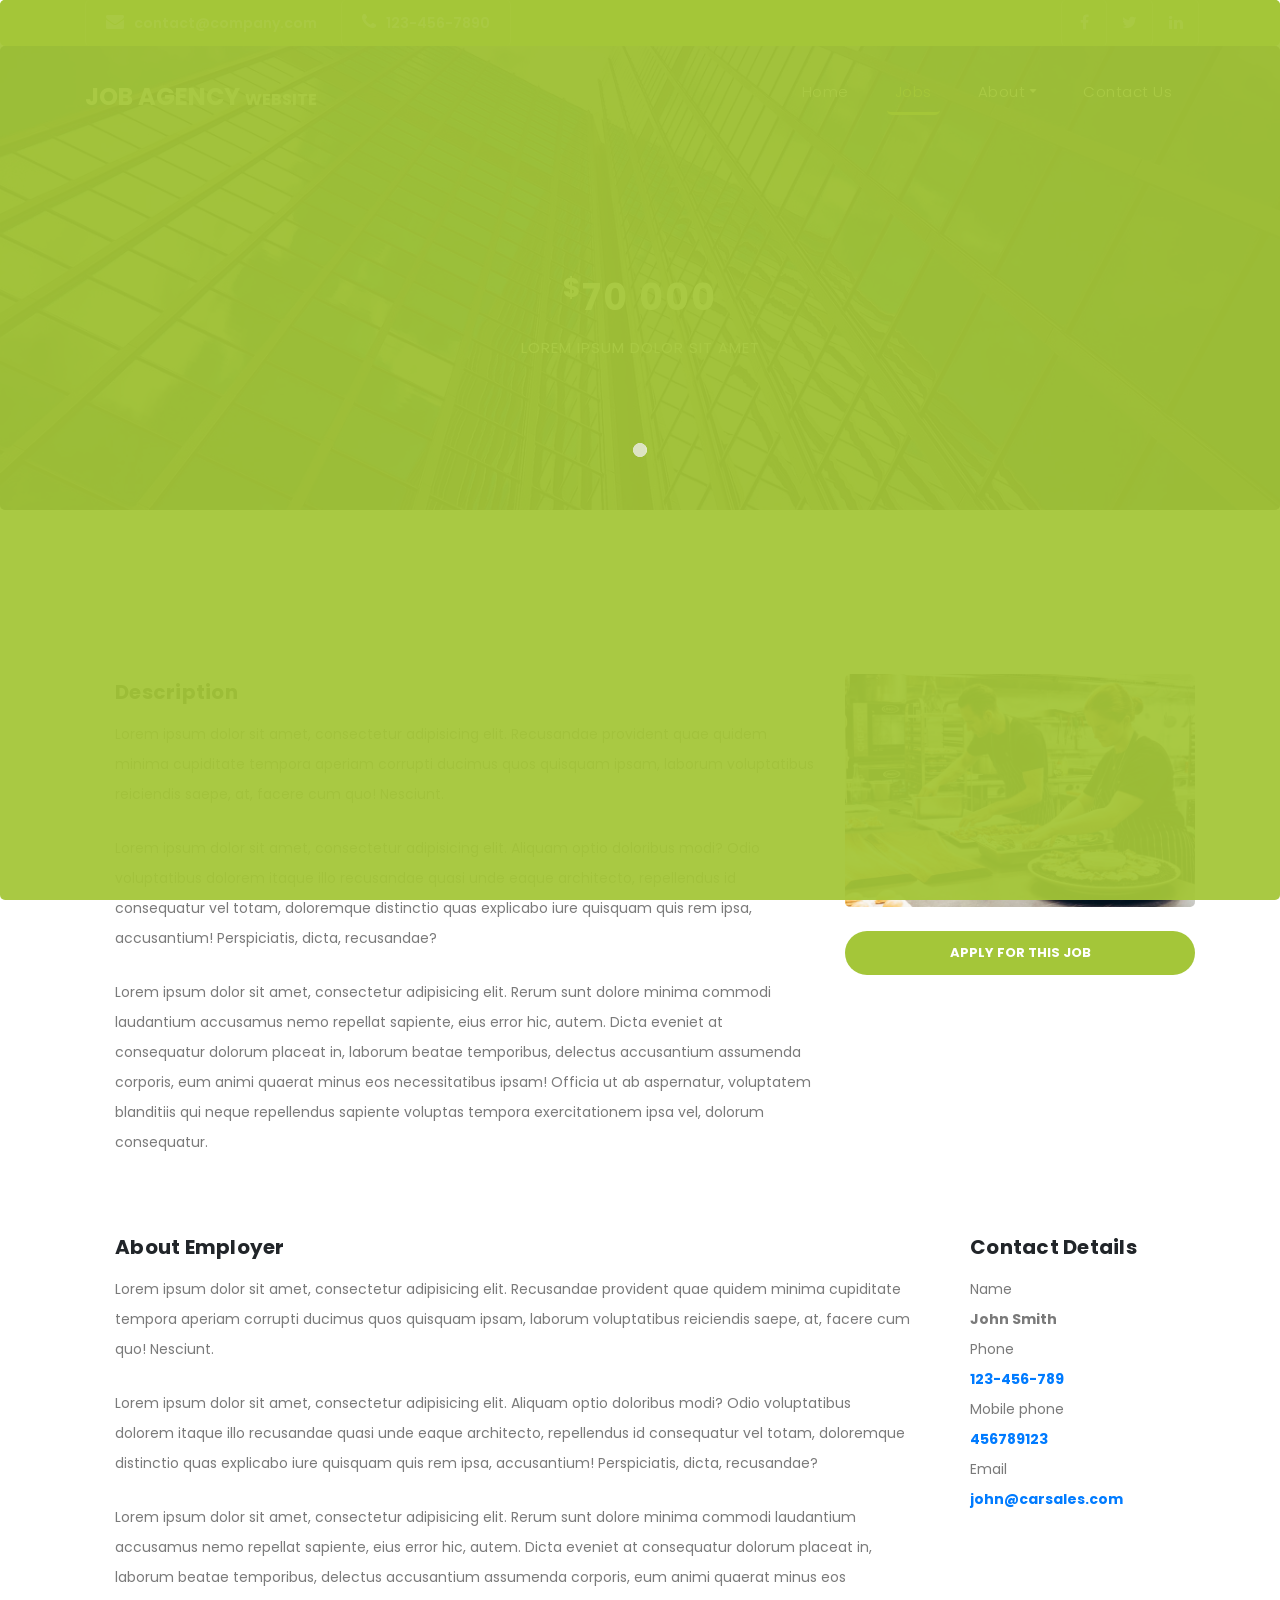
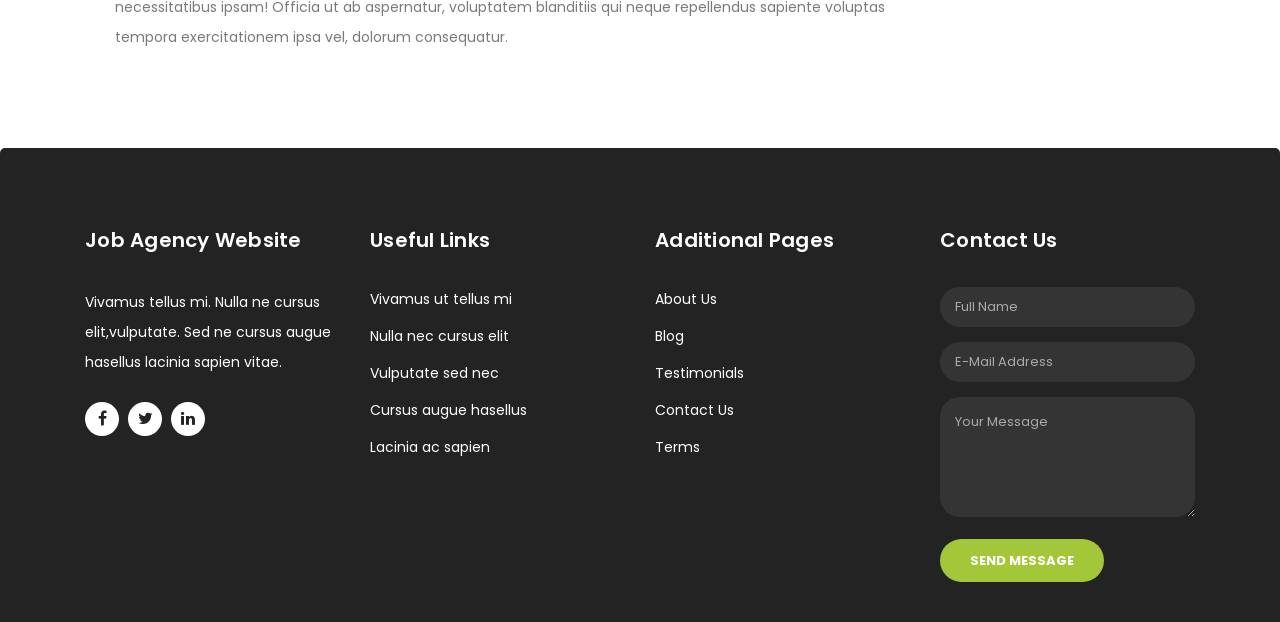
<file: property-details.html>
<!DOCTYPE html>
<html lang="en">
<head>
    <meta charset="utf-8">
    <meta http-equiv="refresh" content="0; url=job-details.html">
    <title>Redirecting to Job Details...</title>
</head>
<body>
    <p>Redirecting to <a href="job-details.html">Job Details</a>...</p>
</body>
</html>
</file>
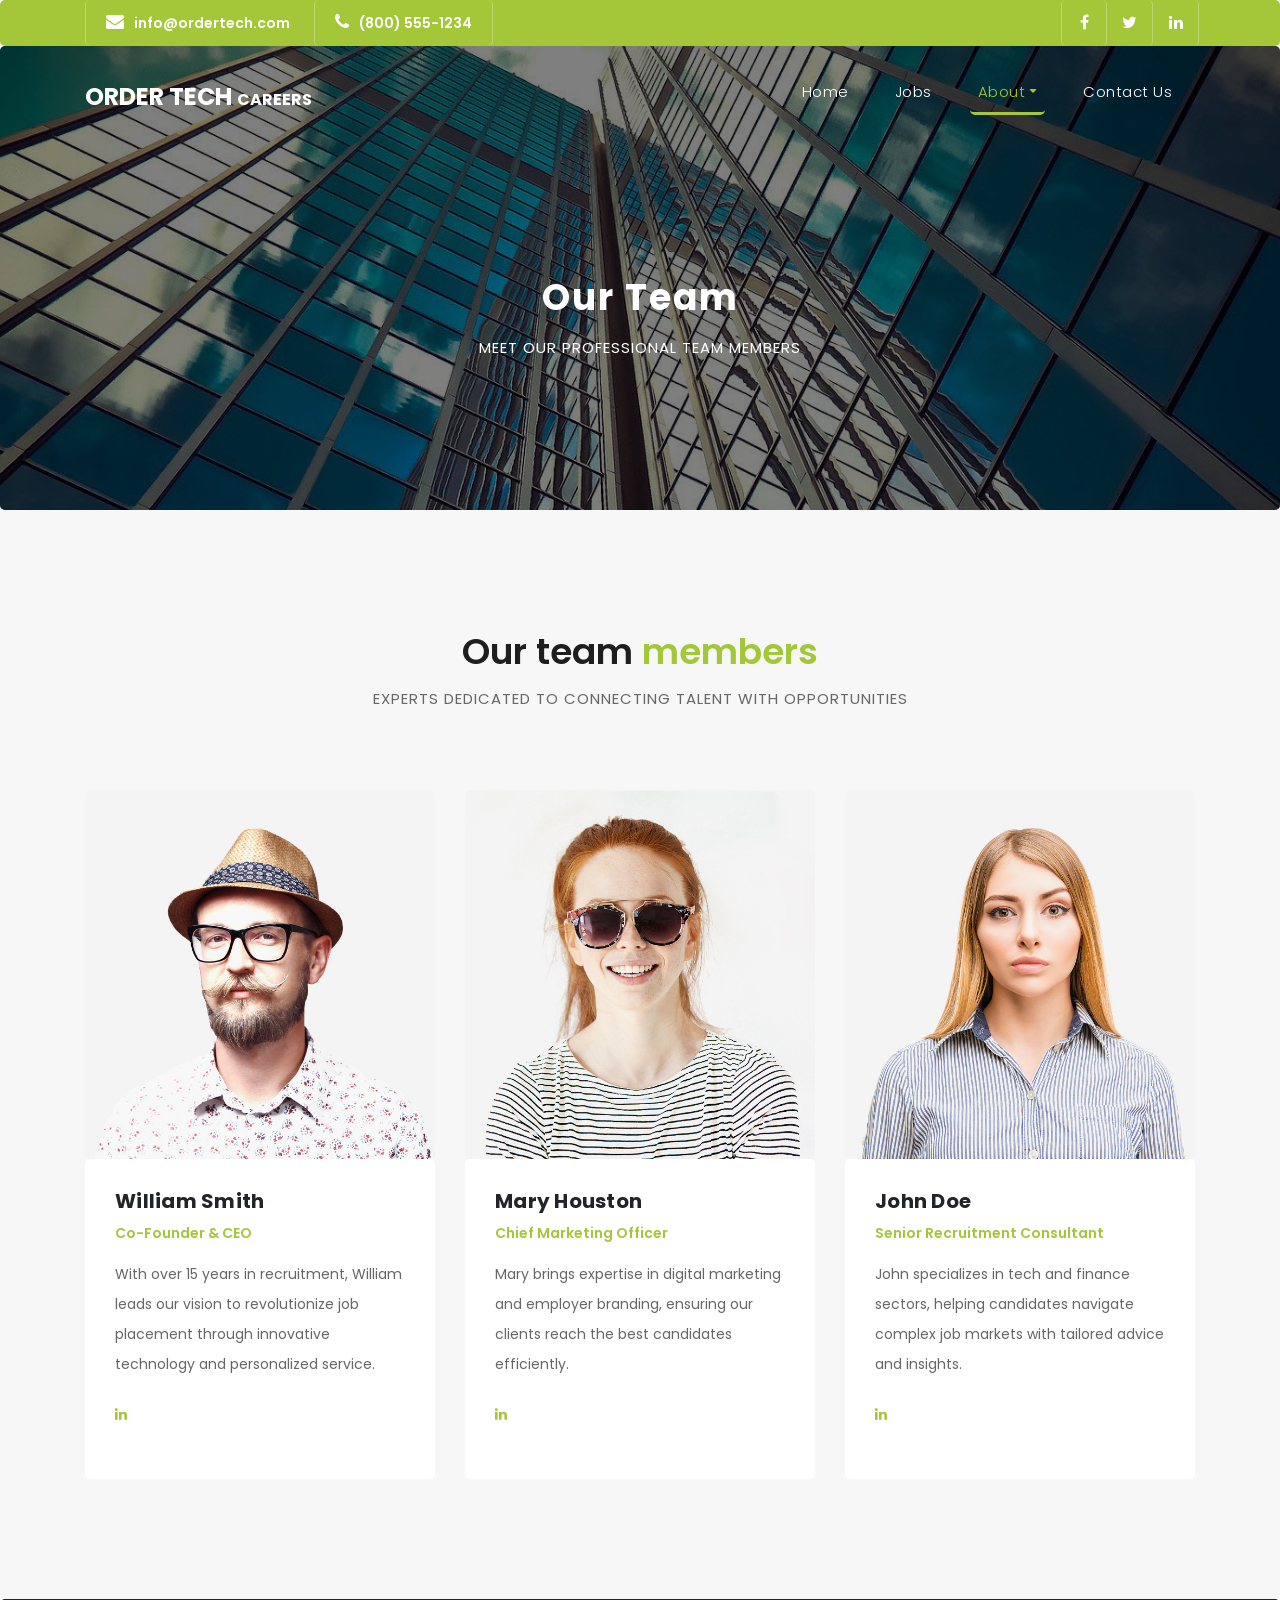
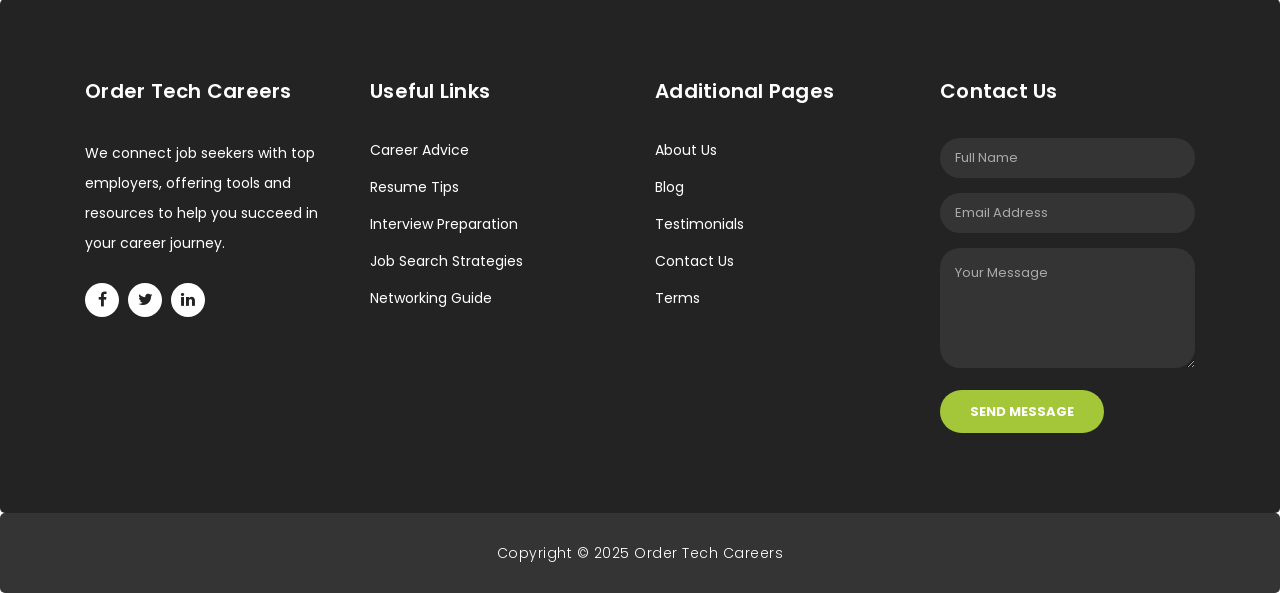
<file: team.html>
<!DOCTYPE html>
<html lang="en">

<head>
    <meta charset="utf-8">
    <meta name="viewport" content="width=device-width, initial-scale=1, shrink-to-fit=no">
    <meta name="description" content="Meet the dedicated team behind Order Tech Careers, experts in recruitment and career guidance.">
    <meta name="author" content="Order Tech Team">
    <link href="https://fonts.googleapis.com/css?family=Poppins:100,200,300,400,500,600,700,800,900&amp;display=swap" rel="stylesheet">

    <title>ORDER TECH | TEAM</title>

    <!-- Bootstrap core CSS -->
    <link href="vendor/bootstrap/css/bootstrap.min.css" rel="stylesheet">

    <!-- Additional CSS Files -->
    <link rel="stylesheet" href="assets/css/fontawesome.css">
    <link rel="stylesheet" href="assets/css/style.css">
    <link rel="stylesheet" href="assets/css/owl.css">
</head>

<body>
    <!-- ***** Preloader Start ***** -->
    <div id="preloader">
        <div class="jumper">
            <div></div>
            <div></div>
            <div></div>
        </div>
    </div>  
    <!-- ***** Preloader End ***** -->

    <!-- Header -->
    <div class="sub-header">
      <div class="container">
        <div class="row">
          <div class="col-md-8 col-xs-12">
            <ul class="left-info">
              <li><a href="#"><i class="fa fa-envelope"></i>info@ordertech.com</a></li>
              <li><a href="#"><i class="fa fa-phone"></i>(800) 555-1234</a></li>
            </ul>
          </div>
          <div class="col-md-4">
            <ul class="right-icons">
              <li><a href="#"><i class="fa fa-facebook"></i></a></li>
              <li><a href="#"><i class="fa fa-twitter"></i></a></li>
              <li><a href="#"><i class="fa fa-linkedin"></i></a></li>
            </ul>
          </div>
        </div>
      </div>
    </div>
    
    <header class="">
      <nav class="navbar navbar-expand-lg">
        <div class="container">
          <a class="navbar-brand" href="index-2.html"><h2>Order Tech <em>Careers</em></h2></a>
          <button class="navbar-toggler" type="button" data-toggle="collapse" data-target="#navbarResponsive" aria-controls="navbarResponsive" aria-expanded="false" aria-label="Toggle navigation">
            <span class="navbar-toggler-icon"></span>
          </button>
          <div class="collapse navbar-collapse" id="navbarResponsive">
            <ul class="navbar-nav ml-auto">
              <li class="nav-item">
                <a class="nav-link" href="index.html">Home
                  <span class="sr-only">(current)</span>
                </a>
              </li>
              <li class="nav-item">
                <a class="nav-link" href="jobs.html">Jobs</a>
              </li>
              <li class="nav-item dropdown active">
                <a class="dropdown-toggle nav-link" data-toggle="dropdown" href="#" role="button" aria-haspopup="true" aria-expanded="false">About</a>
              
                <div class="dropdown-menu">
                    <a class="dropdown-item" href="about.html">About Us</a>
                    <a class="dropdown-item active" href="team.html">Team</a>
                    <a class="dropdown-item" href="blog.html">Blog</a>
                    <a class="dropdown-item" href="testimonials.html">Testimonials</a>
                    <a class="dropdown-item" href="terms.html">Terms</a>
                </div>
              </li>
              <li class="nav-item">
                <a class="nav-link" href="contact.html">Contact Us</a>
              </li>
            </ul>
          </div>
        </div>
      </nav>
    </header>

    <!-- Page Content -->
    <div class="page-heading header-text">
      <div class="container">
        <div class="row">
          <div class="col-md-12">
            <h1>Our Team</h1>
            <span>Meet our professional team members</span>
          </div>
        </div>
      </div>
    </div>

    <div class="team" style="margin: 0">
      <div class="container">
        <div class="row">
          <div class="col-md-12">
            <div class="section-heading">
              <h2>Our team <em>members</em></h2>
              <span>Experts dedicated to connecting talent with opportunities</span>
            </div>
          </div>
          <div class="col-md-4">
            <div class="team-item">
              <img src="assets/images/team-image-1-646x680.jpg" alt="William Smith">
              <div class="down-content">
                <h4>William Smith</h4>
                <span>Co-Founder & CEO</span>
                <p>With over 15 years in recruitment, William leads our vision to revolutionize job placement through innovative technology and personalized service.</p>

                <p>
                  <a href="#"><span><i class="fa fa-linkedin"></i></span></a>
                </p>
              </div>
            </div>
          </div>
          <div class="col-md-4">
            <div class="team-item">
              <img src="assets/images/team-image-2-646x680.jpg" alt="Mary Houston">
              <div class="down-content">
                <h4>Mary Houston</h4>
                <span>Chief Marketing Officer</span>
                <p>Mary brings expertise in digital marketing and employer branding, ensuring our clients reach the best candidates efficiently.</p>
                <p>
                  <a href="#"><span><i class="fa fa-linkedin"></i></span></a>
                </p>
              </div>
            </div>
          </div>
          <div class="col-md-4">
            <div class="team-item">
              <img src="assets/images/team-image-3-646x680.jpg" alt="John Doe">
              <div class="down-content">
                <h4>John Doe</h4>
                <span>Senior Recruitment Consultant</span>
                <p>John specializes in tech and finance sectors, helping candidates navigate complex job markets with tailored advice and insights.</p>
                <p>
                  <a href="#"><span><i class="fa fa-linkedin"></i></span></a>
                </p>
              </div>
            </div>
          </div>
        </div>
      </div>
    </div>

    <!-- Footer Starts Here -->
    <footer>
      <div class="container">
        <div class="row">
          <div class="col-md-3 footer-item">
            <h4>Order Tech Careers</h4>
            <p>We connect job seekers with top employers, offering tools and resources to help you succeed in your career journey.</p>
            <ul class="social-icons">
              <li><a rel="nofollow" href="#" target="_blank"><i class="fa fa-facebook"></i></a></li>
              <li><a href="#"><i class="fa fa-twitter"></i></a></li>
              <li><a href="#"><i class="fa fa-linkedin"></i></a></li>
            </ul>
          </div>
          <div class="col-md-3 footer-item">
            <h4>Useful Links</h4>
            <ul class="menu-list">
              <li><a href="#">Career Advice</a></li>
              <li><a href="#">Resume Tips</a></li>
              <li><a href="#">Interview Preparation</a></li>
              <li><a href="#">Job Search Strategies</a></li>
              <li><a href="#">Networking Guide</a></li>
            </ul>
          </div>
          <div class="col-md-3 footer-item">
            <h4>Additional Pages</h4>
            <ul class="menu-list">
              <li><a href="#">About Us</a></li>
              <li><a href="#">Blog</a></li>
              <li><a href="#">Testimonials</a></li>
              <li><a href="#">Contact Us</a></li>
              <li><a href="#">Terms</a></li>
            </ul>
          </div>
          <div class="col-md-3 footer-item last-item">
            <h4>Contact Us</h4>
            <div class="contact-form">
              <form id="contact footer-contact" action="#" method="post">
                <div class="row">
                  <div class="col-lg-12 col-md-12 col-sm-12">
                    <fieldset>
                      <input name="name" type="text" class="form-control" id="name" placeholder="Full Name" required="">
                    </fieldset>
                  </div>
                  <div class="col-lg-12 col-md-12 col-sm-12">
                    <fieldset>
                      <input name="email" type="text" class="form-control" id="email" pattern="[^ @]*@[^ @]*" placeholder="Email Address" required="">
                    </fieldset>
                  </div>
                  <div class="col-lg-12">
                    <fieldset>
                      <textarea name="message" rows="6" class="form-control" id="message" placeholder="Your Message" required=""></textarea>
                    </fieldset>
                  </div>
                  <div class="col-lg-12">
                    <fieldset>
                      <button type="submit" id="form-submit" class="filled-button">Send Message</button>
                    </fieldset>
                  </div>
                </div>
              </form>
            </div>
          </div>
        </div>
      </div>
    </footer>
    
    <div class="sub-footer">
      <div class="container">
        <div class="row">
          <div class="col-md-12">
            <p>
                Copyright © 2025 Order Tech Careers
               
            </p>
          </div>
        </div>
      </div>
    </div>

    <!-- Bootstrap core JavaScript -->
    <script src="vendor/jquery/jquery.min.js"></script>
    <script src="vendor/bootstrap/js/bootstrap.bundle.min.js"></script>

    <!-- Additional Scripts -->
    <script src="assets/js/custom.js"></script>
    <script src="assets/js/owl.js"></script>
    <script src="assets/js/slick.js"></script>
    <script src="assets/js/accordions.js"></script>

    <script language="text/Javascript"> 
      cleared[0] = cleared[1] = cleared[2] = 0; //set a cleared flag for each field
      function clearField(t){                   //declaring the array outside of the
      if(! cleared[t.id]){                      // function makes it static and global
          cleared[t.id] = 1;  // you could use true and false, but that's more typing
          t.value='';         // with more chance of typos
          t.style.color='#fff';
          }
      }
    </script>
</body>
</html>
</file>
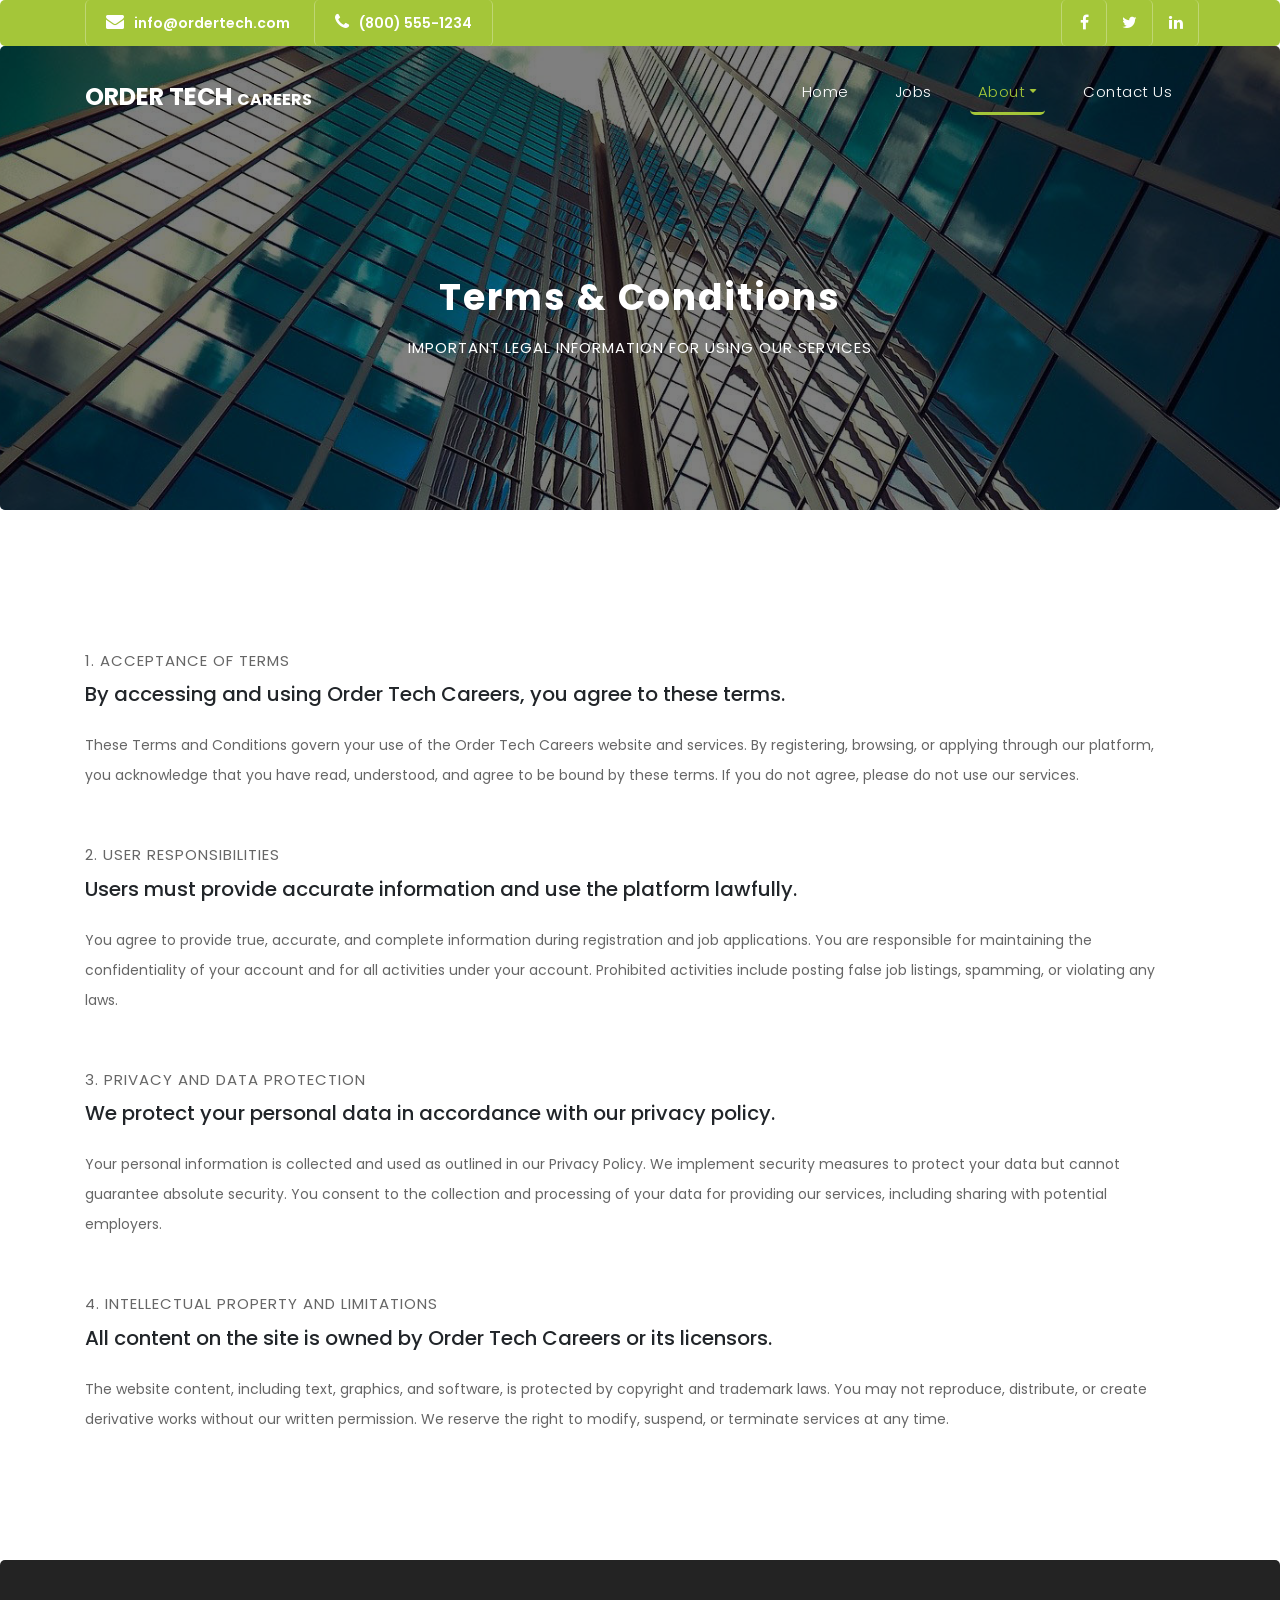
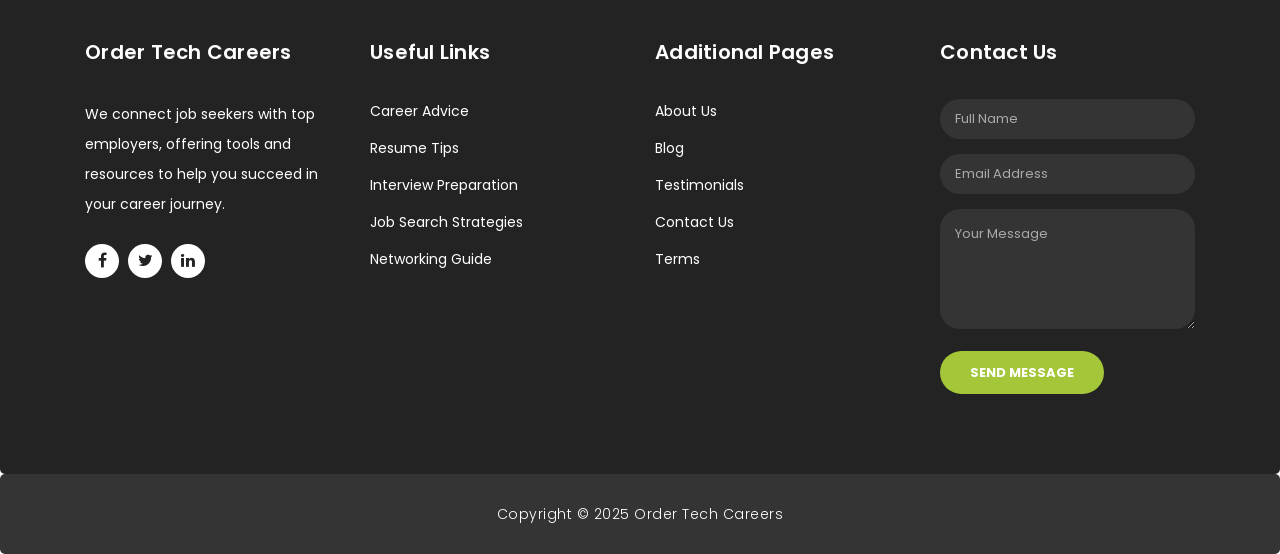
<file: terms.html>
<!DOCTYPE html>
<html lang="en">

<head>
    <meta charset="utf-8">
    <meta name="viewport" content="width=device-width, initial-scale=1, shrink-to-fit=no">
    <meta name="description" content="Review the terms and conditions for using Order Tech Careers job portal services.">
    <meta name="author" content="Order Tech Team">
    <link href="https://fonts.googleapis.com/css?family=Poppins:100,200,300,400,500,600,700,800,900&amp;display=swap" rel="stylesheet">

    <title>ORDER TECH | TERMS</title>

    <!-- Bootstrap core CSS -->
    <link href="vendor/bootstrap/css/bootstrap.min.css" rel="stylesheet">

    <!-- Additional CSS Files -->
    <link rel="stylesheet" href="assets/css/fontawesome.css">
    <link rel="stylesheet" href="assets/css/style.css">
    <link rel="stylesheet" href="assets/css/owl.css">
</head>

<body>
    <!-- ***** Preloader Start ***** -->
    <div id="preloader">
        <div class="jumper">
            <div></div>
            <div></div>
            <div></div>
        </div>
    </div>  
    <!-- ***** Preloader End ***** -->

    <!-- Header -->
    <div class="sub-header">
      <div class="container">
        <div class="row">
          <div class="col-md-8 col-xs-12">
            <ul class="left-info">
              <li><a href="#"><i class="fa fa-envelope"></i>info@ordertech.com</a></li>
              <li><a href="#"><i class="fa fa-phone"></i>(800) 555-1234</a></li>
            </ul>
          </div>
          <div class="col-md-4">
            <ul class="right-icons">
              <li><a href="#"><i class="fa fa-facebook"></i></a></li>
              <li><a href="#"><i class="fa fa-twitter"></i></a></li>
              <li><a href="#"><i class="fa fa-linkedin"></i></a></li>
            </ul>
          </div>
        </div>
      </div>
    </div>
    
    <header class="">
      <nav class="navbar navbar-expand-lg">
        <div class="container">
          <a class="navbar-brand" href="index.html"><h2>Order Tech <em>Careers</em></h2></a>
          <button class="navbar-toggler" type="button" data-toggle="collapse" data-target="#navbarResponsive" aria-controls="navbarResponsive" aria-expanded="false" aria-label="Toggle navigation">
            <span class="navbar-toggler-icon"></span>
          </button>
          <div class="collapse navbar-collapse" id="navbarResponsive">
            <ul class="navbar-nav ml-auto">
              <li class="nav-item">
                <a class="nav-link" href="index.html">Home
                  <span class="sr-only">(current)</span>
                </a>
              </li>
              <li class="nav-item">
               <a class="nav-link" href="jobs.html">Jobs</a>
              </li>
              <li class="nav-item dropdown active">
                <a class="dropdown-toggle nav-link" data-toggle="dropdown" href="#" role="button" aria-haspopup="true" aria-expanded="false">About</a>
              
                <div class="dropdown-menu">
                    <a class="dropdown-item" href="about.html">About Us</a>
                    <a class="dropdown-item" href="team.html">Team</a>
                    <a class="dropdown-item" href="blog.html">Blog</a>
                    <a class="dropdown-item" href="testimonials.html">Testimonials</a>
                    <a class="dropdown-item active" href="terms.html">Terms</a>
                </div>
              </li>
              <li class="nav-item">
                <a class="nav-link" href="contact.html">Contact Us</a>
              </li>
            </ul>
          </div>
        </div>
      </nav>
    </header>

    <!-- Page Content -->
    <div class="page-heading header-text">
      <div class="container">
        <div class="row">
          <div class="col-md-12">
            <h1>Terms & Conditions</h1>
            <span>Important legal information for using our services</span>
          </div>
        </div>
      </div>
    </div>

    <div class="more-info about-info">
      <div class="container">
        <div class="more-info-content">
          <div class="right-content">
            <span>1. Acceptance of Terms</span>
            <h5>By accessing and using Order Tech Careers, you agree to these terms.</h5>
            <br>  
            <p>These Terms and Conditions govern your use of the Order Tech Careers website and services. By registering, browsing, or applying through our platform, you acknowledge that you have read, understood, and agree to be bound by these terms. If you do not agree, please do not use our services.</p>

            <br>

            <span>2. User Responsibilities</span>
            <h5>Users must provide accurate information and use the platform lawfully.</h5>
            <br>  
            <p>You agree to provide true, accurate, and complete information during registration and job applications. You are responsible for maintaining the confidentiality of your account and for all activities under your account. Prohibited activities include posting false job listings, spamming, or violating any laws.</p>

            <br>

            <span>3. Privacy and Data Protection</span>
            <h5>We protect your personal data in accordance with our privacy policy.</h5>
            <br>  
            <p>Your personal information is collected and used as outlined in our Privacy Policy. We implement security measures to protect your data but cannot guarantee absolute security. You consent to the collection and processing of your data for providing our services, including sharing with potential employers.</p>

            <br>

            <span>4. Intellectual Property and Limitations</span>
            <h5>All content on the site is owned by Order Tech Careers or its licensors.</h5>
            <br>  
            <p>The website content, including text, graphics, and software, is protected by copyright and trademark laws. You may not reproduce, distribute, or create derivative works without our written permission. We reserve the right to modify, suspend, or terminate services at any time.</p>

            <br>  
            <br>  
            <br>  
            <br>  
          </div>
        </div>
      </div>
    </div>

    <!-- Footer Starts Here -->
    <footer>
      <div class="container">
        <div class="row">
          <div class="col-md-3 footer-item">
            <h4>Order Tech Careers</h4>
            <p>We connect job seekers with top employers, offering tools and resources to help you succeed in your career journey.</p>
            <ul class="social-icons">
              <li><a rel="nofollow" href="#" target="_blank"><i class="fa fa-facebook"></i></a></li>
              <li><a href="#"><i class="fa fa-twitter"></i></a></li>
              <li><a href="#"><i class="fa fa-linkedin"></i></a></li>
            </ul>
          </div>
          <div class="col-md-3 footer-item">
            <h4>Useful Links</h4>
            <ul class="menu-list">
              <li><a href="#">Career Advice</a></li>
              <li><a href="#">Resume Tips</a></li>
              <li><a href="#">Interview Preparation</a></li>
              <li><a href="#">Job Search Strategies</a></li>
              <li><a href="#">Networking Guide</a></li>
            </ul>
          </div>
          <div class="col-md-3 footer-item">
            <h4>Additional Pages</h4>
            <ul class="menu-list">
              <li><a href="#">About Us</a></li>
              <li><a href="#">Blog</a></li>
              <li><a href="#">Testimonials</a></li>
              <li><a href="#">Contact Us</a></li>
              <li><a href="#">Terms</a></li>
            </ul>
          </div>
          <div class="col-md-3 footer-item last-item">
            <h4>Contact Us</h4>
            <div class="contact-form">
              <form id="contact footer-contact" action="#" method="post">
                <div class="row">
                  <div class="col-lg-12 col-md-12 col-sm-12">
                    <fieldset>
                      <input name="name" type="text" class="form-control" id="name" placeholder="Full Name" required="">
                    </fieldset>
                  </div>
                  <div class="col-lg-12 col-md-12 col-sm-12">
                    <fieldset>
                      <input name="email" type="text" class="form-control" id="email" pattern="[^ @]*@[^ @]*" placeholder="Email Address" required="">
                    </fieldset>
                  </div>
                  <div class="col-lg-12">
                    <fieldset>
                      <textarea name="message" rows="6" class="form-control" id="message" placeholder="Your Message" required=""></textarea>
                    </fieldset>
                  </div>
                  <div class="col-lg-12">
                    <fieldset>
                      <button type="submit" id="form-submit" class="filled-button">Send Message</button>
                    </fieldset>
                  </div>
                </div>
              </form>
            </div>
          </div>
        </div>
      </div>
    </footer>
    
    <div class="sub-footer">
      <div class="container">
        <div class="row">
          <div class="col-md-12">
            <p>
                Copyright © 2025 Order Tech Careers
            </p>
          </div>
        </div>
      </div>
    </div>

    <!-- Bootstrap core JavaScript -->
    <script src="vendor/jquery/jquery.min.js"></script>
    <script src="vendor/bootstrap/js/bootstrap.bundle.min.js"></script>

    <!-- Additional Scripts -->
    <script src="assets/js/custom.js"></script>
    <script src="assets/js/owl.js"></script>
    <script src="assets/js/slick.js"></script>
    <script src="assets/js/accordions.js"></script>

    <script language="text/Javascript"> 
      cleared[0] = cleared[1] = cleared[2] = 0; //set a cleared flag for each field
      function clearField(t){                   //declaring the array outside of the
      if(! cleared[t.id]){                      // function makes it static and global
          cleared[t.id] = 1;  // you could use true and false, but that's more typing
          t.value='';         // with more chance of typos
          t.style.color='#fff';
          }
      }
    </script>
</body>
</html>
</file>
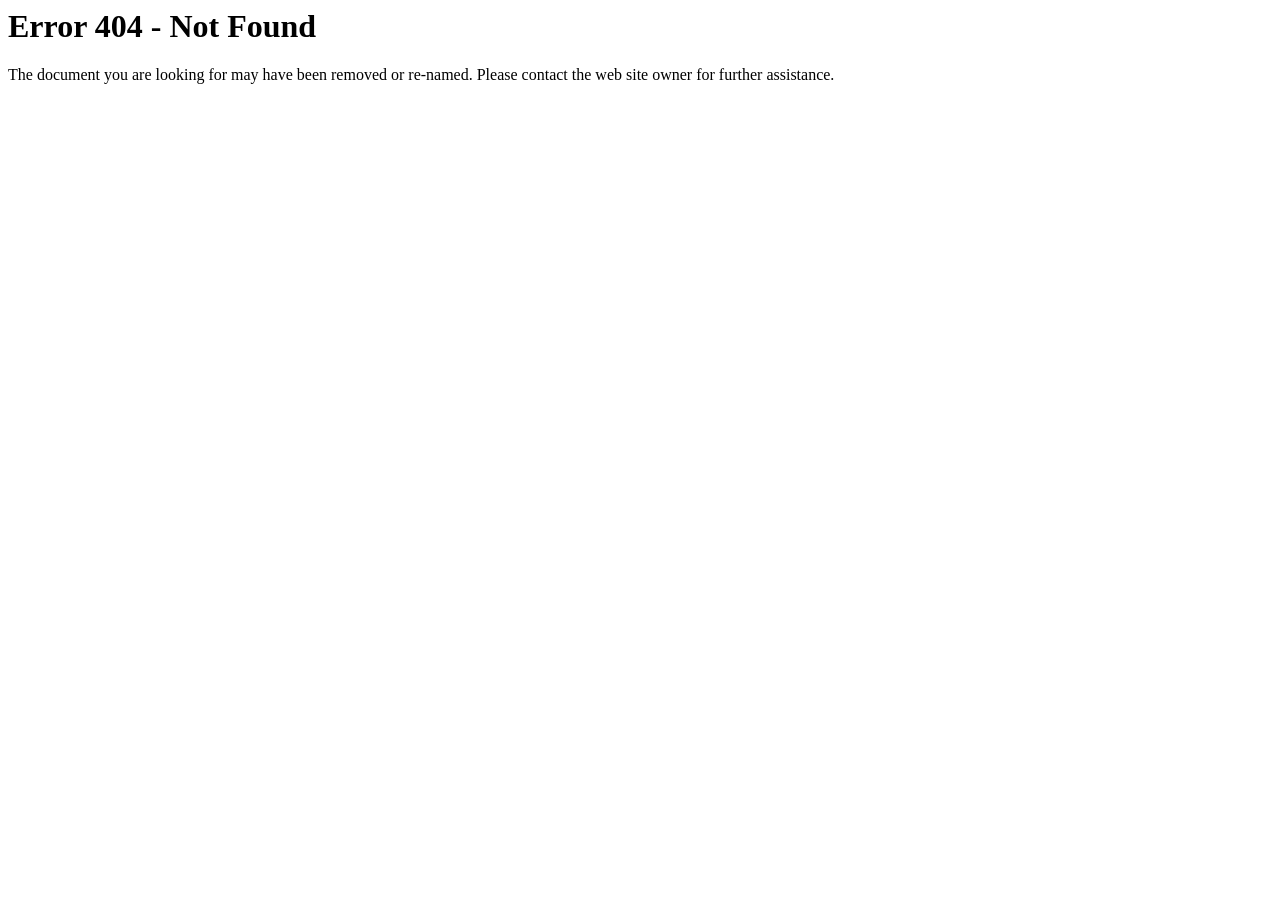
<file: assets/css/owl.video.play.html>
<html><head><title>Error 404 - Not Found</title><head><body><h1>Error 404 - Not Found</h1><p>The document you are looking for may have been removed or re-named. Please contact the web site owner for further assistance.</p></body></html>
</file>
<file: assets/css/style.css>
body {
  font-family: 'Poppins', sans-serif;
  overflow-x: hidden;
  text-rendering: optimizeLegibility;
  -webkit-font-smoothing: antialiased;
  -moz-osx-font-smoothing: grayscale;
}
p {
	margin-bottom: 0px;
	font-size: 14px;
	color: #666666;
	line-height: 30px;
}
a {
	text-decoration: none!important;
}
ul {
	padding: 0;
	margin: 0;
	list-style: none;
}

h1,h2,h3,h4,h5,h6 {
	margin: 0px;
}

a.filled-button {
	background-color: #a4c639;
	color: #fff;
	font-size: 13px;
	text-transform: uppercase;
	font-weight: 700;
	padding: 12px 30px;
	border-radius: 30px;
	display: inline-block;
	transition: all 0.3s;
}

a.filled-button:hover {
	background-color: #fff;
	color: #a4c639;
}

a.border-button {
	background-color: transparent;
	color: #fff;
	border: 2px solid #fff;
	font-size: 13px;
	text-transform: uppercase;
	font-weight: 700;
	padding: 10px 28px;
	border-radius: 30px;
	display: inline-block;
	transition: all 0.3s;
}

a.border-button:hover {
	background-color: #fff;
	color: #a4c639;
}

.section-heading {
	text-align: center;
	margin-bottom: 80px;
}

.section-heading h2 {
	font-size: 36px;
	font-weight: 600;
	color: #1e1e1e;
}

.section-heading em {
	font-style: normal;
	color: #a4c639;
}

.section-heading span {
	display: block;
	margin-top: 15px;
	text-transform: uppercase;
	font-size: 15px;
	color: #666;
	letter-spacing: 1px;
}

#preloader {
  overflow: hidden;
  background: #a4c639;
  left: 0;
  right: 0;
  top: 0;
  bottom: 0;
  position: fixed;
  z-index: 9999999;
  color: #fff;
}

#preloader .jumper {
  left: 0;
  top: 0;
  right: 0;
  bottom: 0;
  display: block;
  position: absolute;
  margin: auto;
  width: 50px;
  height: 50px;
}

#preloader .jumper > div {
  background-color: #fff;
  width: 10px;
  height: 10px;
  border-radius: 100%;
  -webkit-animation-fill-mode: both;
  animation-fill-mode: both;
  position: absolute;
  opacity: 0;
  width: 50px;
  height: 50px;
  -webkit-animation: jumper 1s 0s linear infinite;
  animation: jumper 1s 0s linear infinite;
}

#preloader .jumper > div:nth-child(2) {
  -webkit-animation-delay: 0.33333s;
  animation-delay: 0.33333s;
}

#preloader .jumper > div:nth-child(3) {
  -webkit-animation-delay: 0.66666s;
  animation-delay: 0.66666s;
}

@-webkit-keyframes jumper {
  0% {
    opacity: 0;
    -webkit-transform: scale(0);
    transform: scale(0);
  }
  5% {
    opacity: 1;
  }
  100% {
    -webkit-transform: scale(1);
    transform: scale(1);
    opacity: 0;
  }
}

@keyframes jumper {
  0% {
    opacity: 0;
    -webkit-transform: scale(0);
    transform: scale(0);
  }
  5% {
    opacity: 1;
  }
  100% {
    opacity: 0;
  }
}

/* Sub Header Style */

.sub-header {
	background-color: #a4c639;
	height: 46px;
	line-height: 46px;
}

.sub-header ul li {
	display: inline-block;
}

.sub-header ul.left-info li {
	border-left: 1px solid rgba(250,250,250,0.3);
	padding: 0px 20px;
}

.sub-header ul.left-info li:last-child {
	border-right: 1px solid rgba(250,250,250,0.3);
}

.sub-header ul.left-info li i {
	margin-right: 10px;
	font-size: 18px;
}

.sub-header ul.left-info li a {
	color: #fff;
	font-size: 14px;
	font-weight: 600;
}

.sub-header ul.right-icons {
	float: right;
}

.sub-header ul.right-icons li {
	margin-right: -4px;
	width: 46px;
	display: inline-block;
	text-align: center;
	border-right: 1px solid rgba(250,250,250,0.3);
}

.sub-header ul.right-icons li:first-child {
	border-left: 1px solid rgba(250,250,250,0.3);
}

.sub-header ul.right-icons li a {
	color: #fff;
	transition: all 0.3s;
}

.sub-header ul.right-icons li a:hover {
	opacity: 0.75;
}



/* Header Style */
header {
	position: absolute;
	z-index: 99999;
	width: 100%;
	background-color: transparent!important;
	height: 80px;
	-webkit-transition: all 0.3s ease-in-out 0s;
    -moz-transition: all 0.3s ease-in-out 0s;
    -o-transition: all 0.3s ease-in-out 0s;
    transition: all 0.3s ease-in-out 0s;
}
header .navbar {
	padding: 20px 0px;
}
.background-header .navbar {
	padding: 10px 0px;
}
.background-header {
	top: 0;
	position: fixed;
	background-color: #fff!important;
	box-shadow: 0px 1px 10px rgba(0,0,0,0.1);
}
.background-header .navbar-brand h2 {
	color: #a4c639!important;
}
.background-header .navbar-nav a.nav-link {
	color: #1e1e1e!important;
}
.background-header .navbar-nav .nav-link:hover,
.background-header .navbar-nav .active>.nav-link,
.background-header .navbar-nav .nav-link.active,
.background-header .navbar-nav .nav-link.show,
.background-header .navbar-nav .show>.nav-link {
	color: #a4c639!important;
}
.navbar .navbar-brand {
	float: 	left;
	margin-top: 12px;
	outline: none;
}
.navbar .navbar-brand h2 {
	color: #fff;
	text-transform: uppercase;
	font-size: 24px;
	font-weight: 700;
	-webkit-transition: all .3s ease 0s;
    -moz-transition: all .3s ease 0s;
    -o-transition: all .3s ease 0s;
    transition: all .3s ease 0s;
}
.navbar .navbar-brand h2 em {
	font-style: normal;
	font-size: 16px;
}
#navbarResponsive {
	z-index: 999;
}
.navbar-collapse {
	text-align: center;
}
.navbar .navbar-nav .nav-item {
	margin: 0px 15px;
}
.navbar .navbar-nav a.nav-link {
	text-transform: capitalize;
	font-size: 15px;
	font-weight: 300;
	letter-spacing: 0.5px;
	color: #fff;
	transition: all 0.5s;
	margin-top: 5px;
}
.navbar .navbar-nav .nav-link:hover,
.navbar .navbar-nav .active>.nav-link,
.navbar .navbar-nav .nav-link.active,
.navbar .navbar-nav .nav-link.show,
.navbar .navbar-nav .show>.nav-link {
	color: #a4c639;
	border-bottom: 3px solid #a4c639;
}
.navbar .navbar-toggler-icon {
	background-image: none;
}
.navbar .navbar-toggler {
	border-color: #fff;
	background-color: #fff;	
	height: 36px;
	outline: none;
	border-radius: 0px;
	position: absolute;
	right: 30px;
	top: 20px;
}
.navbar .navbar-toggler-icon:after {
	content: '\f0c9';
	color: #a4c639;
	font-size: 18px;
	line-height: 26px;
	font-family: 'FontAwesome';
}



/* Banner Style */

.img-fill{
  width: 100%;
  display: block;
  overflow: hidden;
  position: relative;
  text-align: center
}
.img-fill:before {
	content: '';
	z-index: 1;
	position: absolute;
	top: 0;
	left: 0;
	bottom:0;
	right: 0;
	background-color: rgba(0,0,0,.6)
}
.Modern-Slider .text-content{
	z-index: 2;
}

.img-fill img {
  min-height: 100%;
  min-width: 100%;
  position: relative;
  display: inline-block;
  max-width: none;
}

*,
*:before,
*:after {
    border-radius:5px;
  -webkit-box-sizing: border-box;
  box-sizing: border-box;
  -webkit-font-smoothing: antialiased;
  -moz-osx-font-smoothing: grayscale;
}

.Grid1k {
  padding: 0 15px;
  max-width: 1200px;
  margin: auto;
}

.blocks-box,
.slick-slider {
  margin: 0;
  padding: 0!important;
}

.slick-slide {
  float: left;
  padding: 0;
}

.Modern-Slider .item .img-fill {
	background-size: cover;
	background-position: center center;
	background-repeat: no-repeat;
	height:95vh;
}

.Modern-Slider .item-1 .img-fill {
	background-image: url(../images/slider-image-1-1920x900.jpg);
}

.Modern-Slider .item-2 .img-fill {
	background-image: url(../images/slider-image-2-1920x900.jpg);
}

.Modern-Slider .item-3 .img-fill {
	background-image: url(../images/slider-image-3-1920x900.jpg);
}

.Modern-Slider .NextArrow{
  position:absolute;
  top:50%;
  right:30px;
  border:0 none;
  background-color: transparent;
  text-align:center;
  font-size: 36px;
  font-family: 'FontAwesome';
  color:#FFF;
  z-index:5;
  outline: none;
  cursor: pointer;
}

.Modern-Slider .NextArrow:before{
  content:'\f105';
}

.Modern-Slider .PrevArrow {
  position:absolute;
  top:50%;
  left:30px;
  border:0 none;
  background-color: transparent;
  text-align:center;
  font-size: 36px;
  font-family: 'FontAwesome';
  color:#FFF;
  z-index:5;
  outline: none;
  cursor: pointer;
}

.Modern-Slider .PrevArrow:before{
  content:'\f104';
}

ul.slick-dots {
  display: none!important;
}

.Modern-Slider .text-content {
	text-align: left;
  	width: 75%;
  	position: absolute;
  	top: 50%;
  	left: 50%;
  	transform: translate(-50%, -50%);
}

.Modern-Slider .item h6 {
  margin-bottom: 15px;
  font-size: 22px;
  text-transform: uppercase;
  font-weight: 700;
  letter-spacing: 1px;
  color:#a4c639;
  animation:fadeOutRight 1s both;
}

.Modern-Slider .item h4 {
  margin-bottom: 30px;
  text-transform: uppercase;
  font-size: 44px;
  font-weight: 700;
  letter-spacing: 2.5px;
  color:#FFF;
  overflow:hidden;
  animation:fadeOutLeft 1s both;
}

.Modern-Slider .item p {
	max-width: 570px;
	color: #fff;
	font-size: 15px;
	font-weight: 400;
	line-height: 30px;
	margin-bottom: 40px;
}

.Modern-Slider .item a {
  margin: 0 5px;
}

.Modern-Slider .item.slick-active h6{
  animation:fadeInDown 1s both 1s;
}

.Modern-Slider .item.slick-active h4{
  animation:fadeInLeft 1s both 1.5s;
}

.Modern-Slider .item.slick-active{
  animation:Slick-FastSwipeIn 1s both;
}

.Modern-Slider .buttons {
  position: relative;
}

.Modern-Slider {background:#000;}


/* ==== Slick Slider Css Ruls === */
.slick-slider{position:relative;display:block;-webkit-user-select:none;-moz-user-select:none;-ms-user-select:none;user-select:none;-webkit-touch-callout:none;-khtml-user-select:none;-ms-touch-action:pan-y;touch-action:pan-y;-webkit-tap-highlight-color:transparent}
.slick-list{position:relative;display:block;overflow:hidden;margin:0;padding:0}
.slick-list:focus{outline:none}.slick-list.dragging{cursor:hand}
.slick-slider .slick-track,.slick-slider .slick-list{-webkit-transform:translate3d(0,0,0);-ms-transform:translate3d(0,0,0);transform:translate3d(0,0,0)}
.slick-track{position:relative;top:0;left:0;display:block}
.slick-track:before,.slick-track:after{display:table;content:''}.slick-track:after{clear:both}
.slick-loading .slick-track{visibility:hidden}
.slick-slide{display:none;float:left /* If RTL Make This Right */ ;height:100%;min-height:1px}
.slick-slide.dragging img{pointer-events:none}
.slick-initialized .slick-slide{display:block}
.slick-loading .slick-slide{visibility:hidden}
.slick-vertical .slick-slide{display:block;height:auto;border:1px solid transparent}




/* Request Form */

.request-form {
	background-color: #a4c639;
	padding: 40px 0px;
	color: #fff;
}

.request-form h4 {
	font-size: 22px;
	font-weight: 600;
}

.request-form span {
	font-size: 15px;
	font-weight: 400;
	display: inline-block;
	margin-top: 10px;
}

.request-form a.border-button {
	margin-top: 12px;
	float: right;
}




/* Services */

.services {
	margin-top: 140px;
}

.service-item img {
	width: 100%;
	overflow: hidden;
	border-top-left-radius: 0;
    border-top-right-radius: 30px;
    border-bottom-left-radius: 30px;
    border-bottom-right-radius: 0;
}

.service-item .down-content {
	background-color: #f7f7f7;
	padding: 30px;
}

.service-item .down-content h4 {
	font-size: 20px;
	font-weight: 700;
	letter-spacing: 0.25px;
	margin-bottom: 15px;
}

.service-item .down-content p {
	margin-bottom: 20px;
}

.page-link:hover,
.page-link {
	color: #a4c639;
}

.btn-primary {
	border-color: #a4c639;
	background-color: #a4c639;
}

.btn-primary:hover,
.btn-primary:focus,
.btn-primary:active,
.btn-primary:active:focus{
	opacity: 0.6;
	border-color: #a4c639;
	background-color: #a4c639;
}


/* Fun Facts */

.fun-facts {
	margin-top: 140px;
	background-image: url(../images/about-fullscreen-image-1-1920x600.jpg);
	background-position: center center;
	background-repeat: no-repeat;
	background-size: cover;
	background-attachment: fixed;
	padding: 140px 0px;
	color: #fff;
	position: relative;
}

.fun-facts .container {
	position: relative;
	z-index: 2;
}

.fun-facts:before {
	content: '';
	position: absolute;
	top: 0;
	left: 0;
	right: 0;
	bottom: 0;
	background-color: rgba(0,0,0,0.5);
	z-index: 1;
}

.fun-facts span {
	text-transform: uppercase;
	font-size: 15px;
	color: #fff;
	letter-spacing: 1px;
	margin-bottom: 10px;
	display: block;
}

.fun-facts h2 {
	font-size: 36px;
	font-weight: 600;
	margin-bottom: 35px;
}

.fun-facts em {
	font-style: normal;
	color: #a4c639;
}

.fun-facts p {
	color: #fff;
	margin-bottom: 40px;
}

.fun-facts .left-content {
	margin-right: 45px;
}

.count-area-content {
	text-align: center;
	background-color: rgba(250,250,250,0.1);
	padding: 25px 30px 35px 30px;
	margin: 15px 0px;
}

.count-digit {
    margin: 5px 0px;
    color: #a4c639;
    font-weight: 700;
    font-size: 36px;
}
.count-title {
    font-size: 20px;
    font-weight: 600;
    color: #fff;
    letter-spacing: 0.5px;
}



/* More Info */

.more-info {
	margin-top: 140px;
}

.more-info .left-image img {
	width: 100%;
	overflow: hidden;
}

.more-info .more-info-content {
	background-color: #f7f7f7;
}

.about-info .more-info-content {
	background-color: transparent;
}

.about-info .right-content {
	padding: 0px!important;
	margin-right: 30px;
}

.more-info .right-content {
	padding: 45px 45px 45px 30px;
}

.more-info .right-content span {
	text-transform: uppercase;
	font-size: 15px;
	color: #666;
	letter-spacing: 1px;
	margin-bottom: 10px;
	display: block;
}

.more-info .right-content h2 {
	font-size: 36px;
	font-weight: 600;
	margin-bottom: 35px;
}

.more-info .right-content em {
	font-style: normal;
	color: #a4c639;
}

.more-info .right-content p {
	margin-bottom: 30px;
}


/* Testimonials Style */

.about-testimonials {
	margin-top: 0px!important;
}

.testimonials {
	margin-top: 140px;
	background-color: #f7f7f7;
	padding: 140px 0px;
}
.testimonial-item .inner-content {
	text-align: center;
	background-color: #fff;	
	padding: 30px;
	border-radius: 5px;
}
.testimonial-item p {
	font-size: 14px;
	font-weight: 400;
}
.testimonial-item h4 {
	font-size: 19px;
	font-weight: 700;
	color: #1e1e1e;
	letter-spacing: 0.5px;
	margin-bottom: 0px;
}
.testimonial-item span {
	display: inline-block;
	margin-top: 8px;
	font-weight: 600;
	font-size: 14px;
	color: #a4c639;
}
.testimonial-item img {
	max-width: 60px;
	border-radius: 50%;
	margin: 25px auto 0px auto;
}




/* Call Back Style */

.callback-services {
	border-top: 1px solid #eee;
	padding-top: 140px;
}

.contact-us {
	background-color: #f7f7f7;
	padding: 140px 0px;
}

.contact-us .contact-form {
	background-color: transparent!important;
	padding: 0!important;
}

.callback-form {
	margin-top: 140px;
}

.callback-form .contact-form {
	background-color: #a4c639;
	padding: 60px;
	border-radius: 5px;
	text-align: center;
}

.callback-form .contact-form input {
	border-radius: 20px;
	height: 40px;
	line-height: 40px;
	display: inline-block;
	padding: 0px 15px;
	color: #6a6a6a;
	font-size: 13px;
	text-transform: none;
	box-shadow: none;
	border: none;
	margin-bottom: 35px;
}

.callback-form .contact-form input:focus {
	outline: none;
	box-shadow: none;
	border: none;
}

.callback-form .contact-form textarea {
	border-radius: 20px;
	height: 120px;
	max-height: 200px;
	min-height: 120px;
	display: inline-block;
	padding: 15px;
	color: #6a6a6a;
	font-size: 13px;
	text-transform: none;
	box-shadow: none;
	border: none;
	margin-bottom: 35px;
}

.callback-form .contact-form textarea:focus {
	outline: none;
	box-shadow: none;
	border: none;
}

.callback-form .contact-form ::-webkit-input-placeholder { /* Edge */
  color: #aaa;
}
.callback-form .contact-form :-ms-input-placeholder { /* Internet Explorer 10-11 */
  color: #aaa;
}
.callback-form .contact-form ::placeholder {
  color: #aaa;
}

.callback-form .contact-form button.border-button {
	background-color: transparent;
	color: #fff;
	border: 2px solid #fff;
	font-size: 13px;
	text-transform: uppercase;
	font-weight: 700;
	padding: 10px 28px;
	border-radius: 30px;
	display: inline-block;
	transition: all 0.3s;
	outline: none;
	box-shadow: none;
	text-shadow: none;
	cursor: pointer;
}

.callback-form .contact-form button.border-button:hover {
	background-color: #fff;
	color: #a4c639;
}

.contact-us .contact-form button.filled-button {
	background-color: #a4c639;
	color: #fff;
	border: none;
	font-size: 13px;
	text-transform: uppercase;
	font-weight: 700;
	padding: 12px 30px;
	border-radius: 30px;
	display: inline-block;
	transition: all 0.3s;
	outline: none;
	box-shadow: none;
	text-shadow: none;
	cursor: pointer;
}

.contact-us .contact-form button.filled-button:hover {
	background-color: #fff;
	color: #a4c639;
}



/* Partners Style */

.contact-partners {
	margin-top: -8px!important;
}

.partners {
	margin-top: 140px;
	background-color: #f7f7f7;
	padding: 60px 0px;
}

.partners .owl-item {
	text-align: center;
	cursor: pointer;
}

.partners .partner-item img {
	max-width: 156px;
	margin: auto;
}



/* Footer Style */

footer {
	background-color: #232323;
	padding: 80px 0px;
	color: #fff;
}

footer h4 {
	color: #fff;
	font-size: 20px;
	font-weight: 600;
	letter-spacing: 0.25px;
	margin-bottom: 35px;
}
footer p {
	color: #fff;
}

footer ul.social-icons {
	margin-top: 25px;
}

footer ul.social-icons li {
	display: inline-block;
	margin-right: 5px;
}

footer ul.social-icons li:last-child {
	margin-right: 0px;
}

footer ul.social-icons li a {
	width: 34px;
	height: 34px;
	display: inline-block;
	line-height: 34px;
	text-align: center;
	background-color: #fff;
	color: #232323;
	border-radius: 50%;
	transition: all 0.3s;
}

footer ul.social-icons li a:hover {
	background-color: #a4c639;
}

footer ul.menu-list li {
	margin-bottom: 13px;
}

footer ul.menu-list li:last-child {
	margin-bottom: 0px;
}

footer ul.menu-list li a {
	font-size: 14px;
	color: #fff;
	transition: all 0.3s;
}

footer ul.menu-list li a:hover {
	color: #a4c639;
}

footer .contact-form input {
	border-radius: 20px;
	height: 40px;
	line-height: 40px;
	display: inline-block;
	padding: 0px 15px;
	color: #aaa!important;
	background-color: #343434;
	font-size: 13px;
	text-transform: none;
	box-shadow: none;
	border: none;
	margin-bottom: 15px;
}

footer .contact-form input:focus {
	outline: none;
	box-shadow: none;
	border: none;
	background-color: #343434;
}

footer .contact-form textarea {
	border-radius: 20px;
	height: 120px;
	max-height: 200px;
	min-height: 120px;
	display: inline-block;
	padding: 15px;
	color: #aaa!important;
	background-color: #343434;
	font-size: 13px;
	text-transform: none;
	box-shadow: none;
	border: none;
	margin-bottom: 15px;
}

footer .contact-form textarea:focus {
	outline: none;
	box-shadow: none;
	border: none;
	background-color: #343434;
}

footer .contact-form ::-webkit-input-placeholder { /* Edge */
  color: #aaa;
}
footer .contact-form :-ms-input-placeholder { /* Internet Explorer 10-11 */
  color: #aaa;
}
footer .contact-form ::placeholder {
  color: #aaa;
}

footer .contact-form button.filled-button {
	background-color: transparent;
	color: #fff;
	background-color: #a4c639;
	border: none;
	font-size: 13px;
	text-transform: uppercase;
	font-weight: 700;
	padding: 12px 30px;
	border-radius: 30px;
	display: inline-block;
	transition: all 0.3s;
	outline: none;
	box-shadow: none;
	text-shadow: none;
	cursor: pointer;
}

footer .contact-form button.filled-button:hover {
	background-color: #fff;
	color: #a4c639;
}



/* Sub-footer Style */

.sub-footer {
	background-color: #343434;
	text-align: center;
	padding: 25px 0px;
}

.sub-footer p {
	color: #fff;
	font-weight: 300;
	letter-spacing: 0.5px;
}

.sub-footer a {
	color: #fff;
}


.page-heading {
	text-align: center;
	background-image: url(../images/banner-image-1-1920x500.jpg);
	background-position: center center;
	background-repeat: no-repeat;
	background-size: cover;
	padding: 230px 0px 150px 0px;
	color: #fff;
	position: relative;
}
.page-heading .container {
	position: relative;
	z-index: 2;
}

.page-heading:before {
	content: '';
	position: absolute;
	top: 0;
	left: 0;
	right: 0;
	bottom: 0;
	background-color: rgba(0,0,0,0.5);
	z-index: 1;
}

.page-heading h1 {
	text-transform: capitalize;
	font-size: 36px;
	font-weight: 700;
	letter-spacing: 2px;
	margin-bottom: 18px;
}

.page-heading span {
	font-size: 15px;
	text-transform: uppercase;
	letter-spacing: 1px;
	color: #fff;
	display: block;
}


/* team */

.team {
	background-color: #f7f7f7;
	margin-top: 140px;
	margin-bottom: -140px;
	padding: 120px 0px;
}

.team-item img {
	width: 100%;
	overflow: hidden;
}

.team-item .down-content {
	background-color: #fff;
	padding: 30px;
}

.team-item .down-content h4 {
	font-size: 20px;
	font-weight: 700;
	letter-spacing: 0.25px;
	margin-bottom: 10px;
}

.team-item .down-content span {
	color: #a4c639;
	font-weight: 600;
	font-size: 14px;
	display: block;
	margin-bottom: 15px;
}

.team-item .down-content p {
	margin-bottom: 20px;
}


/* Single Service */

.single-services {
	margin-top: 140px;
}

#tabs ul {
  margin: 0;
  padding: 0;
}
#tabs ul li {
  margin-bottom: 10px;
  display: inline-block;
  width: 100%;
}
#tabs ul li:last-child {
  margin-bottom: 0px;
}
#tabs ul li a {
	text-transform: capitalize;
	width: 100%;
	padding: 20px;
	display: inline-block;
	background-color: #a4c639;
  	font-size: 18px;
  	color: #121212;
  	letter-spacing: 0.5px;
  	font-weight: 700;
  	transition: all 0.3s;
}
#tabs ul li a i {
	float: right;
	margin-top: 5px;
}
#tabs ul .ui-tabs-active span {
  background: #faf5b2;
  border: #faf5b2;
  line-height: 90px;
  border-bottom: none;
}
#tabs ul .ui-tabs-active a {
  color: #fff;
}
#tabs ul .ui-tabs-active span {
  color: #1e1e1e;
}
.tabs-content {
	margin-left: 30px;
  text-align: left;
  display: inline-block;
  transition: all 0.3s;
}
.tabs-content img {
	max-width: 100%;
	overflow: hidden;
}
.tabs-content h4 {
	font-size: 20px;
	font-weight: 700;
	letter-spacing: 0.25px;
	margin-bottom: 15px;
	margin-top: 30px;
}
.tabs-content h4 a {
	color: inherit;	
}
.tabs-content p {
  font-size: 14px;
  color: #7a7a7a;
  margin-bottom: 0px;
}

.dropdown-item.active, 
.dropdown-item:active {
	background-color: #a4c639;
}

/* Contact Information */

.contact-information {
	margin-top: 140px;
}

.contact-information .contact-item {
	padding: 60px 30px;
	background-color: #f7f7f7;
	text-align: center;
}

.contact-information .contact-item i {
	color: #a4c639;
	font-size: 48px;
	margin-bottom: 40px;
}

.contact-information .contact-item h4 {
	font-size: 20px;
	font-weight: 700;
	letter-spacing: 0.25px;
	margin-bottom: 15px;
}

.contact-information .contact-item p {
	margin-bottom: 20px;
}

.contact-information .contact-item a {
	font-weight: 600;
	color: #a4c639;
	font-size: 15px;
}




/* Responsive Style */
@media (max-width: 768px) {
	.sub-header {
		display: none;
	}
	.Modern-Slider .item h6 {
	  margin-bottom: 15px;
	  font-size: 18px;
	}
	.Modern-Slider .item h4 {
	  margin-bottom: 25px;
	  font-size: 28px;
	  line-height: 36px;
	  letter-spacing: 1px;
	}
	.Modern-Slider .item p {
		max-width: 570px;
		line-height: 25px;
		margin-bottom: 30px;
	}
	.Modern-Slider .NextArrow{
	  right:5px;
	}
	.Modern-Slider .PrevArrow {
	  left:5px;
	}
	.request-form {
		text-align: center;
	}
	.request-form a.border-button {
		float: none;
		margin-top: 30px;
	}
	.services .service-item {
		margin-bottom: 30px;
	}
	.fun-facts .left-content {
		margin-right: 0px;
		margin-bottom: 30px;
	}
	.more-info .right-content  {
		padding: 30px;
	}
	footer {
		padding: 80px 0px 20px 0px;
	}
	footer .footer-item {
		border-bottom: 1px solid #343434;
		margin-bottom: 30px;
		padding-bottom: 30px;
	}
	footer .last-item {
		border-bottom: none;
	}
	.about-info .right-content {
		margin-right: 0px;
		margin-bottom: 30px;
	}
	.team .team-item {
		margin-bottom: 30px;
	}
	.tabs-content {
		margin-left: 0px;
		margin-top: 30px;
	}
	.contact-item {
		margin-bottom: 30px;
	}
}

@media (max-width: 992px) {
	.navbar .navbar-brand {
		position: absolute;
		left: 30px;
		top: 10px;
	}
	.navbar .navbar-brand {
		width: auto;
	}
	.navbar:after {
		display: none;
	}
	#navbarResponsive {
	    z-index: 99999;
	    position: absolute;
	    top: 80px;
	    left: 0;
	    width: 100%;
	    text-align: center;
	    background-color: #fff;
	    box-shadow: 0px 10px 10px rgba(0,0,0,0.1);
	}
	.navbar .navbar-nav .nav-item {
		border-bottom: 1px solid #eee;
	}
	.navbar .navbar-nav .nav-item:last-child {
		border-bottom: none;
	}
	.navbar .navbar-nav a.nav-link {
		padding: 15px 0px;
		color: #1e1e1e!important;
	}
	.navbar .navbar-nav .nav-link:hover,
	.navbar .navbar-nav .active>.nav-link,
	.navbar .navbar-nav .nav-link.active,
	.navbar .navbar-nav .nav-link.show,
	.navbar .navbar-nav .show>.nav-link {
		color: #a4c639!important;
		border-bottom: none!important;
	}
}

h5 a { color: #a4c639; } 
h5 a:hover { color: inherit; }
</file>
